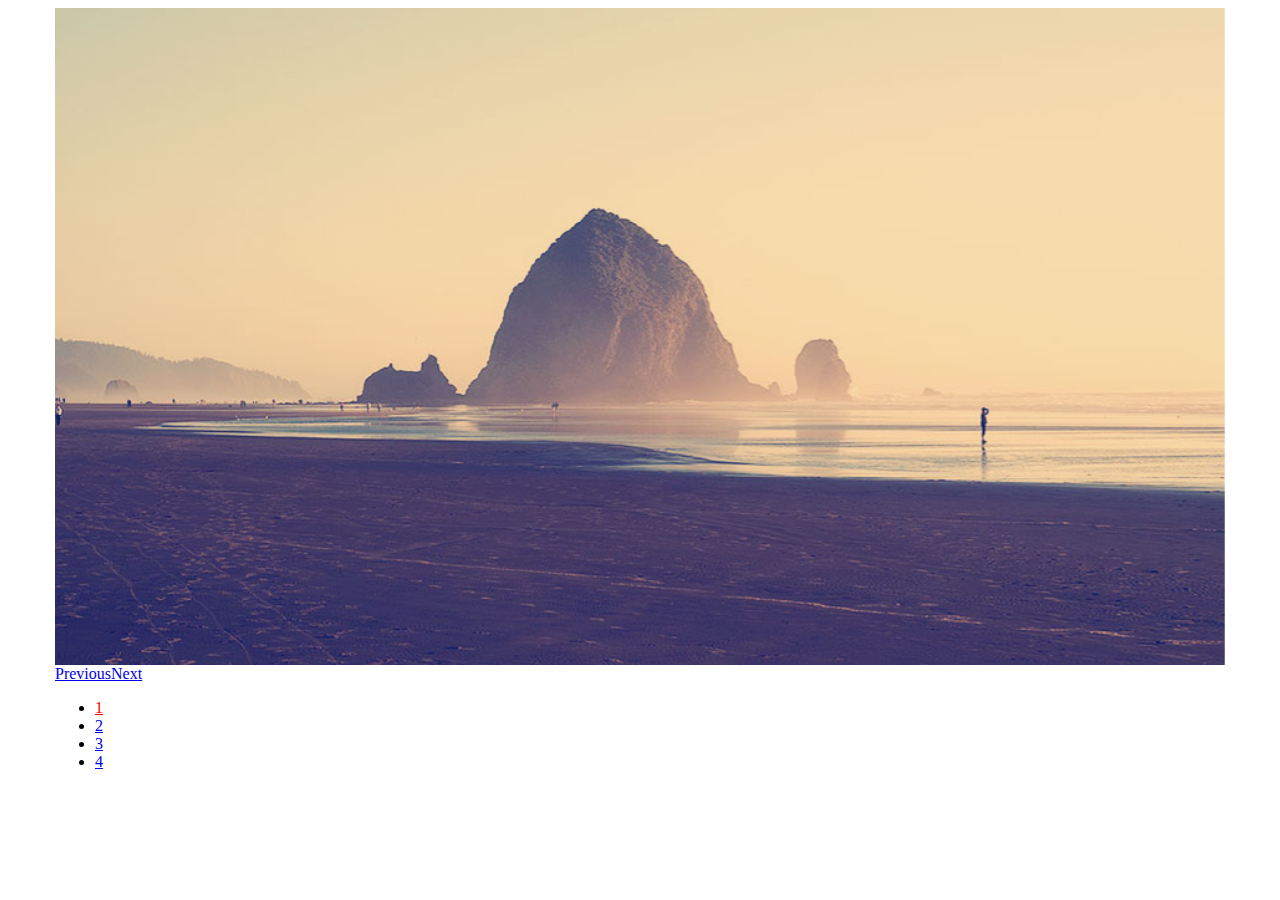
<file: css/basic-fade/index.html>
<!doctype html>
<html>
<head>
  <meta charset="utf-8">
  <title>SlidesJS Basic Code Example</title>
  <meta name="description" content="SlidesJS is a simple slideshow plugin for jQuery. Packed with a useful set of features to help novice and advanced developers alike create elegant and user-friendly slideshows.">
  <meta name="author" content="Nathan Searles">

  <!-- SlidesJS Required (if responsive): Sets the page width to the device width. -->
  <meta name="viewport" content="width=device-width">
  <!-- End SlidesJS Required -->

  <!-- SlidesJS Required: These styles are required if you'd like a responsive slideshow -->
  <style>
    /* Prevent the slideshow from flashing on load */
    #slides {
      display: none
    }

    /* Center the slideshow */
    .container {
      margin: 0 auto
    }

    /* Show active item in the pagination */
    .slidesjs-pagination .active {
      color:red;
    }

    /* Media quires for a responsive layout */

    /* For tablets & smart phones */
    @media (max-width: 767px) {
      body {
        padding-left: 10px;
        padding-right: 10px;
      }
      .container {
        width: auto
      }
    }

    /* For smartphones */
    @media (max-width: 480px) {
      .container {
        width: auto
      }
    }

    /* For smaller displays like laptops */
    @media (min-width: 768px) and (max-width: 979px) {
      .container {
        width: 724px
      }
    }

    /* For larger displays */
    @media (min-width: 1200px) {
      .container {
        width: 1170px
      }
    }
  </style>
  <!-- SlidesJS Required: -->
</head>
<body>

  <!-- SlidesJS Required: Start Slides -->
  <!-- The container is used to define the width of the slideshow -->
  <div class="container">
    <div id="slides">
      <img src="img/example-slide-1.jpg" alt="Photo by: Missy S Link: http://www.flickr.com/photos/listenmissy/5087404401/">
      <img src="img/example-slide-2.jpg" alt="Photo by: Daniel Parks Link: http://www.flickr.com/photos/parksdh/5227623068/">
      <img src="img/example-slide-3.jpg" alt="Photo by: Mike Ranweiler Link: http://www.flickr.com/photos/27874907@N04/4833059991/">
      <img src="img/example-slide-4.jpg" alt="Photo by: Stuart SeegerLink: http://www.flickr.com/photos/stuseeger/97577796/">
    </div>
  </div>
  <!-- End SlidesJS Required: Start Slides -->

  <!-- SlidesJS Required: Link to jQuery -->
  <script src="http://code.jquery.com/jquery-1.9.1.min.js"></script>
  <!-- End SlidesJS Required -->

  <!-- SlidesJS Required: Link to jquery.slides.js -->
  <script src="js/jquery.slides.min.js"></script>
  <!-- End SlidesJS Required -->

  <!-- SlidesJS Required: Initialize SlidesJS with a jQuery doc ready -->
  <script>
    $(function() {
      $('#slides').slidesjs({
        width: 940,
        height: 528,
        navigation: {
          effect: "fade"
        },
        pagination: {
          effect: "fade"
        },
        effect: {
          fade: {
            speed: 400
          }
        }
      });
    });
  </script>
  <!-- End SlidesJS Required -->
</body>
</html>
</file>
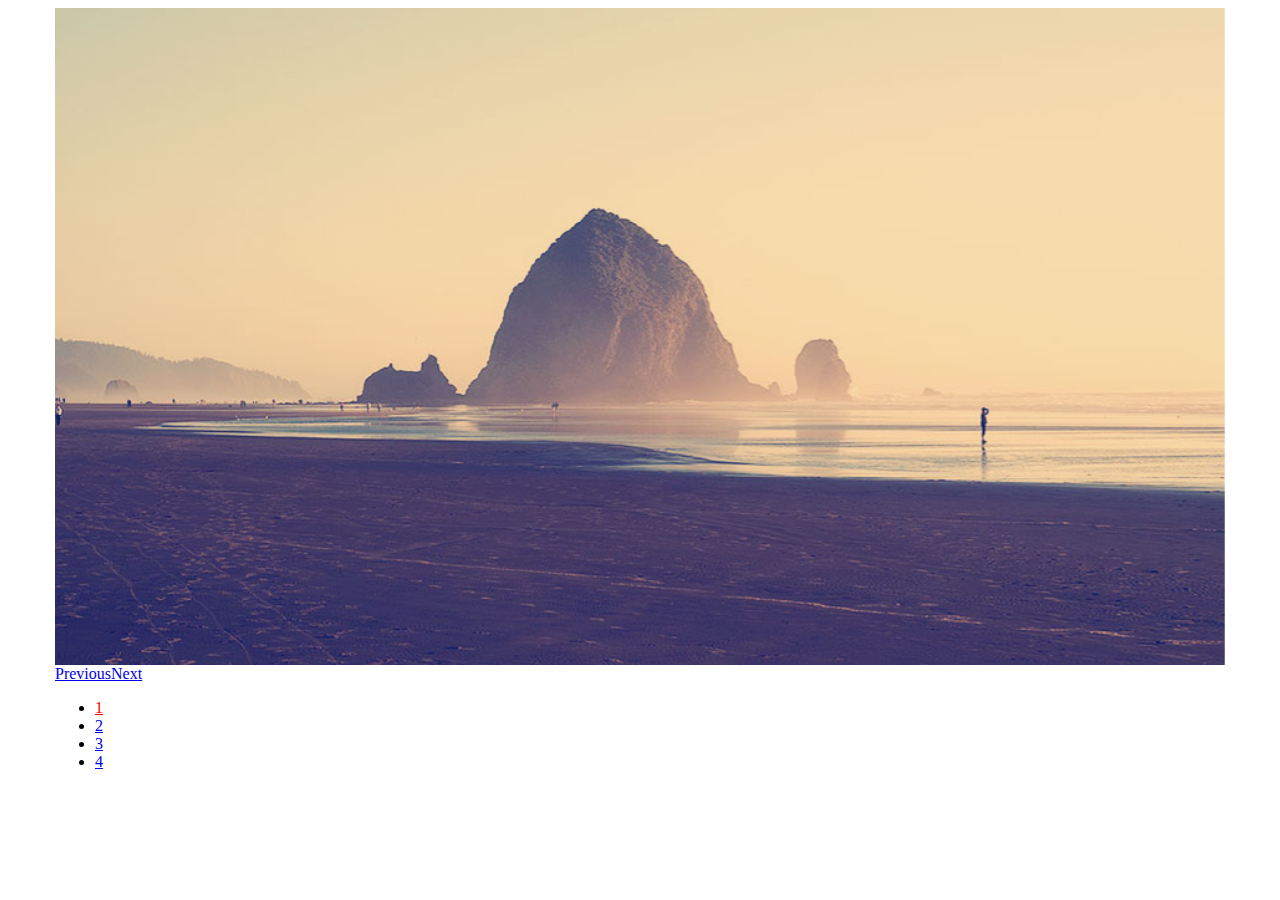
<file: css/basic-slide/index.html>
<!doctype html>
<html>
<head>
  <meta charset="utf-8">
  <title>SlidesJS Basic Code Example</title>
  <meta name="description" content="SlidesJS is a simple slideshow plugin for jQuery. Packed with a useful set of features to help novice and advanced developers alike create elegant and user-friendly slideshows.">
  <meta name="author" content="Nathan Searles">

  <!-- SlidesJS Required (if responsive): Sets the page width to the device width. -->
  <meta name="viewport" content="width=device-width">
  <!-- End SlidesJS Required -->

  <!-- SlidesJS Required: These styles are required if you'd like a responsive slideshow -->
  <style>
    /* Prevent the slideshow from flashing on load */
    #slides {
      display: none
    }

    /* Center the slideshow */
    .container {
      margin: 0 auto
    }

    /* Show active item in the pagination */
    .slidesjs-pagination .active {
      color:red;
    }

    /* Media quires for a responsive layout */

    /* For tablets & smart phones */
    @media (max-width: 767px) {
      body {
        padding-left: 10px;
        padding-right: 10px;
      }
      .container {
        width: auto
      }
    }

    /* For smartphones */
    @media (max-width: 480px) {
      .container {
        width: auto
      }
    }

    /* For smaller displays like laptops */
    @media (min-width: 768px) and (max-width: 979px) {
      .container {
        width: 724px
      }
    }

    /* For larger displays */
    @media (min-width: 1200px) {
      .container {
        width: 1170px
      }
    }
  </style>
  <!-- SlidesJS Required: -->
</head>
<body>

  <!-- SlidesJS Required: Start Slides -->
  <!-- The container is used to define the width of the slideshow -->
  <div class="container">
    <div id="slides">
      <img src="img/example-slide-1.jpg" alt="Photo by: Missy S Link: http://www.flickr.com/photos/listenmissy/5087404401/">
      <img src="img/example-slide-2.jpg" alt="Photo by: Daniel Parks Link: http://www.flickr.com/photos/parksdh/5227623068/">
      <img src="img/example-slide-3.jpg" alt="Photo by: Mike Ranweiler Link: http://www.flickr.com/photos/27874907@N04/4833059991/">
      <img src="img/example-slide-4.jpg" alt="Photo by: Stuart SeegerLink: http://www.flickr.com/photos/stuseeger/97577796/">
    </div>
  </div>
  <!-- End SlidesJS Required: Start Slides -->

  <!-- SlidesJS Required: Link to jQuery -->
  <script src="http://code.jquery.com/jquery-1.9.1.min.js"></script>
  <!-- End SlidesJS Required -->

  <!-- SlidesJS Required: Link to jquery.slides.js -->
  <script src="js/jquery.slides.min.js"></script>
  <!-- End SlidesJS Required -->

  <!-- SlidesJS Required: Initialize SlidesJS with a jQuery doc ready -->
  <script>
    $(function() {
      $('#slides').slidesjs({
        width: 940,
        height: 528
      });
    });
  </script>
  <!-- End SlidesJS Required -->
</body>
</html>
</file>
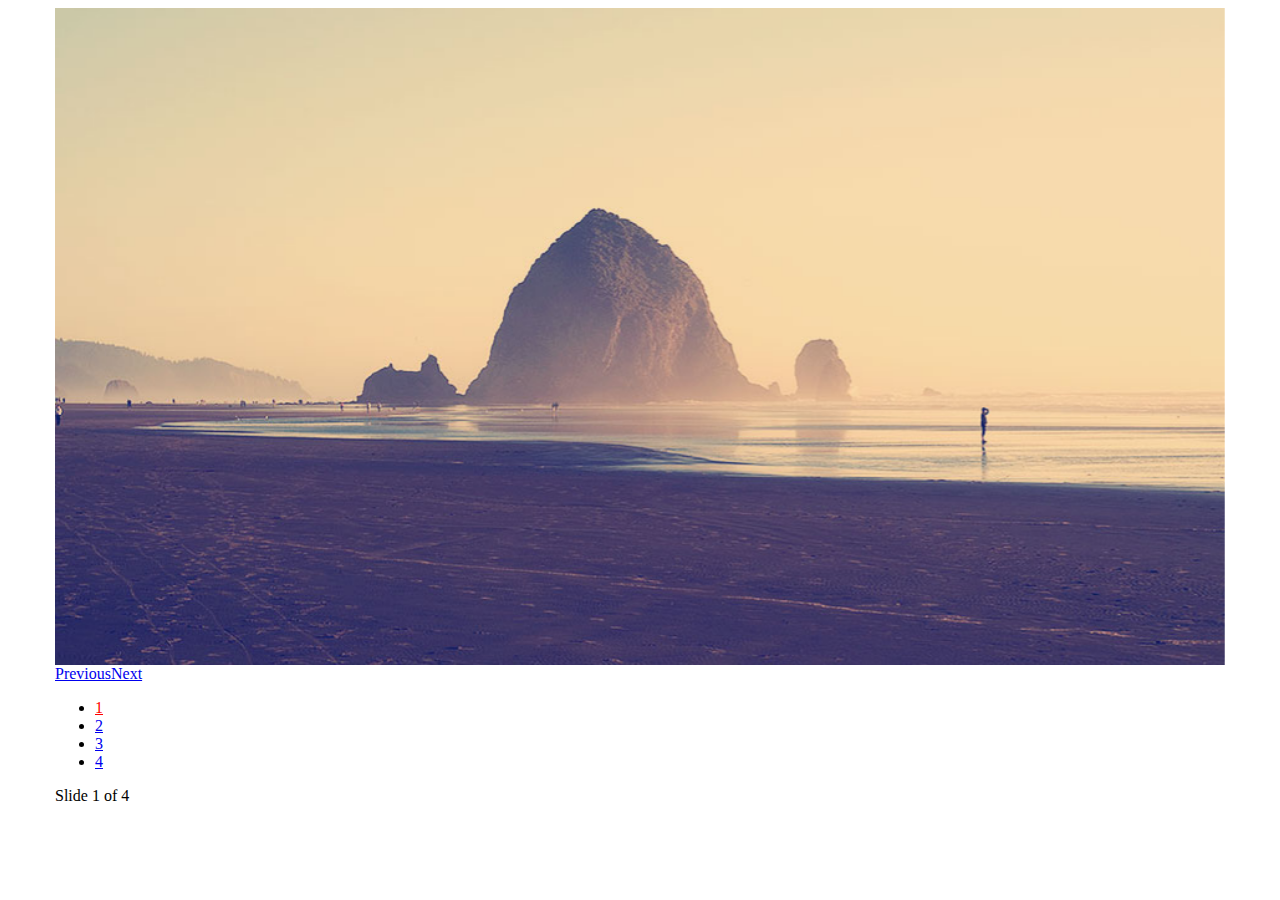
<file: css/callbacks/index.html>
<!doctype html>
<html>
<head>
  <meta charset="utf-8">
  <title>SlidesJS Basic Code Example</title>
  <meta name="description" content="SlidesJS is a simple slideshow plugin for jQuery. Packed with a useful set of features to help novice and advanced developers alike create elegant and user-friendly slideshows.">
  <meta name="author" content="Nathan Searles">

  <!-- SlidesJS Required (if responsive): Sets the page width to the device width. -->
  <meta name="viewport" content="width=device-width">
  <!-- End SlidesJS Required -->

  <!-- SlidesJS Required: These styles are required if you'd like a responsive slideshow -->
  <style>
    /* Prevent the slideshow from flashing on load */
    #slides {
      display: none
    }

    /* Center the slideshow */
    .container {
      margin: 0 auto
    }

    /* Show active item in the pagination */
    .slidesjs-pagination .active {
      color:red;
    }

    /* Media quires for a responsive layout */

    /* For tablets & smart phones */
    @media (max-width: 767px) {
      body {
        padding-left: 10px;
        padding-right: 10px;
      }
      .container {
        width: auto
      }
    }

    /* For smartphones */
    @media (max-width: 480px) {
      .container {
        width: auto
      }
    }

    /* For smaller displays like laptops */
    @media (min-width: 768px) and (max-width: 979px) {
      .container {
        width: 724px
      }
    }

    /* For larger displays */
    @media (min-width: 1200px) {
      .container {
        width: 1170px
      }
    }
  </style>
  <!-- SlidesJS Required: -->
</head>
<body>

  <!-- SlidesJS Required: Start Slides -->
  <!-- The container is used to define the width of the slideshow -->
  <div class="container">
    <div id="slides">
      <img src="img/example-slide-1.jpg" alt="Photo by: Missy S Link: http://www.flickr.com/photos/listenmissy/5087404401/">
      <img src="img/example-slide-2.jpg" alt="Photo by: Daniel Parks Link: http://www.flickr.com/photos/parksdh/5227623068/">
      <img src="img/example-slide-3.jpg" alt="Photo by: Mike Ranweiler Link: http://www.flickr.com/photos/27874907@N04/4833059991/">
      <img src="img/example-slide-4.jpg" alt="Photo by: Stuart SeegerLink: http://www.flickr.com/photos/stuseeger/97577796/">
    </div>
    <div id="slidesjs-log">Slide <span class="slidesjs-slide-number">1</span> of 4</div>
  </div>
  <!-- End SlidesJS Required: Start Slides -->

  <!-- SlidesJS Required: Link to jQuery -->
  <script src="http://code.jquery.com/jquery-1.9.1.min.js"></script>
  <!-- End SlidesJS Required -->

  <!-- SlidesJS Required: Link to jquery.slides.js -->
  <script src="js/jquery.slides.min.js"></script>
  <!-- End SlidesJS Required -->

  <!-- SlidesJS Required: Initialize SlidesJS with a jQuery doc ready -->
  <script>
    $(function() {
      $('#slides').slidesjs({
        width: 940,
        height: 528,
        callback: {
          loaded: function(number) {
            // Use your browser console to view log
            console.log('SlidesJS: Loaded with slide #' + number);

            // Show start slide in log
            $('#slidesjs-log .slidesjs-slide-number').text(number);
          },
          start: function(number) {
            // Use your browser console to view log
            console.log('SlidesJS: Start Animation on slide #' + number);
          },
          complete: function(number) {
            // Use your browser console to view log
            console.log('SlidesJS: Animation Complete. Current slide is #' + number);

            // Change slide number on animation complete
            $('#slidesjs-log .slidesjs-slide-number').text(number);
          }
        }
      });
    });
  </script>
  <!-- End SlidesJS Required -->
</body>
</html>
</file>
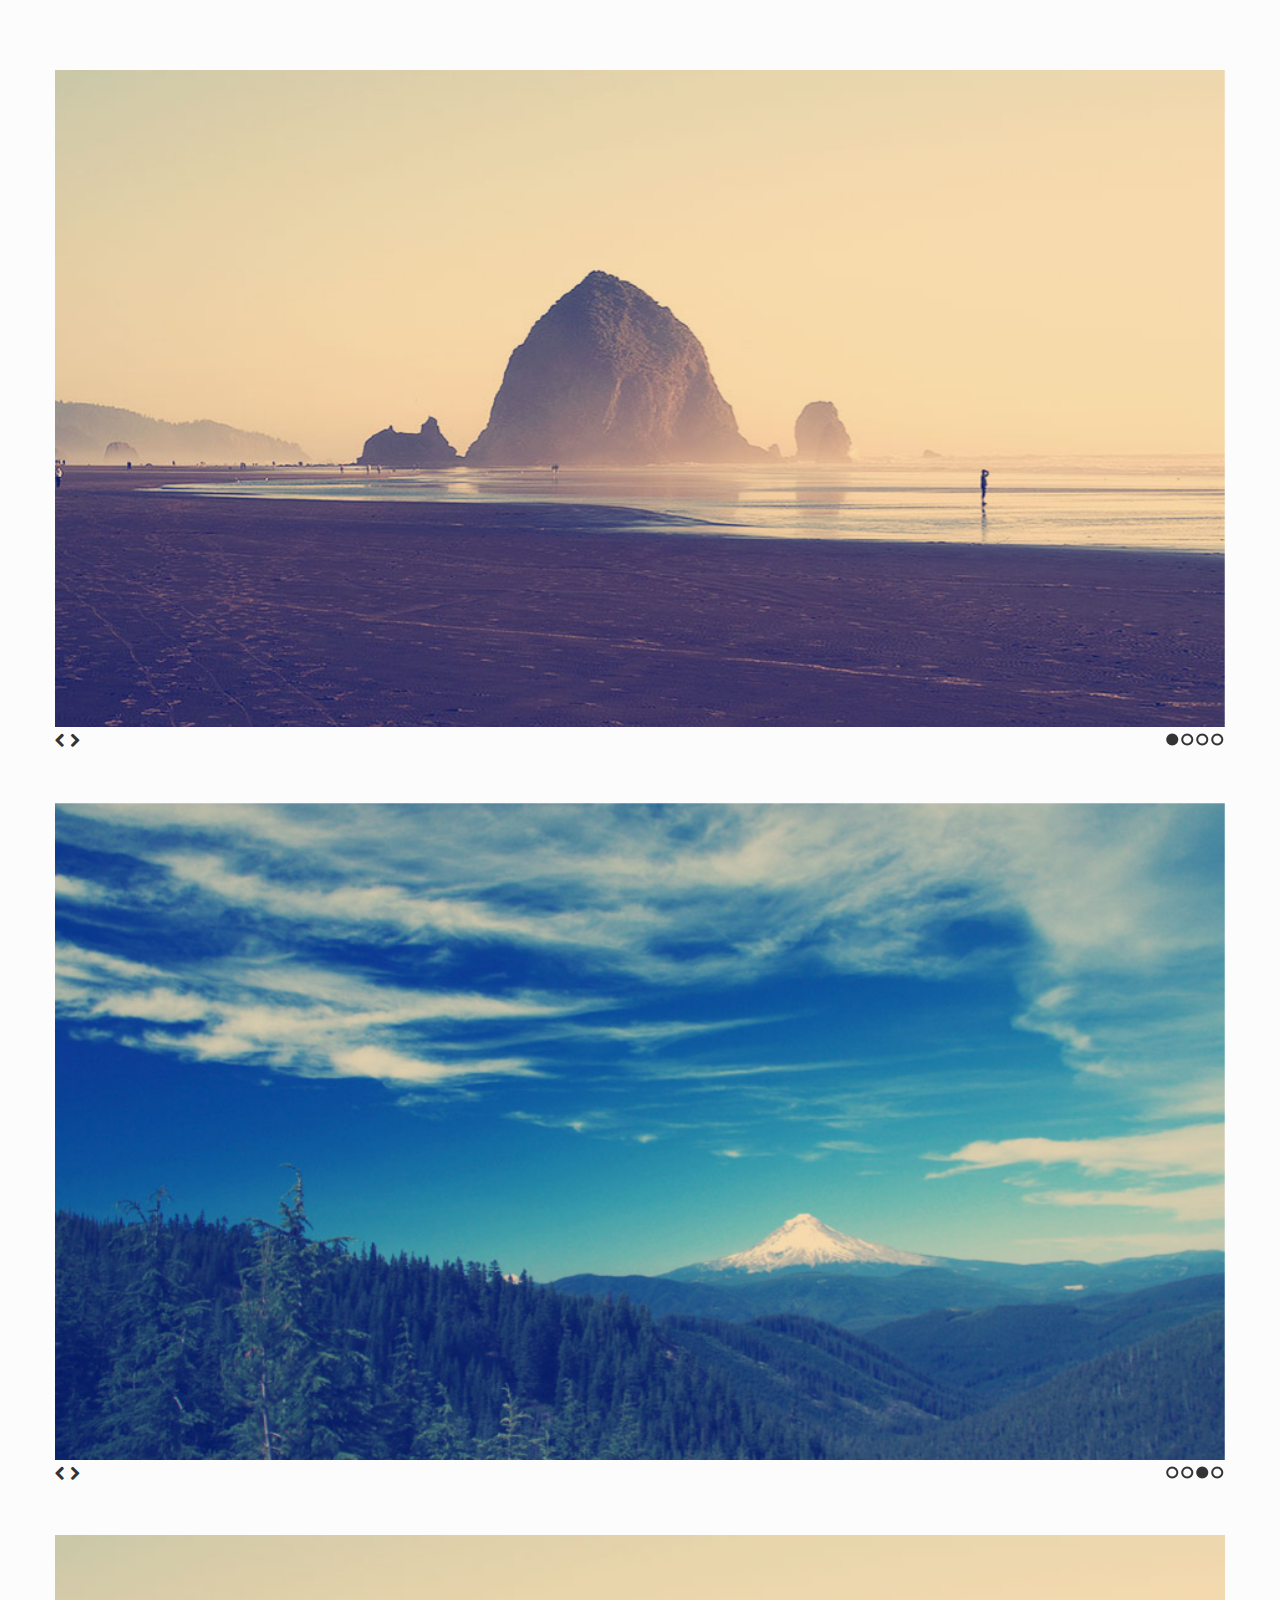
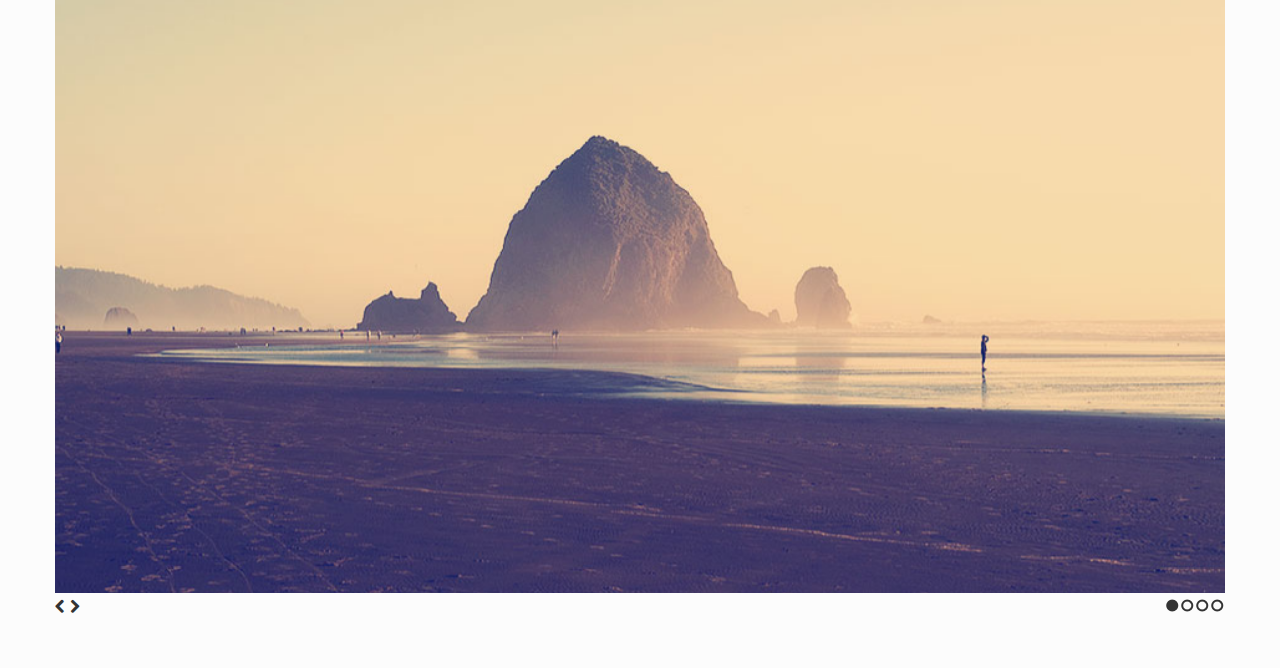
<file: css/multiple/index.html>
<!doctype html>
<html>
<head>
  <meta charset="utf-8">
  <title>SlidesJS Standard Code Example</title>
  <meta name="description" content="SlidesJS is a simple slideshow plugin for jQuery. Packed with a useful set of features to help novice and advanced developers alike create elegant and user-friendly slideshows.">
  <meta name="author" content="Nathan Searles">

  <!-- SlidesJS Required (if responsive): Sets the page width to the device width. -->
  <meta name="viewport" content="width=device-width">
  <!-- End SlidesJS Required -->

  <!-- CSS for slidesjs.com example -->
  <link rel="stylesheet" href="css/example.css">
  <link rel="stylesheet" href="css/font-awesome.min.css">
  <!-- End CSS for slidesjs.com example -->

  <!-- SlidesJS Optional: If you'd like to use this design -->
  <style>
    body {
      -webkit-font-smoothing: antialiased;
      font: normal 15px/1.5 "Helvetica Neue", Helvetica, Arial, sans-serif;
      color: #232525;
      padding-top:70px;
    }

    #slides,
    #slides2,
    #slides3 {
      display: none;
      margin-bottom:50px;
    }

    .slidesjs-navigation {
      margin-top:3px;
    }

    .slidesjs-previous {
      margin-right: 5px;
      float: left;
    }

    .slidesjs-next {
      margin-right: 5px;
      float: left;
    }

    .slidesjs-pagination {
      margin: 6px 0 0;
      float: right;
      list-style: none;
    }

    .slidesjs-pagination li {
      float: left;
      margin: 0 1px;
    }

    .slidesjs-pagination li a {
      display: block;
      width: 13px;
      height: 0;
      padding-top: 13px;
      background-image: url(img/pagination.png);
      background-position: 0 0;
      float: left;
      overflow: hidden;
    }

    .slidesjs-pagination li a.active,
    .slidesjs-pagination li a:hover.active {
      background-position: 0 -13px
    }

    .slidesjs-pagination li a:hover {
      background-position: 0 -26px
    }

    a:link,
    a:visited {
      color: #333
    }

    a:hover,
    a:active {
      color: #9e2020
    }

    .navbar {
      overflow: hidden
    }
  </style>
  <!-- End SlidesJS Optional-->

  <!-- SlidesJS Required: These styles are required if you'd like a responsive slideshow -->
  <style>
    #slides {
      display: none
    }

    .container {
      margin: 0 auto
    }

    /* For tablets & smart phones */
    @media (max-width: 767px) {
      body {
        padding-left: 20px;
        padding-right: 20px;
      }
      .container {
        width: auto
      }
    }

    /* For smartphones */
    @media (max-width: 480px) {
      .container {
        width: auto
      }
    }

    /* For smaller displays like laptops */
    @media (min-width: 768px) and (max-width: 979px) {
      .container {
        width: 724px
      }
    }

    /* For larger displays */
    @media (min-width: 1200px) {
      .container {
        width: 1170px
      }
    }
  </style>
  <!-- SlidesJS Required: -->
</head>
<body>
  <!-- SlidesJS Required: Start Slides -->
  <!-- The container is used to define the width of the slideshow -->
  <div class="container">
    <div id="slides">
      <img src="img/example-slide-1.jpg" alt="Photo by: Missy S Link: http://www.flickr.com/photos/listenmissy/5087404401/">
      <img src="img/example-slide-2.jpg" alt="Photo by: Daniel Parks Link: http://www.flickr.com/photos/parksdh/5227623068/">
      <img src="img/example-slide-3.jpg" alt="Photo by: Mike Ranweiler Link: http://www.flickr.com/photos/27874907@N04/4833059991/">
      <img src="img/example-slide-4.jpg" alt="Photo by: Stuart SeegerLink: http://www.flickr.com/photos/stuseeger/97577796/">
      <a href="#" class="slidesjs-previous slidesjs-navigation"><i class="icon-chevron-left"></i></a>
      <a href="#" class="slidesjs-next slidesjs-navigation"><i class="icon-chevron-right"></i></a>
    </div>

    <div id="slides2">
      <img src="img/example-slide-1.jpg" alt="Photo by: Missy S Link: http://www.flickr.com/photos/listenmissy/5087404401/">
      <img src="img/example-slide-2.jpg" alt="Photo by: Daniel Parks Link: http://www.flickr.com/photos/parksdh/5227623068/">
      <img src="img/example-slide-3.jpg" alt="Photo by: Mike Ranweiler Link: http://www.flickr.com/photos/27874907@N04/4833059991/">
      <img src="img/example-slide-4.jpg" alt="Photo by: Stuart SeegerLink: http://www.flickr.com/photos/stuseeger/97577796/">
      <a href="#" class="slidesjs-previous slidesjs-navigation"><i class="icon-chevron-left"></i></a>
      <a href="#" class="slidesjs-next slidesjs-navigation"><i class="icon-chevron-right"></i></a>
    </div>

    <div id="slides3">
      <img src="img/example-slide-1.jpg" alt="Photo by: Missy S Link: http://www.flickr.com/photos/listenmissy/5087404401/">
      <img src="img/example-slide-2.jpg" alt="Photo by: Daniel Parks Link: http://www.flickr.com/photos/parksdh/5227623068/">
      <img src="img/example-slide-3.jpg" alt="Photo by: Mike Ranweiler Link: http://www.flickr.com/photos/27874907@N04/4833059991/">
      <img src="img/example-slide-4.jpg" alt="Photo by: Stuart SeegerLink: http://www.flickr.com/photos/stuseeger/97577796/">
      <a href="#" class="slidesjs-previous slidesjs-navigation"><i class="icon-chevron-left"></i></a>
      <a href="#" class="slidesjs-next slidesjs-navigation"><i class="icon-chevron-right"></i></a>
    </div>
  </div>
  <!-- End SlidesJS Required: Start Slides -->

  <!-- SlidesJS Required: Link to jQuery -->
  <script src="http://code.jquery.com/jquery-1.9.1.min.js"></script>
  <!-- End SlidesJS Required -->

  <!-- SlidesJS Required: Link to jquery.slides.js -->
  <script src="js/jquery.slides.min.js"></script>
  <!-- End SlidesJS Required -->

  <!-- SlidesJS Required: Initialize SlidesJS with a jQuery doc ready -->
  <script>
    $(function() {
      $('#slides').slidesjs({
        width: 940,
        height: 528,
        navigation: false
      });

      /*
        To have multiple slideshows on the same page
        they just need to have separate IDs
      */
      $('#slides2').slidesjs({
        width: 940,
        height: 528,
        navigation: false,
        start: 3,
        play: {
          auto: true
        }
      });

      $('#slides3').slidesjs({
        width: 940,
        height: 528,
        navigation: false
      });
    });
  </script>
  <!-- End SlidesJS Required -->
</body>
</html>
</file>
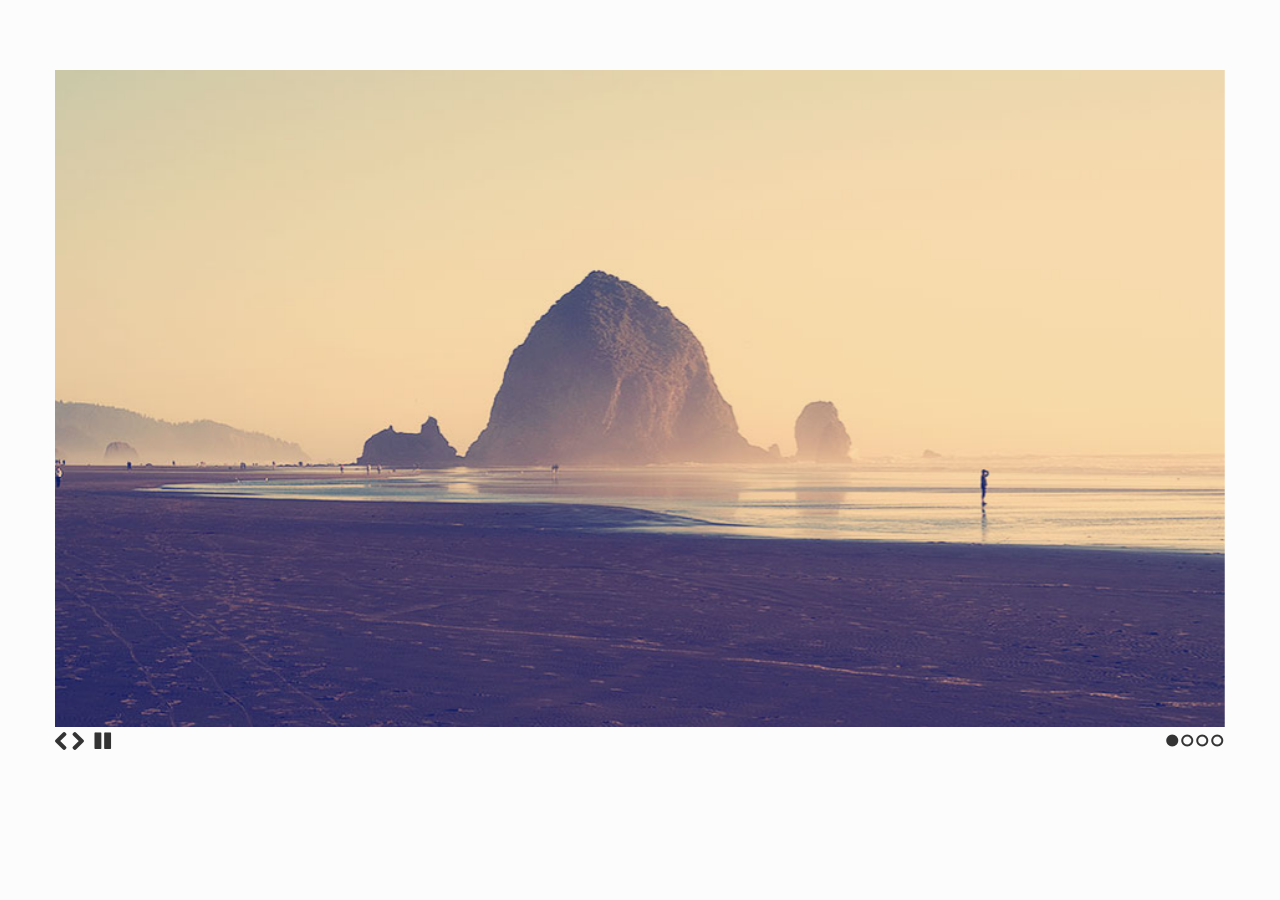
<file: css/playing/index.html>
<!doctype html>
<html>
<head>
  <meta charset="utf-8">
  <title>SlidesJS Standard Code Example</title>
  <meta name="description" content="SlidesJS is a simple slideshow plugin for jQuery. Packed with a useful set of features to help novice and advanced developers alike create elegant and user-friendly slideshows.">
  <meta name="author" content="Nathan Searles">

  <!-- SlidesJS Required (if responsive): Sets the page width to the device width. -->
  <meta name="viewport" content="width=device-width">
  <!-- End SlidesJS Required -->

  <!-- CSS for slidesjs.com example -->
  <link rel="stylesheet" href="css/example.css">
  <link rel="stylesheet" href="css/font-awesome.min.css">
  <!-- End CSS for slidesjs.com example -->

  <!-- SlidesJS Optional: If you'd like to use this design -->
  <style>
    body {
      -webkit-font-smoothing: antialiased;
      font: normal 15px/1.5 "Helvetica Neue", Helvetica, Arial, sans-serif;
      color: #232525;
      padding-top:70px;
    }

    #slides {
      display: none
    }

    #slides .slidesjs-navigation {
      margin-top:5px;
    }

    a.slidesjs-next,
    a.slidesjs-previous,
    a.slidesjs-play,
    a.slidesjs-stop {
      background-image: url(img/btns-next-prev.png);
      background-repeat: no-repeat;
      display:block;
      width:12px;
      height:18px;
      overflow: hidden;
      text-indent: -9999px;
      float: left;
      margin-right:5px;
    }

    a.slidesjs-next {
      margin-right:10px;
      background-position: -12px 0;
    }

    a:hover.slidesjs-next {
      background-position: -12px -18px;
    }

    a.slidesjs-previous {
      background-position: 0 0;
    }

    a:hover.slidesjs-previous {
      background-position: 0 -18px;
    }

    a.slidesjs-play {
      width:15px;
      background-position: -25px 0;
    }

    a:hover.slidesjs-play {
      background-position: -25px -18px;
    }

    a.slidesjs-stop {
      width:18px;
      background-position: -41px 0;
    }

    a:hover.slidesjs-stop {
      background-position: -41px -18px;
    }

    .slidesjs-pagination {
      margin: 7px 0 0;
      float: right;
      list-style: none;
    }

    .slidesjs-pagination li {
      float: left;
      margin: 0 1px;
    }

    .slidesjs-pagination li a {
      display: block;
      width: 13px;
      height: 0;
      padding-top: 13px;
      background-image: url(img/pagination.png);
      background-position: 0 0;
      float: left;
      overflow: hidden;
    }

    .slidesjs-pagination li a.active,
    .slidesjs-pagination li a:hover.active {
      background-position: 0 -13px
    }

    .slidesjs-pagination li a:hover {
      background-position: 0 -26px
    }

    #slides a:link,
    #slides a:visited {
      color: #333
    }

    #slides a:hover,
    #slides a:active {
      color: #9e2020
    }

    .navbar {
      overflow: hidden
    }
  </style>
  <!-- End SlidesJS Optional-->

  <!-- SlidesJS Required: These styles are required if you'd like a responsive slideshow -->
  <style>
    #slides {
      display: none
    }

    .container {
      margin: 0 auto
    }

    /* For tablets & smart phones */
    @media (max-width: 767px) {
      body {
        padding-left: 20px;
        padding-right: 20px;
      }
      .container {
        width: auto
      }
    }

    /* For smartphones */
    @media (max-width: 480px) {
      .container {
        width: auto
      }
    }

    /* For smaller displays like laptops */
    @media (min-width: 768px) and (max-width: 979px) {
      .container {
        width: 724px
      }
    }

    /* For larger displays */
    @media (min-width: 1200px) {
      .container {
        width: 1170px
      }
    }
  </style>
  <!-- SlidesJS Required: -->
</head>
<body>

  <!-- SlidesJS Required: Start Slides -->
  <!-- The container is used to define the width of the slideshow -->
  <div class="container">
    <div id="slides">
      <img src="img/example-slide-1.jpg" alt="Photo by: Missy S Link: http://www.flickr.com/photos/listenmissy/5087404401/">
      <img src="img/example-slide-2.jpg" alt="Photo by: Daniel Parks Link: http://www.flickr.com/photos/parksdh/5227623068/">
      <img src="img/example-slide-3.jpg" alt="Photo by: Mike Ranweiler Link: http://www.flickr.com/photos/27874907@N04/4833059991/">
      <img src="img/example-slide-4.jpg" alt="Photo by: Stuart SeegerLink: http://www.flickr.com/photos/stuseeger/97577796/">
    </div>
  </div>
  <!-- End SlidesJS Required: Start Slides -->

  <!-- SlidesJS Required: Link to jQuery -->
  <script src="http://code.jquery.com/jquery-1.9.1.min.js"></script>
  <!-- End SlidesJS Required -->

  <!-- SlidesJS Required: Link to jquery.slides.js -->
  <script src="js/jquery.slides.min.js"></script>
  <!-- End SlidesJS Required -->

  <!-- SlidesJS Required: Initialize SlidesJS with a jQuery doc ready -->
  <script>
    $(function() {
      $('#slides').slidesjs({
        width: 940,
        height: 528,
        play: {
          active: true,
          auto: true,
          interval: 4000,
          swap: true
        }
      });
    });
  </script>
  <!-- End SlidesJS Required -->
</body>
</html>
</file>
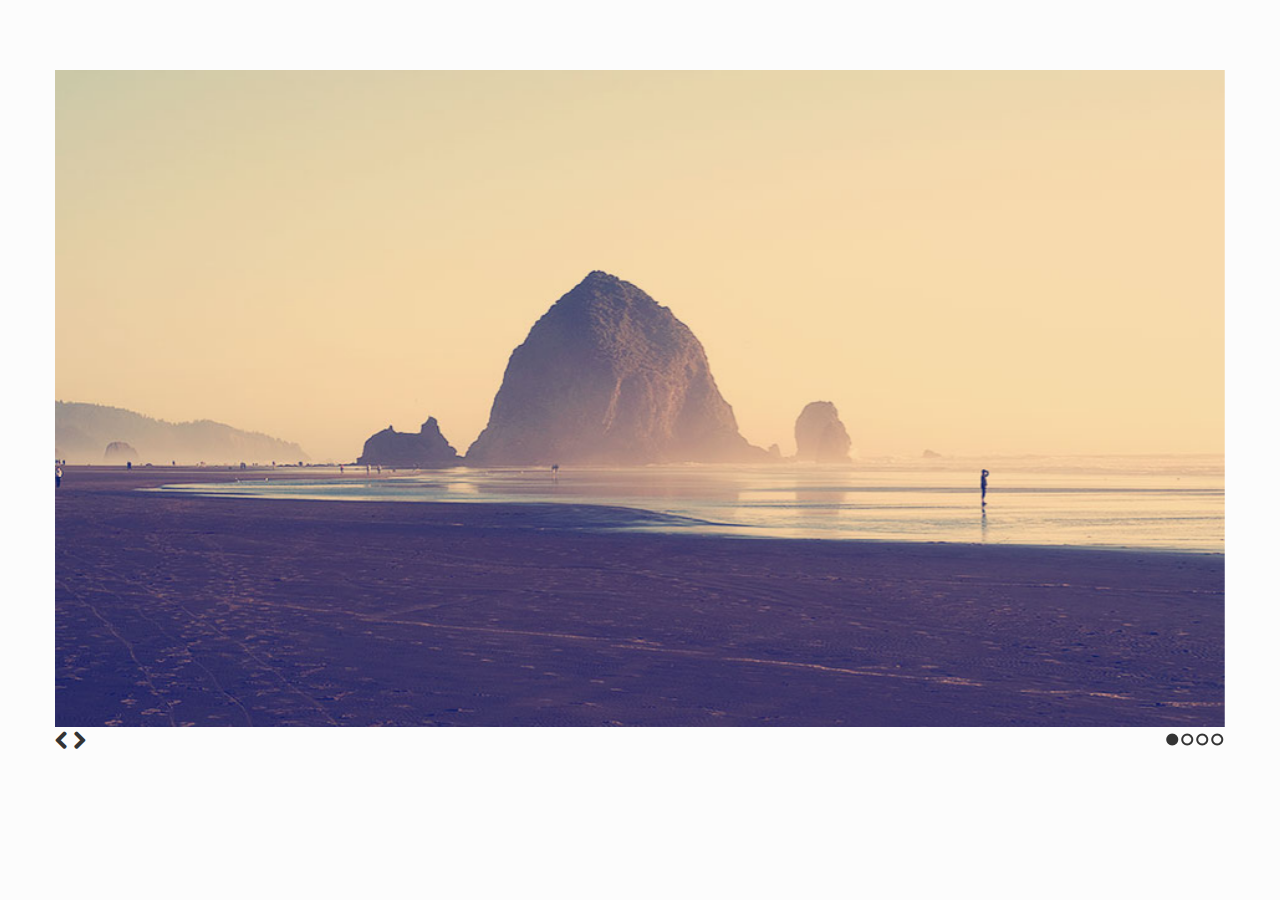
<file: css/standard/index.html>
<!doctype html>
<html>
<head>
  <meta charset="utf-8">
  <title>SlidesJS Standard Code Example</title>
  <meta name="description" content="SlidesJS is a simple slideshow plugin for jQuery. Packed with a useful set of features to help novice and advanced developers alike create elegant and user-friendly slideshows.">
  <meta name="author" content="Nathan Searles">

  <!-- SlidesJS Required (if responsive): Sets the page width to the device width. -->
  <meta name="viewport" content="width=device-width">
  <!-- End SlidesJS Required -->

  <!-- CSS for slidesjs.com example -->
  <link rel="stylesheet" href="css/example.css">
  <link rel="stylesheet" href="css/font-awesome.min.css">
  <!-- End CSS for slidesjs.com example -->

  <!-- SlidesJS Optional: If you'd like to use this design -->
  <style>
    body {
      -webkit-font-smoothing: antialiased;
      font: normal 15px/1.5 "Helvetica Neue", Helvetica, Arial, sans-serif;
      color: #232525;
      padding-top:70px;
    }

    #slides {
      display: none
    }

    #slides .slidesjs-navigation {
      margin-top:3px;
    }

    #slides .slidesjs-previous {
      margin-right: 5px;
      float: left;
    }

    #slides .slidesjs-next {
      margin-right: 5px;
      float: left;
    }

    .slidesjs-pagination {
      margin: 6px 0 0;
      float: right;
      list-style: none;
    }

    .slidesjs-pagination li {
      float: left;
      margin: 0 1px;
    }

    .slidesjs-pagination li a {
      display: block;
      width: 13px;
      height: 0;
      padding-top: 13px;
      background-image: url(img/pagination.png);
      background-position: 0 0;
      float: left;
      overflow: hidden;
    }

    .slidesjs-pagination li a.active,
    .slidesjs-pagination li a:hover.active {
      background-position: 0 -13px
    }

    .slidesjs-pagination li a:hover {
      background-position: 0 -26px
    }

    #slides a:link,
    #slides a:visited {
      color: #333
    }

    #slides a:hover,
    #slides a:active {
      color: #9e2020
    }

    .navbar {
      overflow: hidden
    }
  </style>
  <!-- End SlidesJS Optional-->

  <!-- SlidesJS Required: These styles are required if you'd like a responsive slideshow -->
  <style>
    #slides {
      display: none
    }

    .container {
      margin: 0 auto
    }

    /* For tablets & smart phones */
    @media (max-width: 767px) {
      body {
        padding-left: 20px;
        padding-right: 20px;
      }
      .container {
        width: auto
      }
    }

    /* For smartphones */
    @media (max-width: 480px) {
      .container {
        width: auto
      }
    }

    /* For smaller displays like laptops */
    @media (min-width: 768px) and (max-width: 979px) {
      .container {
        width: 724px
      }
    }

    /* For larger displays */
    @media (min-width: 1200px) {
      .container {
        width: 1170px
      }
    }
  </style>
  <!-- SlidesJS Required: -->
</head>
<body>

  <!-- SlidesJS Required: Start Slides -->
  <!-- The container is used to define the width of the slideshow -->
  <div class="container">
    <div id="slides">
      <img src="img/example-slide-1.jpg" alt="Photo by: Missy S Link: http://www.flickr.com/photos/listenmissy/5087404401/">
      <img src="img/example-slide-2.jpg" alt="Photo by: Daniel Parks Link: http://www.flickr.com/photos/parksdh/5227623068/">
      <img src="img/example-slide-3.jpg" alt="Photo by: Mike Ranweiler Link: http://www.flickr.com/photos/27874907@N04/4833059991/">
      <img src="img/example-slide-4.jpg" alt="Photo by: Stuart SeegerLink: http://www.flickr.com/photos/stuseeger/97577796/">
      <a href="#" class="slidesjs-previous slidesjs-navigation"><i class="icon-chevron-left icon-large"></i></a>
      <a href="#" class="slidesjs-next slidesjs-navigation"><i class="icon-chevron-right icon-large"></i></a>
    </div>
  </div>
  <!-- End SlidesJS Required: Start Slides -->

  <!-- SlidesJS Required: Link to jQuery -->
  <script src="http://code.jquery.com/jquery-1.9.1.min.js"></script>
  <!-- End SlidesJS Required -->

  <!-- SlidesJS Required: Link to jquery.slides.js -->
  <script src="js/jquery.slides.min.js"></script>
  <!-- End SlidesJS Required -->

  <!-- SlidesJS Required: Initialize SlidesJS with a jQuery doc ready -->
  <script>
    $(function() {
      $('#slides').slidesjs({
        width: 940,
        height: 528,
        navigation: false
      });
    });
  </script>
  <!-- End SlidesJS Required -->
</body>
</html>
</file>
<file: css/multiple/css/example.css>
/*!
 * Bootstrap v2.2.2
 *
 * Copyright 2012 Twitter, Inc
 * Licensed under the Apache License v2.0
 * http://www.apache.org/licenses/LICENSE-2.0
 *
 * Designed and built with all the love in the world @twitter by @mdo and @fat.
 */
.clearfix {
  *zoom: 1;
}
.clearfix:before,
.clearfix:after {
  display: table;
  content: "";
  line-height: 0;
}
.clearfix:after {
  clear: both;
}
.hide-text {
  font: 0/0 a;
  color: transparent;
  text-shadow: none;
  background-color: transparent;
  border: 0;
}
.input-block-level {
  display: block;
  width: 100%;
  min-height: 30px;
  -webkit-box-sizing: border-box;
  -moz-box-sizing: border-box;
  box-sizing: border-box;
}
article,
aside,
details,
figcaption,
figure,
footer,
header,
hgroup,
nav,
section {
  display: block;
}
audio,
canvas,
video {
  display: inline-block;
  *display: inline;
  *zoom: 1;
}
audio:not([controls]) {
  display: none;
}
html {
  font-size: 100%;
  -webkit-text-size-adjust: 100%;
  -ms-text-size-adjust: 100%;
}
a:focus {
  outline: thin dotted #333;
  outline: 5px auto -webkit-focus-ring-color;
  outline-offset: -2px;
}
a:hover,
a:active {
  outline: 0;
}
sub,
sup {
  position: relative;
  font-size: 75%;
  line-height: 0;
  vertical-align: baseline;
}
sup {
  top: -0.5em;
}
sub {
  bottom: -0.25em;
}
img {
  /* Responsive images (ensure images don't scale beyond their parents) */

  max-width: 100%;
  /* Part 1: Set a maxium relative to the parent */

  width: auto\9;
  /* IE7-8 need help adjusting responsive images */

  height: auto;
  /* Part 2: Scale the height according to the width, otherwise you get stretching */

  vertical-align: middle;
  border: 0;
  -ms-interpolation-mode: bicubic;
}
#map_canvas img,
.google-maps img {
  max-width: none;
}
button,
input,
select,
textarea {
  margin: 0;
  font-size: 100%;
  vertical-align: middle;
}
button,
input {
  *overflow: visible;
  line-height: normal;
}
button::-moz-focus-inner,
input::-moz-focus-inner {
  padding: 0;
  border: 0;
}
button,
html input[type="button"],
input[type="reset"],
input[type="submit"] {
  -webkit-appearance: button;
  cursor: pointer;
}
label,
select,
button,
input[type="button"],
input[type="reset"],
input[type="submit"],
input[type="radio"],
input[type="checkbox"] {
  cursor: pointer;
}
input[type="search"] {
  -webkit-box-sizing: content-box;
  -moz-box-sizing: content-box;
  box-sizing: content-box;
  -webkit-appearance: textfield;
}
input[type="search"]::-webkit-search-decoration,
input[type="search"]::-webkit-search-cancel-button {
  -webkit-appearance: none;
}
textarea {
  overflow: auto;
  vertical-align: top;
}
@media print {
  * {
    text-shadow: none !important;
    color: #000 !important;
    background: transparent !important;
    box-shadow: none !important;
  }
  a,
  a:visited {
    text-decoration: underline;
  }
  a[href]:after {
    content: " (" attr(href) ")";
  }
  abbr[title]:after {
    content: " (" attr(title) ")";
  }
  .ir a:after,
  a[href^="javascript:"]:after,
  a[href^="#"]:after {
    content: "";
  }
  pre,
  blockquote {
    border: 1px solid #999;
    page-break-inside: avoid;
  }
  thead {
    display: table-header-group;
  }
  tr,
  img {
    page-break-inside: avoid;
  }
  img {
    max-width: 100% !important;
  }
  @page  {
    margin: 0.5cm;
  }
  p,
  h2,
  h3 {
    orphans: 3;
    widows: 3;
  }
  h2,
  h3 {
    page-break-after: avoid;
  }
}
body {
  margin: 0;
  font-family: "Helvetica Neue", Helvetica, Arial, sans-serif;
  font-size: 14px;
  line-height: 20px;
  color: #333333;
  background-color: #ffffff;
}
/*a {
  color: #0088cc;
  text-decoration: none;
}
a:hover {
  color: #005580;
  text-decoration: underline;
}*/
.img-rounded {
  -webkit-border-radius: 6px;
  -moz-border-radius: 6px;
  border-radius: 6px;
}
.img-polaroid {
  padding: 4px;
  background-color: #fff;
  border: 1px solid #ccc;
  border: 1px solid rgba(0, 0, 0, 0.2);
  -webkit-box-shadow: 0 1px 3px rgba(0, 0, 0, 0.1);
  -moz-box-shadow: 0 1px 3px rgba(0, 0, 0, 0.1);
  box-shadow: 0 1px 3px rgba(0, 0, 0, 0.1);
}
.img-circle {
  -webkit-border-radius: 500px;
  -moz-border-radius: 500px;
  border-radius: 500px;
}
.row {
  margin-left: -20px;
  *zoom: 1;
}
.row:before,
.row:after {
  display: table;
  content: "";
  line-height: 0;
}
.row:after {
  clear: both;
}
[class*="span"] {
  float: left;
  min-height: 1px;
  margin-left: 20px;
}
.container,
.navbar-static-top .container,
.navbar-fixed-top .container,
.navbar-fixed-bottom .container {
  width: 940px;
}
.span12 {
  width: 940px;
}
.span11 {
  width: 860px;
}
.span10 {
  width: 780px;
}
.span9 {
  width: 700px;
}
.span8 {
  width: 620px;
}
.span7 {
  width: 540px;
}
.span6 {
  width: 460px;
}
.span5 {
  width: 380px;
}
.span4 {
  width: 300px;
}
.span3 {
  width: 220px;
}
.span2 {
  width: 140px;
}
.span1 {
  width: 60px;
}
.offset12 {
  margin-left: 980px;
}
.offset11 {
  margin-left: 900px;
}
.offset10 {
  margin-left: 820px;
}
.offset9 {
  margin-left: 740px;
}
.offset8 {
  margin-left: 660px;
}
.offset7 {
  margin-left: 580px;
}
.offset6 {
  margin-left: 500px;
}
.offset5 {
  margin-left: 420px;
}
.offset4 {
  margin-left: 340px;
}
.offset3 {
  margin-left: 260px;
}
.offset2 {
  margin-left: 180px;
}
.offset1 {
  margin-left: 100px;
}
.row-fluid {
  width: 100%;
  *zoom: 1;
}
.row-fluid:before,
.row-fluid:after {
  display: table;
  content: "";
  line-height: 0;
}
.row-fluid:after {
  clear: both;
}
.row-fluid [class*="span"] {
  display: block;
  width: 100%;
  min-height: 30px;
  -webkit-box-sizing: border-box;
  -moz-box-sizing: border-box;
  box-sizing: border-box;
  float: left;
  margin-left: 2.127659574468085%;
  *margin-left: 2.074468085106383%;
}
.row-fluid [class*="span"]:first-child {
  margin-left: 0;
}
.row-fluid .controls-row [class*="span"] + [class*="span"] {
  margin-left: 2.127659574468085%;
}
.row-fluid .span12 {
  width: 100%;
  *width: 99.94680851063829%;
}
.row-fluid .span11 {
  width: 91.48936170212765%;
  *width: 91.43617021276594%;
}
.row-fluid .span10 {
  width: 82.97872340425532%;
  *width: 82.92553191489361%;
}
.row-fluid .span9 {
  width: 74.46808510638297%;
  *width: 74.41489361702126%;
}
.row-fluid .span8 {
  width: 65.95744680851064%;
  *width: 65.90425531914893%;
}
.row-fluid .span7 {
  width: 57.44680851063829%;
  *width: 57.39361702127659%;
}
.row-fluid .span6 {
  width: 48.93617021276595%;
  *width: 48.88297872340425%;
}
.row-fluid .span5 {
  width: 40.42553191489362%;
  *width: 40.37234042553192%;
}
.row-fluid .span4 {
  width: 31.914893617021278%;
  *width: 31.861702127659576%;
}
.row-fluid .span3 {
  width: 23.404255319148934%;
  *width: 23.351063829787233%;
}
.row-fluid .span2 {
  width: 14.893617021276595%;
  *width: 14.840425531914894%;
}
.row-fluid .span1 {
  width: 6.382978723404255%;
  *width: 6.329787234042553%;
}
.row-fluid .offset12 {
  margin-left: 104.25531914893617%;
  *margin-left: 104.14893617021275%;
}
.row-fluid .offset12:first-child {
  margin-left: 102.12765957446808%;
  *margin-left: 102.02127659574467%;
}
.row-fluid .offset11 {
  margin-left: 95.74468085106382%;
  *margin-left: 95.6382978723404%;
}
.row-fluid .offset11:first-child {
  margin-left: 93.61702127659574%;
  *margin-left: 93.51063829787232%;
}
.row-fluid .offset10 {
  margin-left: 87.23404255319149%;
  *margin-left: 87.12765957446807%;
}
.row-fluid .offset10:first-child {
  margin-left: 85.1063829787234%;
  *margin-left: 84.99999999999999%;
}
.row-fluid .offset9 {
  margin-left: 78.72340425531914%;
  *margin-left: 78.61702127659572%;
}
.row-fluid .offset9:first-child {
  margin-left: 76.59574468085106%;
  *margin-left: 76.48936170212764%;
}
.row-fluid .offset8 {
  margin-left: 70.2127659574468%;
  *margin-left: 70.10638297872339%;
}
.row-fluid .offset8:first-child {
  margin-left: 68.08510638297872%;
  *margin-left: 67.9787234042553%;
}
.row-fluid .offset7 {
  margin-left: 61.70212765957446%;
  *margin-left: 61.59574468085106%;
}
.row-fluid .offset7:first-child {
  margin-left: 59.574468085106375%;
  *margin-left: 59.46808510638297%;
}
.row-fluid .offset6 {
  margin-left: 53.191489361702125%;
  *margin-left: 53.085106382978715%;
}
.row-fluid .offset6:first-child {
  margin-left: 51.063829787234035%;
  *margin-left: 50.95744680851063%;
}
.row-fluid .offset5 {
  margin-left: 44.68085106382979%;
  *margin-left: 44.57446808510638%;
}
.row-fluid .offset5:first-child {
  margin-left: 42.5531914893617%;
  *margin-left: 42.4468085106383%;
}
.row-fluid .offset4 {
  margin-left: 36.170212765957444%;
  *margin-left: 36.06382978723405%;
}
.row-fluid .offset4:first-child {
  margin-left: 34.04255319148936%;
  *margin-left: 33.93617021276596%;
}
.row-fluid .offset3 {
  margin-left: 27.659574468085104%;
  *margin-left: 27.5531914893617%;
}
.row-fluid .offset3:first-child {
  margin-left: 25.53191489361702%;
  *margin-left: 25.425531914893618%;
}
.row-fluid .offset2 {
  margin-left: 19.148936170212764%;
  *margin-left: 19.04255319148936%;
}
.row-fluid .offset2:first-child {
  margin-left: 17.02127659574468%;
  *margin-left: 16.914893617021278%;
}
.row-fluid .offset1 {
  margin-left: 10.638297872340425%;
  *margin-left: 10.53191489361702%;
}
.row-fluid .offset1:first-child {
  margin-left: 8.51063829787234%;
  *margin-left: 8.404255319148938%;
}
[class*="span"].hide,
.row-fluid [class*="span"].hide {
  display: none;
}
[class*="span"].pull-right,
.row-fluid [class*="span"].pull-right {
  float: right;
}
.container {
  margin-right: auto;
  margin-left: auto;
  *zoom: 1;
}
.container:before,
.container:after {
  display: table;
  content: "";
  line-height: 0;
}
.container:after {
  clear: both;
}
.container-fluid {
  padding-right: 20px;
  padding-left: 20px;
  *zoom: 1;
}
.container-fluid:before,
.container-fluid:after {
  display: table;
  content: "";
  line-height: 0;
}
.container-fluid:after {
  clear: both;
}
.btn {
  display: inline-block;
  *display: inline;
  /* IE7 inline-block hack */

  *zoom: 1;
  padding: 4px 12px;
  margin-bottom: 0;
  font-size: 14px;
  line-height: 20px;
  text-align: center;
  vertical-align: middle;
  cursor: pointer;
  color: #333333;
  text-shadow: 0 1px 1px rgba(255, 255, 255, 0.75);
  background-color: #f5f5f5;
  background-image: -moz-linear-gradient(top, #ffffff, #e6e6e6);
  background-image: -webkit-gradient(linear, 0 0, 0 100%, from(#ffffff), to(#e6e6e6));
  background-image: -webkit-linear-gradient(top, #ffffff, #e6e6e6);
  background-image: -o-linear-gradient(top, #ffffff, #e6e6e6);
  background-image: linear-gradient(to bottom, #ffffff, #e6e6e6);
  background-repeat: repeat-x;
  filter: progid:DXImageTransform.Microsoft.gradient(startColorstr='#ffffffff', endColorstr='#ffe6e6e6', GradientType=0);
  border-color: #e6e6e6 #e6e6e6 #bfbfbf;
  border-color: rgba(0, 0, 0, 0.1) rgba(0, 0, 0, 0.1) rgba(0, 0, 0, 0.25);
  *background-color: #e6e6e6;
  /* Darken IE7 buttons by default so they stand out more given they won't have borders */

  filter: progid:DXImageTransform.Microsoft.gradient(enabled = false);
  border: 1px solid #bbbbbb;
  *border: 0;
  border-bottom-color: #a2a2a2;
  -webkit-border-radius: 4px;
  -moz-border-radius: 4px;
  border-radius: 4px;
  *margin-left: .3em;
  -webkit-box-shadow: inset 0 1px 0 rgba(255,255,255,.2), 0 1px 2px rgba(0,0,0,.05);
  -moz-box-shadow: inset 0 1px 0 rgba(255,255,255,.2), 0 1px 2px rgba(0,0,0,.05);
  box-shadow: inset 0 1px 0 rgba(255,255,255,.2), 0 1px 2px rgba(0,0,0,.05);
}
.btn:hover,
.btn:active,
.btn.active,
.btn.disabled,
.btn[disabled] {
  color: #333333;
  background-color: #e6e6e6;
  *background-color: #d9d9d9;
}
.btn:active,
.btn.active {
  background-color: #cccccc \9;
}
.btn:first-child {
  *margin-left: 0;
}
.btn:hover {
  color: #333333;
  text-decoration: none;
  background-position: 0 -15px;
  -webkit-transition: background-position 0.1s linear;
  -moz-transition: background-position 0.1s linear;
  -o-transition: background-position 0.1s linear;
  transition: background-position 0.1s linear;
}
.btn:focus {
  outline: thin dotted #333;
  outline: 5px auto -webkit-focus-ring-color;
  outline-offset: -2px;
}
.btn.active,
.btn:active {
  background-image: none;
  outline: 0;
  -webkit-box-shadow: inset 0 2px 4px rgba(0,0,0,.15), 0 1px 2px rgba(0,0,0,.05);
  -moz-box-shadow: inset 0 2px 4px rgba(0,0,0,.15), 0 1px 2px rgba(0,0,0,.05);
  box-shadow: inset 0 2px 4px rgba(0,0,0,.15), 0 1px 2px rgba(0,0,0,.05);
}
.btn.disabled,
.btn[disabled] {
  cursor: default;
  background-image: none;
  opacity: 0.65;
  filter: alpha(opacity=65);
  -webkit-box-shadow: none;
  -moz-box-shadow: none;
  box-shadow: none;
}
.btn-large {
  padding: 11px 19px;
  font-size: 17.5px;
  -webkit-border-radius: 6px;
  -moz-border-radius: 6px;
  border-radius: 6px;
}
.btn-large [class^="icon-"],
.btn-large [class*=" icon-"] {
  margin-top: 4px;
}
.btn-small {
  padding: 2px 10px;
  font-size: 11.9px;
  -webkit-border-radius: 3px;
  -moz-border-radius: 3px;
  border-radius: 3px;
}
.btn-small [class^="icon-"],
.btn-small [class*=" icon-"] {
  margin-top: 0;
}
.btn-mini [class^="icon-"],
.btn-mini [class*=" icon-"] {
  margin-top: -1px;
}
.btn-mini {
  padding: 0 6px;
  font-size: 10.5px;
  -webkit-border-radius: 3px;
  -moz-border-radius: 3px;
  border-radius: 3px;
}
.btn-block {
  display: block;
  width: 100%;
  padding-left: 0;
  padding-right: 0;
  -webkit-box-sizing: border-box;
  -moz-box-sizing: border-box;
  box-sizing: border-box;
}
.btn-block + .btn-block {
  margin-top: 5px;
}
input[type="submit"].btn-block,
input[type="reset"].btn-block,
input[type="button"].btn-block {
  width: 100%;
}
.btn-primary.active,
.btn-warning.active,
.btn-danger.active,
.btn-success.active,
.btn-info.active,
.btn-inverse.active {
  color: rgba(255, 255, 255, 0.75);
}
.btn {
  border-color: #c5c5c5;
  border-color: rgba(0, 0, 0, 0.15) rgba(0, 0, 0, 0.15) rgba(0, 0, 0, 0.25);
}
.btn-primary {
  color: #ffffff;
  text-shadow: 0 -1px 0 rgba(0, 0, 0, 0.25);
  background-color: #006dcc;
  background-image: -moz-linear-gradient(top, #0088cc, #0044cc);
  background-image: -webkit-gradient(linear, 0 0, 0 100%, from(#0088cc), to(#0044cc));
  background-image: -webkit-linear-gradient(top, #0088cc, #0044cc);
  background-image: -o-linear-gradient(top, #0088cc, #0044cc);
  background-image: linear-gradient(to bottom, #0088cc, #0044cc);
  background-repeat: repeat-x;
  filter: progid:DXImageTransform.Microsoft.gradient(startColorstr='#ff0088cc', endColorstr='#ff0044cc', GradientType=0);
  border-color: #0044cc #0044cc #002a80;
  border-color: rgba(0, 0, 0, 0.1) rgba(0, 0, 0, 0.1) rgba(0, 0, 0, 0.25);
  *background-color: #0044cc;
  /* Darken IE7 buttons by default so they stand out more given they won't have borders */

  filter: progid:DXImageTransform.Microsoft.gradient(enabled = false);
}
.btn-primary:hover,
.btn-primary:active,
.btn-primary.active,
.btn-primary.disabled,
.btn-primary[disabled] {
  color: #ffffff;
  background-color: #0044cc;
  *background-color: #003bb3;
}
.btn-primary:active,
.btn-primary.active {
  background-color: #003399 \9;
}
.btn-warning {
  color: #ffffff;
  text-shadow: 0 -1px 0 rgba(0, 0, 0, 0.25);
  background-color: #faa732;
  background-image: -moz-linear-gradient(top, #fbb450, #f89406);
  background-image: -webkit-gradient(linear, 0 0, 0 100%, from(#fbb450), to(#f89406));
  background-image: -webkit-linear-gradient(top, #fbb450, #f89406);
  background-image: -o-linear-gradient(top, #fbb450, #f89406);
  background-image: linear-gradient(to bottom, #fbb450, #f89406);
  background-repeat: repeat-x;
  filter: progid:DXImageTransform.Microsoft.gradient(startColorstr='#fffbb450', endColorstr='#fff89406', GradientType=0);
  border-color: #f89406 #f89406 #ad6704;
  border-color: rgba(0, 0, 0, 0.1) rgba(0, 0, 0, 0.1) rgba(0, 0, 0, 0.25);
  *background-color: #f89406;
  /* Darken IE7 buttons by default so they stand out more given they won't have borders */

  filter: progid:DXImageTransform.Microsoft.gradient(enabled = false);
}
.btn-warning:hover,
.btn-warning:active,
.btn-warning.active,
.btn-warning.disabled,
.btn-warning[disabled] {
  color: #ffffff;
  background-color: #f89406;
  *background-color: #df8505;
}
.btn-warning:active,
.btn-warning.active {
  background-color: #c67605 \9;
}
.btn-danger {
  color: #ffffff;
  text-shadow: 0 -1px 0 rgba(0, 0, 0, 0.25);
  background-color: #da4f49;
  background-image: -moz-linear-gradient(top, #ee5f5b, #bd362f);
  background-image: -webkit-gradient(linear, 0 0, 0 100%, from(#ee5f5b), to(#bd362f));
  background-image: -webkit-linear-gradient(top, #ee5f5b, #bd362f);
  background-image: -o-linear-gradient(top, #ee5f5b, #bd362f);
  background-image: linear-gradient(to bottom, #ee5f5b, #bd362f);
  background-repeat: repeat-x;
  filter: progid:DXImageTransform.Microsoft.gradient(startColorstr='#ffee5f5b', endColorstr='#ffbd362f', GradientType=0);
  border-color: #bd362f #bd362f #802420;
  border-color: rgba(0, 0, 0, 0.1) rgba(0, 0, 0, 0.1) rgba(0, 0, 0, 0.25);
  *background-color: #bd362f;
  /* Darken IE7 buttons by default so they stand out more given they won't have borders */

  filter: progid:DXImageTransform.Microsoft.gradient(enabled = false);
}
.btn-danger:hover,
.btn-danger:active,
.btn-danger.active,
.btn-danger.disabled,
.btn-danger[disabled] {
  color: #ffffff;
  background-color: #bd362f;
  *background-color: #a9302a;
}
.btn-danger:active,
.btn-danger.active {
  background-color: #942a25 \9;
}
.btn-success {
  color: #ffffff;
  text-shadow: 0 -1px 0 rgba(0, 0, 0, 0.25);
  background-color: #5bb75b;
  background-image: -moz-linear-gradient(top, #62c462, #51a351);
  background-image: -webkit-gradient(linear, 0 0, 0 100%, from(#62c462), to(#51a351));
  background-image: -webkit-linear-gradient(top, #62c462, #51a351);
  background-image: -o-linear-gradient(top, #62c462, #51a351);
  background-image: linear-gradient(to bottom, #62c462, #51a351);
  background-repeat: repeat-x;
  filter: progid:DXImageTransform.Microsoft.gradient(startColorstr='#ff62c462', endColorstr='#ff51a351', GradientType=0);
  border-color: #51a351 #51a351 #387038;
  border-color: rgba(0, 0, 0, 0.1) rgba(0, 0, 0, 0.1) rgba(0, 0, 0, 0.25);
  *background-color: #51a351;
  /* Darken IE7 buttons by default so they stand out more given they won't have borders */

  filter: progid:DXImageTransform.Microsoft.gradient(enabled = false);
}
.btn-success:hover,
.btn-success:active,
.btn-success.active,
.btn-success.disabled,
.btn-success[disabled] {
  color: #ffffff;
  background-color: #51a351;
  *background-color: #499249;
}
.btn-success:active,
.btn-success.active {
  background-color: #408140 \9;
}
.btn-info {
  color: #ffffff;
  text-shadow: 0 -1px 0 rgba(0, 0, 0, 0.25);
  background-color: #49afcd;
  background-image: -moz-linear-gradient(top, #5bc0de, #2f96b4);
  background-image: -webkit-gradient(linear, 0 0, 0 100%, from(#5bc0de), to(#2f96b4));
  background-image: -webkit-linear-gradient(top, #5bc0de, #2f96b4);
  background-image: -o-linear-gradient(top, #5bc0de, #2f96b4);
  background-image: linear-gradient(to bottom, #5bc0de, #2f96b4);
  background-repeat: repeat-x;
  filter: progid:DXImageTransform.Microsoft.gradient(startColorstr='#ff5bc0de', endColorstr='#ff2f96b4', GradientType=0);
  border-color: #2f96b4 #2f96b4 #1f6377;
  border-color: rgba(0, 0, 0, 0.1) rgba(0, 0, 0, 0.1) rgba(0, 0, 0, 0.25);
  *background-color: #2f96b4;
  /* Darken IE7 buttons by default so they stand out more given they won't have borders */

  filter: progid:DXImageTransform.Microsoft.gradient(enabled = false);
}
.btn-info:hover,
.btn-info:active,
.btn-info.active,
.btn-info.disabled,
.btn-info[disabled] {
  color: #ffffff;
  background-color: #2f96b4;
  *background-color: #2a85a0;
}
.btn-info:active,
.btn-info.active {
  background-color: #24748c \9;
}
.btn-inverse {
  color: #ffffff;
  text-shadow: 0 -1px 0 rgba(0, 0, 0, 0.25);
  background-color: #363636;
  background-image: -moz-linear-gradient(top, #444444, #222222);
  background-image: -webkit-gradient(linear, 0 0, 0 100%, from(#444444), to(#222222));
  background-image: -webkit-linear-gradient(top, #444444, #222222);
  background-image: -o-linear-gradient(top, #444444, #222222);
  background-image: linear-gradient(to bottom, #444444, #222222);
  background-repeat: repeat-x;
  filter: progid:DXImageTransform.Microsoft.gradient(startColorstr='#ff444444', endColorstr='#ff222222', GradientType=0);
  border-color: #222222 #222222 #000000;
  border-color: rgba(0, 0, 0, 0.1) rgba(0, 0, 0, 0.1) rgba(0, 0, 0, 0.25);
  *background-color: #222222;
  /* Darken IE7 buttons by default so they stand out more given they won't have borders */

  filter: progid:DXImageTransform.Microsoft.gradient(enabled = false);
}
.btn-inverse:hover,
.btn-inverse:active,
.btn-inverse.active,
.btn-inverse.disabled,
.btn-inverse[disabled] {
  color: #ffffff;
  background-color: #222222;
  *background-color: #151515;
}
.btn-inverse:active,
.btn-inverse.active {
  background-color: #080808 \9;
}
button.btn,
input[type="submit"].btn {
  *padding-top: 3px;
  *padding-bottom: 3px;
}
button.btn::-moz-focus-inner,
input[type="submit"].btn::-moz-focus-inner {
  padding: 0;
  border: 0;
}
button.btn.btn-large,
input[type="submit"].btn.btn-large {
  *padding-top: 7px;
  *padding-bottom: 7px;
}
button.btn.btn-small,
input[type="submit"].btn.btn-small {
  *padding-top: 3px;
  *padding-bottom: 3px;
}
button.btn.btn-mini,
input[type="submit"].btn.btn-mini {
  *padding-top: 1px;
  *padding-bottom: 1px;
}
.btn-link,
.btn-link:active,
.btn-link[disabled] {
  background-color: transparent;
  background-image: none;
  -webkit-box-shadow: none;
  -moz-box-shadow: none;
  box-shadow: none;
}
.btn-link {
  border-color: transparent;
  cursor: pointer;
  color: #0088cc;
  -webkit-border-radius: 0;
  -moz-border-radius: 0;
  border-radius: 0;
}
.btn-link:hover {
  color: #005580;
  text-decoration: underline;
  background-color: transparent;
}
.btn-link[disabled]:hover {
  color: #333333;
  text-decoration: none;
}
.btn-group {
  position: relative;
  display: inline-block;
  *display: inline;
  /* IE7 inline-block hack */

  *zoom: 1;
  font-size: 0;
  vertical-align: middle;
  white-space: nowrap;
  *margin-left: .3em;
}
.btn-group:first-child {
  *margin-left: 0;
}
.btn-group + .btn-group {
  margin-left: 5px;
}
.btn-toolbar {
  font-size: 0;
  margin-top: 10px;
  margin-bottom: 10px;
}
.btn-toolbar > .btn + .btn,
.btn-toolbar > .btn-group + .btn,
.btn-toolbar > .btn + .btn-group {
  margin-left: 5px;
}
.btn-group > .btn {
  position: relative;
  -webkit-border-radius: 0;
  -moz-border-radius: 0;
  border-radius: 0;
}
.btn-group > .btn + .btn {
  margin-left: -1px;
}
.btn-group > .btn,
.btn-group > .dropdown-menu,
.btn-group > .popover {
  font-size: 14px;
}
.btn-group > .btn-mini {
  font-size: 10.5px;
}
.btn-group > .btn-small {
  font-size: 11.9px;
}
.btn-group > .btn-large {
  font-size: 17.5px;
}
.btn-group > .btn:first-child {
  margin-left: 0;
  -webkit-border-top-left-radius: 4px;
  -moz-border-radius-topleft: 4px;
  border-top-left-radius: 4px;
  -webkit-border-bottom-left-radius: 4px;
  -moz-border-radius-bottomleft: 4px;
  border-bottom-left-radius: 4px;
}
.btn-group > .btn:last-child,
.btn-group > .dropdown-toggle {
  -webkit-border-top-right-radius: 4px;
  -moz-border-radius-topright: 4px;
  border-top-right-radius: 4px;
  -webkit-border-bottom-right-radius: 4px;
  -moz-border-radius-bottomright: 4px;
  border-bottom-right-radius: 4px;
}
.btn-group > .btn.large:first-child {
  margin-left: 0;
  -webkit-border-top-left-radius: 6px;
  -moz-border-radius-topleft: 6px;
  border-top-left-radius: 6px;
  -webkit-border-bottom-left-radius: 6px;
  -moz-border-radius-bottomleft: 6px;
  border-bottom-left-radius: 6px;
}
.btn-group > .btn.large:last-child,
.btn-group > .large.dropdown-toggle {
  -webkit-border-top-right-radius: 6px;
  -moz-border-radius-topright: 6px;
  border-top-right-radius: 6px;
  -webkit-border-bottom-right-radius: 6px;
  -moz-border-radius-bottomright: 6px;
  border-bottom-right-radius: 6px;
}
.btn-group > .btn:hover,
.btn-group > .btn:focus,
.btn-group > .btn:active,
.btn-group > .btn.active {
  z-index: 2;
}
.btn-group .dropdown-toggle:active,
.btn-group.open .dropdown-toggle {
  outline: 0;
}
.btn-group > .btn + .dropdown-toggle {
  padding-left: 8px;
  padding-right: 8px;
  -webkit-box-shadow: inset 1px 0 0 rgba(255,255,255,.125), inset 0 1px 0 rgba(255,255,255,.2), 0 1px 2px rgba(0,0,0,.05);
  -moz-box-shadow: inset 1px 0 0 rgba(255,255,255,.125), inset 0 1px 0 rgba(255,255,255,.2), 0 1px 2px rgba(0,0,0,.05);
  box-shadow: inset 1px 0 0 rgba(255,255,255,.125), inset 0 1px 0 rgba(255,255,255,.2), 0 1px 2px rgba(0,0,0,.05);
  *padding-top: 5px;
  *padding-bottom: 5px;
}
.btn-group > .btn-mini + .dropdown-toggle {
  padding-left: 5px;
  padding-right: 5px;
  *padding-top: 2px;
  *padding-bottom: 2px;
}
.btn-group > .btn-small + .dropdown-toggle {
  *padding-top: 5px;
  *padding-bottom: 4px;
}
.btn-group > .btn-large + .dropdown-toggle {
  padding-left: 12px;
  padding-right: 12px;
  *padding-top: 7px;
  *padding-bottom: 7px;
}
.btn-group.open .dropdown-toggle {
  background-image: none;
  -webkit-box-shadow: inset 0 2px 4px rgba(0,0,0,.15), 0 1px 2px rgba(0,0,0,.05);
  -moz-box-shadow: inset 0 2px 4px rgba(0,0,0,.15), 0 1px 2px rgba(0,0,0,.05);
  box-shadow: inset 0 2px 4px rgba(0,0,0,.15), 0 1px 2px rgba(0,0,0,.05);
}
.btn-group.open .btn.dropdown-toggle {
  background-color: #e6e6e6;
}
.btn-group.open .btn-primary.dropdown-toggle {
  background-color: #0044cc;
}
.btn-group.open .btn-warning.dropdown-toggle {
  background-color: #f89406;
}
.btn-group.open .btn-danger.dropdown-toggle {
  background-color: #bd362f;
}
.btn-group.open .btn-success.dropdown-toggle {
  background-color: #51a351;
}
.btn-group.open .btn-info.dropdown-toggle {
  background-color: #2f96b4;
}
.btn-group.open .btn-inverse.dropdown-toggle {
  background-color: #222222;
}
.btn .caret {
  margin-top: 8px;
  margin-left: 0;
}
.btn-mini .caret,
.btn-small .caret,
.btn-large .caret {
  margin-top: 6px;
}
.btn-large .caret {
  border-left-width: 5px;
  border-right-width: 5px;
  border-top-width: 5px;
}
.dropup .btn-large .caret {
  border-bottom-width: 5px;
}
.btn-primary .caret,
.btn-warning .caret,
.btn-danger .caret,
.btn-info .caret,
.btn-success .caret,
.btn-inverse .caret {
  border-top-color: #ffffff;
  border-bottom-color: #ffffff;
}
.btn-group-vertical {
  display: inline-block;
  *display: inline;
  /* IE7 inline-block hack */

  *zoom: 1;
}
.btn-group-vertical > .btn {
  display: block;
  float: none;
  max-width: 100%;
  -webkit-border-radius: 0;
  -moz-border-radius: 0;
  border-radius: 0;
}
.btn-group-vertical > .btn + .btn {
  margin-left: 0;
  margin-top: -1px;
}
.btn-group-vertical > .btn:first-child {
  -webkit-border-radius: 4px 4px 0 0;
  -moz-border-radius: 4px 4px 0 0;
  border-radius: 4px 4px 0 0;
}
.btn-group-vertical > .btn:last-child {
  -webkit-border-radius: 0 0 4px 4px;
  -moz-border-radius: 0 0 4px 4px;
  border-radius: 0 0 4px 4px;
}
.btn-group-vertical > .btn-large:first-child {
  -webkit-border-radius: 6px 6px 0 0;
  -moz-border-radius: 6px 6px 0 0;
  border-radius: 6px 6px 0 0;
}
.btn-group-vertical > .btn-large:last-child {
  -webkit-border-radius: 0 0 6px 6px;
  -moz-border-radius: 0 0 6px 6px;
  border-radius: 0 0 6px 6px;
}
.navbar {
  overflow: visible;
  margin-bottom: 20px;
  *position: relative;
  *z-index: 2;
}
.navbar-inner {
  min-height: 40px;
  padding-left: 20px;
  padding-right: 20px;
  background-color: #fafafa;
  background-image: -moz-linear-gradient(top, #ffffff, #f2f2f2);
  background-image: -webkit-gradient(linear, 0 0, 0 100%, from(#ffffff), to(#f2f2f2));
  background-image: -webkit-linear-gradient(top, #ffffff, #f2f2f2);
  background-image: -o-linear-gradient(top, #ffffff, #f2f2f2);
  background-image: linear-gradient(to bottom, #ffffff, #f2f2f2);
  background-repeat: repeat-x;
  filter: progid:DXImageTransform.Microsoft.gradient(startColorstr='#ffffffff', endColorstr='#fff2f2f2', GradientType=0);
  border: 1px solid #d4d4d4;
  -webkit-border-radius: 4px;
  -moz-border-radius: 4px;
  border-radius: 4px;
  -webkit-box-shadow: 0 1px 4px rgba(0, 0, 0, 0.065);
  -moz-box-shadow: 0 1px 4px rgba(0, 0, 0, 0.065);
  box-shadow: 0 1px 4px rgba(0, 0, 0, 0.065);
  *zoom: 1;
}
.navbar-inner:before,
.navbar-inner:after {
  display: table;
  content: "";
  line-height: 0;
}
.navbar-inner:after {
  clear: both;
}
.navbar .container {
  width: auto !important;
}
.nav-collapse.collapse {
  height: auto;
  overflow: visible;
}
.navbar .brand {
  float: left;
  display: block;
  padding: 10px 20px 10px;
  margin-left: -20px;
  font-size: 20px;
  font-weight: 200;
  color: #777777;
  text-shadow: 0 1px 0 #ffffff;
}
.navbar .brand.pull-right {
  float: right;
}
.navbar .brand:hover {
  text-decoration: none;
}
.navbar-text {
  margin-bottom: 0;
  line-height: 40px;
  color: #777777;
}
.navbar-link {
  color: #777777;
}
.navbar-link:hover {
  color: #333333;
}
.navbar .divider-vertical {
  height: 40px;
  margin: 0 9px;
  border-left: 1px solid #f2f2f2;
  border-right: 1px solid #ffffff;
}
.navbar .btn,
.navbar .btn-group {
  margin-top: 5px;
}
.navbar .btn-group .btn,
.navbar .input-prepend .btn,
.navbar .input-append .btn {
  margin-top: 0;
}

.navbar-static-top {
  position: static;
  margin-bottom: 0;
}
.navbar-static-top .navbar-inner {
  -webkit-border-radius: 0;
  -moz-border-radius: 0;
  border-radius: 0;
}
.navbar-fixed-top,
.navbar-fixed-bottom {
  position: fixed;
  right: 0;
  left: 0;
  z-index: 1030;
  margin-bottom: 0;
}
.navbar-fixed-top .navbar-inner,
.navbar-static-top .navbar-inner {
  border-width: 0 0 1px;
}
.navbar-fixed-bottom .navbar-inner {
  border-width: 1px 0 0;
}
.navbar-fixed-top .navbar-inner,
.navbar-fixed-bottom .navbar-inner {
  padding-left: 0;
  padding-right: 0;
  -webkit-border-radius: 0;
  -moz-border-radius: 0;
  border-radius: 0;
}
.navbar-static-top .container,
.navbar-fixed-top .container,
.navbar-fixed-bottom .container {
  width: 940px;
}
.navbar-fixed-top {
  top: 0;
}
.navbar-fixed-top .navbar-inner,
.navbar-static-top .navbar-inner {
  -webkit-box-shadow: 0 1px 10px rgba(0,0,0,.1);
  -moz-box-shadow: 0 1px 10px rgba(0,0,0,.1);
  box-shadow: 0 1px 10px rgba(0,0,0,.1);
}
.navbar-fixed-bottom {
  bottom: 0;
}
.navbar-fixed-bottom .navbar-inner {
  -webkit-box-shadow: 0 -1px 10px rgba(0,0,0,.1);
  -moz-box-shadow: 0 -1px 10px rgba(0,0,0,.1);
  box-shadow: 0 -1px 10px rgba(0,0,0,.1);
}
.navbar .nav {
  position: relative;
  left: 0;
  display: block;
  float: left;
  margin: 0 10px 0 0;
  padding: 0;
}
.navbar .nav.pull-right {
  float: right;
  margin-right: 0;
}
.navbar .nav > li {
  float: left;
}
.navbar .nav > li > a {
  float: none;
  padding: 10px 15px 10px;
  color: #777777;
  text-decoration: none;
  text-shadow: 0 1px 0 #ffffff;
}
.navbar .nav .dropdown-toggle .caret {
  margin-top: 8px;
}
.navbar .nav > li > a:focus,
.navbar .nav > li > a:hover {
  background-color: transparent;
  color: #333333;
  text-decoration: none;
}
.navbar .nav > .active > a,
.navbar .nav > .active > a:hover,
.navbar .nav > .active > a:focus {
  color: #555555;
  text-decoration: none;
  background-color: #e5e5e5;
  -webkit-box-shadow: inset 0 3px 8px rgba(0, 0, 0, 0.125);
  -moz-box-shadow: inset 0 3px 8px rgba(0, 0, 0, 0.125);
  box-shadow: inset 0 3px 8px rgba(0, 0, 0, 0.125);
}
.navbar .btn-navbar {
  display: none;
  float: right;
  padding: 7px 10px;
  margin-left: 5px;
  margin-right: 5px;
  color: #ffffff;
  text-shadow: 0 -1px 0 rgba(0, 0, 0, 0.25);
  background-color: #ededed;
  background-image: -moz-linear-gradient(top, #f2f2f2, #e5e5e5);
  background-image: -webkit-gradient(linear, 0 0, 0 100%, from(#f2f2f2), to(#e5e5e5));
  background-image: -webkit-linear-gradient(top, #f2f2f2, #e5e5e5);
  background-image: -o-linear-gradient(top, #f2f2f2, #e5e5e5);
  background-image: linear-gradient(to bottom, #f2f2f2, #e5e5e5);
  background-repeat: repeat-x;
  filter: progid:DXImageTransform.Microsoft.gradient(startColorstr='#fff2f2f2', endColorstr='#ffe5e5e5', GradientType=0);
  border-color: #e5e5e5 #e5e5e5 #bfbfbf;
  border-color: rgba(0, 0, 0, 0.1) rgba(0, 0, 0, 0.1) rgba(0, 0, 0, 0.25);
  *background-color: #e5e5e5;
  /* Darken IE7 buttons by default so they stand out more given they won't have borders */

  filter: progid:DXImageTransform.Microsoft.gradient(enabled = false);
  -webkit-box-shadow: inset 0 1px 0 rgba(255,255,255,.1), 0 1px 0 rgba(255,255,255,.075);
  -moz-box-shadow: inset 0 1px 0 rgba(255,255,255,.1), 0 1px 0 rgba(255,255,255,.075);
  box-shadow: inset 0 1px 0 rgba(255,255,255,.1), 0 1px 0 rgba(255,255,255,.075);
}
.navbar .btn-navbar:hover,
.navbar .btn-navbar:active,
.navbar .btn-navbar.active,
.navbar .btn-navbar.disabled,
.navbar .btn-navbar[disabled] {
  color: #ffffff;
  background-color: #e5e5e5;
  *background-color: #d9d9d9;
}
.navbar .btn-navbar:active,
.navbar .btn-navbar.active {
  background-color: #cccccc \9;
}
.navbar .btn-navbar .icon-bar {
  display: block;
  width: 18px;
  height: 2px;
  background-color: #f5f5f5;
  -webkit-border-radius: 1px;
  -moz-border-radius: 1px;
  border-radius: 1px;
  -webkit-box-shadow: 0 1px 0 rgba(0, 0, 0, 0.25);
  -moz-box-shadow: 0 1px 0 rgba(0, 0, 0, 0.25);
  box-shadow: 0 1px 0 rgba(0, 0, 0, 0.25);
}
.btn-navbar .icon-bar + .icon-bar {
  margin-top: 3px;
}
.navbar .nav > li > .dropdown-menu:before {
  content: '';
  display: inline-block;
  border-left: 7px solid transparent;
  border-right: 7px solid transparent;
  border-bottom: 7px solid #ccc;
  border-bottom-color: rgba(0, 0, 0, 0.2);
  position: absolute;
  top: -7px;
  left: 9px;
}
.navbar .nav > li > .dropdown-menu:after {
  content: '';
  display: inline-block;
  border-left: 6px solid transparent;
  border-right: 6px solid transparent;
  border-bottom: 6px solid #ffffff;
  position: absolute;
  top: -6px;
  left: 10px;
}
.navbar-fixed-bottom .nav > li > .dropdown-menu:before {
  border-top: 7px solid #ccc;
  border-top-color: rgba(0, 0, 0, 0.2);
  border-bottom: 0;
  bottom: -7px;
  top: auto;
}
.navbar-fixed-bottom .nav > li > .dropdown-menu:after {
  border-top: 6px solid #ffffff;
  border-bottom: 0;
  bottom: -6px;
  top: auto;
}
.navbar .nav li.dropdown > a:hover .caret {
  border-top-color: #555555;
  border-bottom-color: #555555;
}
.navbar .nav li.dropdown.open > .dropdown-toggle,
.navbar .nav li.dropdown.active > .dropdown-toggle,
.navbar .nav li.dropdown.open.active > .dropdown-toggle {
  background-color: #e5e5e5;
  color: #555555;
}
.navbar .nav li.dropdown > .dropdown-toggle .caret {
  border-top-color: #777777;
  border-bottom-color: #777777;
}
.navbar .nav li.dropdown.open > .dropdown-toggle .caret,
.navbar .nav li.dropdown.active > .dropdown-toggle .caret,
.navbar .nav li.dropdown.open.active > .dropdown-toggle .caret {
  border-top-color: #555555;
  border-bottom-color: #555555;
}
.navbar .pull-right > li > .dropdown-menu,
.navbar .nav > li > .dropdown-menu.pull-right {
  left: auto;
  right: 0;
}
.navbar .pull-right > li > .dropdown-menu:before,
.navbar .nav > li > .dropdown-menu.pull-right:before {
  left: auto;
  right: 12px;
}
.navbar .pull-right > li > .dropdown-menu:after,
.navbar .nav > li > .dropdown-menu.pull-right:after {
  left: auto;
  right: 13px;
}
.navbar .pull-right > li > .dropdown-menu .dropdown-menu,
.navbar .nav > li > .dropdown-menu.pull-right .dropdown-menu {
  left: auto;
  right: 100%;
  margin-left: 0;
  margin-right: -1px;
  -webkit-border-radius: 6px 0 6px 6px;
  -moz-border-radius: 6px 0 6px 6px;
  border-radius: 6px 0 6px 6px;
}
.navbar-inverse .navbar-inner {
  background-color: #1b1b1b;
  background-image: -moz-linear-gradient(top, #222222, #111111);
  background-image: -webkit-gradient(linear, 0 0, 0 100%, from(#222222), to(#111111));
  background-image: -webkit-linear-gradient(top, #222222, #111111);
  background-image: -o-linear-gradient(top, #222222, #111111);
  background-image: linear-gradient(to bottom, #222222, #111111);
  background-repeat: repeat-x;
  filter: progid:DXImageTransform.Microsoft.gradient(startColorstr='#ff222222', endColorstr='#ff111111', GradientType=0);
  border-color: #252525;
}
.navbar-inverse .brand,
.navbar-inverse .nav > li > a {
  color: #999999;
  text-shadow: 0 -1px 0 rgba(0, 0, 0, 0.25);
}
.navbar-inverse .brand:hover,
.navbar-inverse .nav > li > a:hover {
  color: #ffffff;
}
.navbar-inverse .brand {
  color: #999999;
}
.navbar-inverse .navbar-text {
  color: #999999;
}
.navbar-inverse .nav > li > a:focus,
.navbar-inverse .nav > li > a:hover {
  background-color: transparent;
  color: #ffffff;
}
.navbar-inverse .nav .active > a,
.navbar-inverse .nav .active > a:hover,
.navbar-inverse .nav .active > a:focus {
  color: #ffffff;
  background-color: #111111;
}
.navbar-inverse .navbar-link {
  color: #999999;
}
.navbar-inverse .navbar-link:hover {
  color: #ffffff;
}
.navbar-inverse .divider-vertical {
  border-left-color: #111111;
  border-right-color: #222222;
}
.navbar-inverse .nav li.dropdown.open > .dropdown-toggle,
.navbar-inverse .nav li.dropdown.active > .dropdown-toggle,
.navbar-inverse .nav li.dropdown.open.active > .dropdown-toggle {
  background-color: #111111;
  color: #ffffff;
}
.navbar-inverse .nav li.dropdown > a:hover .caret {
  border-top-color: #ffffff;
  border-bottom-color: #ffffff;
}
.navbar-inverse .nav li.dropdown > .dropdown-toggle .caret {
  border-top-color: #999999;
  border-bottom-color: #999999;
}
.navbar-inverse .nav li.dropdown.open > .dropdown-toggle .caret,
.navbar-inverse .nav li.dropdown.active > .dropdown-toggle .caret,
.navbar-inverse .nav li.dropdown.open.active > .dropdown-toggle .caret {
  border-top-color: #ffffff;
  border-bottom-color: #ffffff;
}
.navbar-inverse .navbar-search .search-query {
  color: #ffffff;
  background-color: #515151;
  border-color: #111111;
  -webkit-box-shadow: inset 0 1px 2px rgba(0,0,0,.1), 0 1px 0 rgba(255,255,255,.15);
  -moz-box-shadow: inset 0 1px 2px rgba(0,0,0,.1), 0 1px 0 rgba(255,255,255,.15);
  box-shadow: inset 0 1px 2px rgba(0,0,0,.1), 0 1px 0 rgba(255,255,255,.15);
  -webkit-transition: none;
  -moz-transition: none;
  -o-transition: none;
  transition: none;
}
.navbar-inverse .navbar-search .search-query:-moz-placeholder {
  color: #cccccc;
}
.navbar-inverse .navbar-search .search-query:-ms-input-placeholder {
  color: #cccccc;
}
.navbar-inverse .navbar-search .search-query::-webkit-input-placeholder {
  color: #cccccc;
}
.navbar-inverse .navbar-search .search-query:focus,
.navbar-inverse .navbar-search .search-query.focused {
  padding: 5px 15px;
  color: #333333;
  text-shadow: 0 1px 0 #ffffff;
  background-color: #ffffff;
  border: 0;
  -webkit-box-shadow: 0 0 3px rgba(0, 0, 0, 0.15);
  -moz-box-shadow: 0 0 3px rgba(0, 0, 0, 0.15);
  box-shadow: 0 0 3px rgba(0, 0, 0, 0.15);
  outline: 0;
}
.navbar-inverse .btn-navbar {
  color: #ffffff;
  text-shadow: 0 -1px 0 rgba(0, 0, 0, 0.25);
  background-color: #0e0e0e;
  background-image: -moz-linear-gradient(top, #151515, #040404);
  background-image: -webkit-gradient(linear, 0 0, 0 100%, from(#151515), to(#040404));
  background-image: -webkit-linear-gradient(top, #151515, #040404);
  background-image: -o-linear-gradient(top, #151515, #040404);
  background-image: linear-gradient(to bottom, #151515, #040404);
  background-repeat: repeat-x;
  filter: progid:DXImageTransform.Microsoft.gradient(startColorstr='#ff151515', endColorstr='#ff040404', GradientType=0);
  border-color: #040404 #040404 #000000;
  border-color: rgba(0, 0, 0, 0.1) rgba(0, 0, 0, 0.1) rgba(0, 0, 0, 0.25);
  *background-color: #040404;
  /* Darken IE7 buttons by default so they stand out more given they won't have borders */

  filter: progid:DXImageTransform.Microsoft.gradient(enabled = false);
}
.navbar-inverse .btn-navbar:hover,
.navbar-inverse .btn-navbar:active,
.navbar-inverse .btn-navbar.active,
.navbar-inverse .btn-navbar.disabled,
.navbar-inverse .btn-navbar[disabled] {
  color: #ffffff;
  background-color: #040404;
  *background-color: #000000;
}
.navbar-inverse .btn-navbar:active,
.navbar-inverse .btn-navbar.active {
  background-color: #000000 \9;
}
.accordion {
  margin-bottom: 20px;
}
.accordion-group {
  margin-bottom: 2px;
  border: 1px solid #e5e5e5;
  -webkit-border-radius: 4px;
  -moz-border-radius: 4px;
  border-radius: 4px;
}
.accordion-heading {
  border-bottom: 0;
}
.accordion-heading .accordion-toggle {
  display: block;
  padding: 8px 15px;
}
.accordion-toggle {
  cursor: pointer;
}
.accordion-inner {
  padding: 9px 15px;
  border-top: 1px solid #e5e5e5;
}
.hidden {
  display: none;
  visibility: hidden;
}
.visible-phone {
  display: none !important;
}
.visible-tablet {
  display: none !important;
}
.hidden-desktop {
  display: none !important;
}
.visible-desktop {
  display: inherit !important;
}

/*
  Code example styles
*/
body {
  background: #fcfcfc;
  -webkit-font-smoothing: antialiased;
  font: normal 15px/1.5 "Helvetica Neue", Helvetica, Arial, sans-serif;
  color: #232525;
}

.nav {
    list-style-type: none;
    top: 8px;
}

.nav li {
    marign: 0;
    padding: 0;
}

.nav a {
    font-size: 12px;
    text-transform: uppercase;
    line-height: 1;
    font-weight: 800;
    color: #afb2b6;
    text-decoration: none;
    display: block;
    float: left;
    padding: 6px 15px 2px;
    border-radius: 10px;
    margin: 0 5px;
    text-shadow: 0 1px 4px rgba(0,0,0,.8);
}

.nav .active a, .nav a:hover { color: #fff }

.nav a.active {
    color: #fff;
    text-shadow: 0 -1px 0 rgba(0,0,0,.2);
    box-shadow: 0 1px 2px rgba(255,255,255,.1),inset 0 -1px 4px rgba(0,0,0,1);
    background-color: #111;
}

/* Ad Packs */
#ad_packs {
    margin: 45px 0 30px 0;
    width: 298px;
    overflow: hidden;
}

#footer.small #ad_packs {
  margin:0;
}

#bsap_aplink {
    float: right;
    font-size: 10px;
}

/* Type styles */
h1 {
    font-size: 23px;
    text-transform: uppercase;
}

h2 { font-size: 18px }

h3 { margin: 0 }

p {
    font-weight: 400;
    color: #333;
    margin:0 0 15px;
}

small {
    font-weight: 400;
    color: #333;
}

a:link, a:visited {
    color: #d22929;
    text-decoration: none;
    font-weight: 600;
}

a:hover, a:active {
    color: #9e2020;
    text-decoration: none;
    font-weight: 600;
}

a.btn {
  color:#fff;
  margin-bottom: 10px;
}

.section {
  padding-top:30px;
}

#footer {
  font-size: 12px;
}

#footer .span8 {
  padding-top:20px;
}
</file>
<file: css/playing/css/example.css>
/*!
 * Bootstrap v2.2.2
 *
 * Copyright 2012 Twitter, Inc
 * Licensed under the Apache License v2.0
 * http://www.apache.org/licenses/LICENSE-2.0
 *
 * Designed and built with all the love in the world @twitter by @mdo and @fat.
 */
.clearfix {
  *zoom: 1;
}
.clearfix:before,
.clearfix:after {
  display: table;
  content: "";
  line-height: 0;
}
.clearfix:after {
  clear: both;
}
.hide-text {
  font: 0/0 a;
  color: transparent;
  text-shadow: none;
  background-color: transparent;
  border: 0;
}
.input-block-level {
  display: block;
  width: 100%;
  min-height: 30px;
  -webkit-box-sizing: border-box;
  -moz-box-sizing: border-box;
  box-sizing: border-box;
}
article,
aside,
details,
figcaption,
figure,
footer,
header,
hgroup,
nav,
section {
  display: block;
}
audio,
canvas,
video {
  display: inline-block;
  *display: inline;
  *zoom: 1;
}
audio:not([controls]) {
  display: none;
}
html {
  font-size: 100%;
  -webkit-text-size-adjust: 100%;
  -ms-text-size-adjust: 100%;
}
a:focus {
  outline: thin dotted #333;
  outline: 5px auto -webkit-focus-ring-color;
  outline-offset: -2px;
}
a:hover,
a:active {
  outline: 0;
}
sub,
sup {
  position: relative;
  font-size: 75%;
  line-height: 0;
  vertical-align: baseline;
}
sup {
  top: -0.5em;
}
sub {
  bottom: -0.25em;
}
img {
  /* Responsive images (ensure images don't scale beyond their parents) */

  max-width: 100%;
  /* Part 1: Set a maxium relative to the parent */

  width: auto\9;
  /* IE7-8 need help adjusting responsive images */

  height: auto;
  /* Part 2: Scale the height according to the width, otherwise you get stretching */

  vertical-align: middle;
  border: 0;
  -ms-interpolation-mode: bicubic;
}
#map_canvas img,
.google-maps img {
  max-width: none;
}
button,
input,
select,
textarea {
  margin: 0;
  font-size: 100%;
  vertical-align: middle;
}
button,
input {
  *overflow: visible;
  line-height: normal;
}
button::-moz-focus-inner,
input::-moz-focus-inner {
  padding: 0;
  border: 0;
}
button,
html input[type="button"],
input[type="reset"],
input[type="submit"] {
  -webkit-appearance: button;
  cursor: pointer;
}
label,
select,
button,
input[type="button"],
input[type="reset"],
input[type="submit"],
input[type="radio"],
input[type="checkbox"] {
  cursor: pointer;
}
input[type="search"] {
  -webkit-box-sizing: content-box;
  -moz-box-sizing: content-box;
  box-sizing: content-box;
  -webkit-appearance: textfield;
}
input[type="search"]::-webkit-search-decoration,
input[type="search"]::-webkit-search-cancel-button {
  -webkit-appearance: none;
}
textarea {
  overflow: auto;
  vertical-align: top;
}
@media print {
  * {
    text-shadow: none !important;
    color: #000 !important;
    background: transparent !important;
    box-shadow: none !important;
  }
  a,
  a:visited {
    text-decoration: underline;
  }
  a[href]:after {
    content: " (" attr(href) ")";
  }
  abbr[title]:after {
    content: " (" attr(title) ")";
  }
  .ir a:after,
  a[href^="javascript:"]:after,
  a[href^="#"]:after {
    content: "";
  }
  pre,
  blockquote {
    border: 1px solid #999;
    page-break-inside: avoid;
  }
  thead {
    display: table-header-group;
  }
  tr,
  img {
    page-break-inside: avoid;
  }
  img {
    max-width: 100% !important;
  }
  @page  {
    margin: 0.5cm;
  }
  p,
  h2,
  h3 {
    orphans: 3;
    widows: 3;
  }
  h2,
  h3 {
    page-break-after: avoid;
  }
}
body {
  margin: 0;
  font-family: "Helvetica Neue", Helvetica, Arial, sans-serif;
  font-size: 14px;
  line-height: 20px;
  color: #333333;
  background-color: #ffffff;
}
/*a {
  color: #0088cc;
  text-decoration: none;
}
a:hover {
  color: #005580;
  text-decoration: underline;
}*/
.img-rounded {
  -webkit-border-radius: 6px;
  -moz-border-radius: 6px;
  border-radius: 6px;
}
.img-polaroid {
  padding: 4px;
  background-color: #fff;
  border: 1px solid #ccc;
  border: 1px solid rgba(0, 0, 0, 0.2);
  -webkit-box-shadow: 0 1px 3px rgba(0, 0, 0, 0.1);
  -moz-box-shadow: 0 1px 3px rgba(0, 0, 0, 0.1);
  box-shadow: 0 1px 3px rgba(0, 0, 0, 0.1);
}
.img-circle {
  -webkit-border-radius: 500px;
  -moz-border-radius: 500px;
  border-radius: 500px;
}
.row {
  margin-left: -20px;
  *zoom: 1;
}
.row:before,
.row:after {
  display: table;
  content: "";
  line-height: 0;
}
.row:after {
  clear: both;
}
[class*="span"] {
  float: left;
  min-height: 1px;
  margin-left: 20px;
}
.container,
.navbar-static-top .container,
.navbar-fixed-top .container,
.navbar-fixed-bottom .container {
  width: 940px;
}
.span12 {
  width: 940px;
}
.span11 {
  width: 860px;
}
.span10 {
  width: 780px;
}
.span9 {
  width: 700px;
}
.span8 {
  width: 620px;
}
.span7 {
  width: 540px;
}
.span6 {
  width: 460px;
}
.span5 {
  width: 380px;
}
.span4 {
  width: 300px;
}
.span3 {
  width: 220px;
}
.span2 {
  width: 140px;
}
.span1 {
  width: 60px;
}
.offset12 {
  margin-left: 980px;
}
.offset11 {
  margin-left: 900px;
}
.offset10 {
  margin-left: 820px;
}
.offset9 {
  margin-left: 740px;
}
.offset8 {
  margin-left: 660px;
}
.offset7 {
  margin-left: 580px;
}
.offset6 {
  margin-left: 500px;
}
.offset5 {
  margin-left: 420px;
}
.offset4 {
  margin-left: 340px;
}
.offset3 {
  margin-left: 260px;
}
.offset2 {
  margin-left: 180px;
}
.offset1 {
  margin-left: 100px;
}
.row-fluid {
  width: 100%;
  *zoom: 1;
}
.row-fluid:before,
.row-fluid:after {
  display: table;
  content: "";
  line-height: 0;
}
.row-fluid:after {
  clear: both;
}
.row-fluid [class*="span"] {
  display: block;
  width: 100%;
  min-height: 30px;
  -webkit-box-sizing: border-box;
  -moz-box-sizing: border-box;
  box-sizing: border-box;
  float: left;
  margin-left: 2.127659574468085%;
  *margin-left: 2.074468085106383%;
}
.row-fluid [class*="span"]:first-child {
  margin-left: 0;
}
.row-fluid .controls-row [class*="span"] + [class*="span"] {
  margin-left: 2.127659574468085%;
}
.row-fluid .span12 {
  width: 100%;
  *width: 99.94680851063829%;
}
.row-fluid .span11 {
  width: 91.48936170212765%;
  *width: 91.43617021276594%;
}
.row-fluid .span10 {
  width: 82.97872340425532%;
  *width: 82.92553191489361%;
}
.row-fluid .span9 {
  width: 74.46808510638297%;
  *width: 74.41489361702126%;
}
.row-fluid .span8 {
  width: 65.95744680851064%;
  *width: 65.90425531914893%;
}
.row-fluid .span7 {
  width: 57.44680851063829%;
  *width: 57.39361702127659%;
}
.row-fluid .span6 {
  width: 48.93617021276595%;
  *width: 48.88297872340425%;
}
.row-fluid .span5 {
  width: 40.42553191489362%;
  *width: 40.37234042553192%;
}
.row-fluid .span4 {
  width: 31.914893617021278%;
  *width: 31.861702127659576%;
}
.row-fluid .span3 {
  width: 23.404255319148934%;
  *width: 23.351063829787233%;
}
.row-fluid .span2 {
  width: 14.893617021276595%;
  *width: 14.840425531914894%;
}
.row-fluid .span1 {
  width: 6.382978723404255%;
  *width: 6.329787234042553%;
}
.row-fluid .offset12 {
  margin-left: 104.25531914893617%;
  *margin-left: 104.14893617021275%;
}
.row-fluid .offset12:first-child {
  margin-left: 102.12765957446808%;
  *margin-left: 102.02127659574467%;
}
.row-fluid .offset11 {
  margin-left: 95.74468085106382%;
  *margin-left: 95.6382978723404%;
}
.row-fluid .offset11:first-child {
  margin-left: 93.61702127659574%;
  *margin-left: 93.51063829787232%;
}
.row-fluid .offset10 {
  margin-left: 87.23404255319149%;
  *margin-left: 87.12765957446807%;
}
.row-fluid .offset10:first-child {
  margin-left: 85.1063829787234%;
  *margin-left: 84.99999999999999%;
}
.row-fluid .offset9 {
  margin-left: 78.72340425531914%;
  *margin-left: 78.61702127659572%;
}
.row-fluid .offset9:first-child {
  margin-left: 76.59574468085106%;
  *margin-left: 76.48936170212764%;
}
.row-fluid .offset8 {
  margin-left: 70.2127659574468%;
  *margin-left: 70.10638297872339%;
}
.row-fluid .offset8:first-child {
  margin-left: 68.08510638297872%;
  *margin-left: 67.9787234042553%;
}
.row-fluid .offset7 {
  margin-left: 61.70212765957446%;
  *margin-left: 61.59574468085106%;
}
.row-fluid .offset7:first-child {
  margin-left: 59.574468085106375%;
  *margin-left: 59.46808510638297%;
}
.row-fluid .offset6 {
  margin-left: 53.191489361702125%;
  *margin-left: 53.085106382978715%;
}
.row-fluid .offset6:first-child {
  margin-left: 51.063829787234035%;
  *margin-left: 50.95744680851063%;
}
.row-fluid .offset5 {
  margin-left: 44.68085106382979%;
  *margin-left: 44.57446808510638%;
}
.row-fluid .offset5:first-child {
  margin-left: 42.5531914893617%;
  *margin-left: 42.4468085106383%;
}
.row-fluid .offset4 {
  margin-left: 36.170212765957444%;
  *margin-left: 36.06382978723405%;
}
.row-fluid .offset4:first-child {
  margin-left: 34.04255319148936%;
  *margin-left: 33.93617021276596%;
}
.row-fluid .offset3 {
  margin-left: 27.659574468085104%;
  *margin-left: 27.5531914893617%;
}
.row-fluid .offset3:first-child {
  margin-left: 25.53191489361702%;
  *margin-left: 25.425531914893618%;
}
.row-fluid .offset2 {
  margin-left: 19.148936170212764%;
  *margin-left: 19.04255319148936%;
}
.row-fluid .offset2:first-child {
  margin-left: 17.02127659574468%;
  *margin-left: 16.914893617021278%;
}
.row-fluid .offset1 {
  margin-left: 10.638297872340425%;
  *margin-left: 10.53191489361702%;
}
.row-fluid .offset1:first-child {
  margin-left: 8.51063829787234%;
  *margin-left: 8.404255319148938%;
}
[class*="span"].hide,
.row-fluid [class*="span"].hide {
  display: none;
}
[class*="span"].pull-right,
.row-fluid [class*="span"].pull-right {
  float: right;
}
.container {
  margin-right: auto;
  margin-left: auto;
  *zoom: 1;
}
.container:before,
.container:after {
  display: table;
  content: "";
  line-height: 0;
}
.container:after {
  clear: both;
}
.container-fluid {
  padding-right: 20px;
  padding-left: 20px;
  *zoom: 1;
}
.container-fluid:before,
.container-fluid:after {
  display: table;
  content: "";
  line-height: 0;
}
.container-fluid:after {
  clear: both;
}
.btn {
  display: inline-block;
  *display: inline;
  /* IE7 inline-block hack */

  *zoom: 1;
  padding: 4px 12px;
  margin-bottom: 0;
  font-size: 14px;
  line-height: 20px;
  text-align: center;
  vertical-align: middle;
  cursor: pointer;
  color: #333333;
  text-shadow: 0 1px 1px rgba(255, 255, 255, 0.75);
  background-color: #f5f5f5;
  background-image: -moz-linear-gradient(top, #ffffff, #e6e6e6);
  background-image: -webkit-gradient(linear, 0 0, 0 100%, from(#ffffff), to(#e6e6e6));
  background-image: -webkit-linear-gradient(top, #ffffff, #e6e6e6);
  background-image: -o-linear-gradient(top, #ffffff, #e6e6e6);
  background-image: linear-gradient(to bottom, #ffffff, #e6e6e6);
  background-repeat: repeat-x;
  filter: progid:DXImageTransform.Microsoft.gradient(startColorstr='#ffffffff', endColorstr='#ffe6e6e6', GradientType=0);
  border-color: #e6e6e6 #e6e6e6 #bfbfbf;
  border-color: rgba(0, 0, 0, 0.1) rgba(0, 0, 0, 0.1) rgba(0, 0, 0, 0.25);
  *background-color: #e6e6e6;
  /* Darken IE7 buttons by default so they stand out more given they won't have borders */

  filter: progid:DXImageTransform.Microsoft.gradient(enabled = false);
  border: 1px solid #bbbbbb;
  *border: 0;
  border-bottom-color: #a2a2a2;
  -webkit-border-radius: 4px;
  -moz-border-radius: 4px;
  border-radius: 4px;
  *margin-left: .3em;
  -webkit-box-shadow: inset 0 1px 0 rgba(255,255,255,.2), 0 1px 2px rgba(0,0,0,.05);
  -moz-box-shadow: inset 0 1px 0 rgba(255,255,255,.2), 0 1px 2px rgba(0,0,0,.05);
  box-shadow: inset 0 1px 0 rgba(255,255,255,.2), 0 1px 2px rgba(0,0,0,.05);
}
.btn:hover,
.btn:active,
.btn.active,
.btn.disabled,
.btn[disabled] {
  color: #333333;
  background-color: #e6e6e6;
  *background-color: #d9d9d9;
}
.btn:active,
.btn.active {
  background-color: #cccccc \9;
}
.btn:first-child {
  *margin-left: 0;
}
.btn:hover {
  color: #333333;
  text-decoration: none;
  background-position: 0 -15px;
  -webkit-transition: background-position 0.1s linear;
  -moz-transition: background-position 0.1s linear;
  -o-transition: background-position 0.1s linear;
  transition: background-position 0.1s linear;
}
.btn:focus {
  outline: thin dotted #333;
  outline: 5px auto -webkit-focus-ring-color;
  outline-offset: -2px;
}
.btn.active,
.btn:active {
  background-image: none;
  outline: 0;
  -webkit-box-shadow: inset 0 2px 4px rgba(0,0,0,.15), 0 1px 2px rgba(0,0,0,.05);
  -moz-box-shadow: inset 0 2px 4px rgba(0,0,0,.15), 0 1px 2px rgba(0,0,0,.05);
  box-shadow: inset 0 2px 4px rgba(0,0,0,.15), 0 1px 2px rgba(0,0,0,.05);
}
.btn.disabled,
.btn[disabled] {
  cursor: default;
  background-image: none;
  opacity: 0.65;
  filter: alpha(opacity=65);
  -webkit-box-shadow: none;
  -moz-box-shadow: none;
  box-shadow: none;
}
.btn-large {
  padding: 11px 19px;
  font-size: 17.5px;
  -webkit-border-radius: 6px;
  -moz-border-radius: 6px;
  border-radius: 6px;
}
.btn-large [class^="icon-"],
.btn-large [class*=" icon-"] {
  margin-top: 4px;
}
.btn-small {
  padding: 2px 10px;
  font-size: 11.9px;
  -webkit-border-radius: 3px;
  -moz-border-radius: 3px;
  border-radius: 3px;
}
.btn-small [class^="icon-"],
.btn-small [class*=" icon-"] {
  margin-top: 0;
}
.btn-mini [class^="icon-"],
.btn-mini [class*=" icon-"] {
  margin-top: -1px;
}
.btn-mini {
  padding: 0 6px;
  font-size: 10.5px;
  -webkit-border-radius: 3px;
  -moz-border-radius: 3px;
  border-radius: 3px;
}
.btn-block {
  display: block;
  width: 100%;
  padding-left: 0;
  padding-right: 0;
  -webkit-box-sizing: border-box;
  -moz-box-sizing: border-box;
  box-sizing: border-box;
}
.btn-block + .btn-block {
  margin-top: 5px;
}
input[type="submit"].btn-block,
input[type="reset"].btn-block,
input[type="button"].btn-block {
  width: 100%;
}
.btn-primary.active,
.btn-warning.active,
.btn-danger.active,
.btn-success.active,
.btn-info.active,
.btn-inverse.active {
  color: rgba(255, 255, 255, 0.75);
}
.btn {
  border-color: #c5c5c5;
  border-color: rgba(0, 0, 0, 0.15) rgba(0, 0, 0, 0.15) rgba(0, 0, 0, 0.25);
}
.btn-primary {
  color: #ffffff;
  text-shadow: 0 -1px 0 rgba(0, 0, 0, 0.25);
  background-color: #006dcc;
  background-image: -moz-linear-gradient(top, #0088cc, #0044cc);
  background-image: -webkit-gradient(linear, 0 0, 0 100%, from(#0088cc), to(#0044cc));
  background-image: -webkit-linear-gradient(top, #0088cc, #0044cc);
  background-image: -o-linear-gradient(top, #0088cc, #0044cc);
  background-image: linear-gradient(to bottom, #0088cc, #0044cc);
  background-repeat: repeat-x;
  filter: progid:DXImageTransform.Microsoft.gradient(startColorstr='#ff0088cc', endColorstr='#ff0044cc', GradientType=0);
  border-color: #0044cc #0044cc #002a80;
  border-color: rgba(0, 0, 0, 0.1) rgba(0, 0, 0, 0.1) rgba(0, 0, 0, 0.25);
  *background-color: #0044cc;
  /* Darken IE7 buttons by default so they stand out more given they won't have borders */

  filter: progid:DXImageTransform.Microsoft.gradient(enabled = false);
}
.btn-primary:hover,
.btn-primary:active,
.btn-primary.active,
.btn-primary.disabled,
.btn-primary[disabled] {
  color: #ffffff;
  background-color: #0044cc;
  *background-color: #003bb3;
}
.btn-primary:active,
.btn-primary.active {
  background-color: #003399 \9;
}
.btn-warning {
  color: #ffffff;
  text-shadow: 0 -1px 0 rgba(0, 0, 0, 0.25);
  background-color: #faa732;
  background-image: -moz-linear-gradient(top, #fbb450, #f89406);
  background-image: -webkit-gradient(linear, 0 0, 0 100%, from(#fbb450), to(#f89406));
  background-image: -webkit-linear-gradient(top, #fbb450, #f89406);
  background-image: -o-linear-gradient(top, #fbb450, #f89406);
  background-image: linear-gradient(to bottom, #fbb450, #f89406);
  background-repeat: repeat-x;
  filter: progid:DXImageTransform.Microsoft.gradient(startColorstr='#fffbb450', endColorstr='#fff89406', GradientType=0);
  border-color: #f89406 #f89406 #ad6704;
  border-color: rgba(0, 0, 0, 0.1) rgba(0, 0, 0, 0.1) rgba(0, 0, 0, 0.25);
  *background-color: #f89406;
  /* Darken IE7 buttons by default so they stand out more given they won't have borders */

  filter: progid:DXImageTransform.Microsoft.gradient(enabled = false);
}
.btn-warning:hover,
.btn-warning:active,
.btn-warning.active,
.btn-warning.disabled,
.btn-warning[disabled] {
  color: #ffffff;
  background-color: #f89406;
  *background-color: #df8505;
}
.btn-warning:active,
.btn-warning.active {
  background-color: #c67605 \9;
}
.btn-danger {
  color: #ffffff;
  text-shadow: 0 -1px 0 rgba(0, 0, 0, 0.25);
  background-color: #da4f49;
  background-image: -moz-linear-gradient(top, #ee5f5b, #bd362f);
  background-image: -webkit-gradient(linear, 0 0, 0 100%, from(#ee5f5b), to(#bd362f));
  background-image: -webkit-linear-gradient(top, #ee5f5b, #bd362f);
  background-image: -o-linear-gradient(top, #ee5f5b, #bd362f);
  background-image: linear-gradient(to bottom, #ee5f5b, #bd362f);
  background-repeat: repeat-x;
  filter: progid:DXImageTransform.Microsoft.gradient(startColorstr='#ffee5f5b', endColorstr='#ffbd362f', GradientType=0);
  border-color: #bd362f #bd362f #802420;
  border-color: rgba(0, 0, 0, 0.1) rgba(0, 0, 0, 0.1) rgba(0, 0, 0, 0.25);
  *background-color: #bd362f;
  /* Darken IE7 buttons by default so they stand out more given they won't have borders */

  filter: progid:DXImageTransform.Microsoft.gradient(enabled = false);
}
.btn-danger:hover,
.btn-danger:active,
.btn-danger.active,
.btn-danger.disabled,
.btn-danger[disabled] {
  color: #ffffff;
  background-color: #bd362f;
  *background-color: #a9302a;
}
.btn-danger:active,
.btn-danger.active {
  background-color: #942a25 \9;
}
.btn-success {
  color: #ffffff;
  text-shadow: 0 -1px 0 rgba(0, 0, 0, 0.25);
  background-color: #5bb75b;
  background-image: -moz-linear-gradient(top, #62c462, #51a351);
  background-image: -webkit-gradient(linear, 0 0, 0 100%, from(#62c462), to(#51a351));
  background-image: -webkit-linear-gradient(top, #62c462, #51a351);
  background-image: -o-linear-gradient(top, #62c462, #51a351);
  background-image: linear-gradient(to bottom, #62c462, #51a351);
  background-repeat: repeat-x;
  filter: progid:DXImageTransform.Microsoft.gradient(startColorstr='#ff62c462', endColorstr='#ff51a351', GradientType=0);
  border-color: #51a351 #51a351 #387038;
  border-color: rgba(0, 0, 0, 0.1) rgba(0, 0, 0, 0.1) rgba(0, 0, 0, 0.25);
  *background-color: #51a351;
  /* Darken IE7 buttons by default so they stand out more given they won't have borders */

  filter: progid:DXImageTransform.Microsoft.gradient(enabled = false);
}
.btn-success:hover,
.btn-success:active,
.btn-success.active,
.btn-success.disabled,
.btn-success[disabled] {
  color: #ffffff;
  background-color: #51a351;
  *background-color: #499249;
}
.btn-success:active,
.btn-success.active {
  background-color: #408140 \9;
}
.btn-info {
  color: #ffffff;
  text-shadow: 0 -1px 0 rgba(0, 0, 0, 0.25);
  background-color: #49afcd;
  background-image: -moz-linear-gradient(top, #5bc0de, #2f96b4);
  background-image: -webkit-gradient(linear, 0 0, 0 100%, from(#5bc0de), to(#2f96b4));
  background-image: -webkit-linear-gradient(top, #5bc0de, #2f96b4);
  background-image: -o-linear-gradient(top, #5bc0de, #2f96b4);
  background-image: linear-gradient(to bottom, #5bc0de, #2f96b4);
  background-repeat: repeat-x;
  filter: progid:DXImageTransform.Microsoft.gradient(startColorstr='#ff5bc0de', endColorstr='#ff2f96b4', GradientType=0);
  border-color: #2f96b4 #2f96b4 #1f6377;
  border-color: rgba(0, 0, 0, 0.1) rgba(0, 0, 0, 0.1) rgba(0, 0, 0, 0.25);
  *background-color: #2f96b4;
  /* Darken IE7 buttons by default so they stand out more given they won't have borders */

  filter: progid:DXImageTransform.Microsoft.gradient(enabled = false);
}
.btn-info:hover,
.btn-info:active,
.btn-info.active,
.btn-info.disabled,
.btn-info[disabled] {
  color: #ffffff;
  background-color: #2f96b4;
  *background-color: #2a85a0;
}
.btn-info:active,
.btn-info.active {
  background-color: #24748c \9;
}
.btn-inverse {
  color: #ffffff;
  text-shadow: 0 -1px 0 rgba(0, 0, 0, 0.25);
  background-color: #363636;
  background-image: -moz-linear-gradient(top, #444444, #222222);
  background-image: -webkit-gradient(linear, 0 0, 0 100%, from(#444444), to(#222222));
  background-image: -webkit-linear-gradient(top, #444444, #222222);
  background-image: -o-linear-gradient(top, #444444, #222222);
  background-image: linear-gradient(to bottom, #444444, #222222);
  background-repeat: repeat-x;
  filter: progid:DXImageTransform.Microsoft.gradient(startColorstr='#ff444444', endColorstr='#ff222222', GradientType=0);
  border-color: #222222 #222222 #000000;
  border-color: rgba(0, 0, 0, 0.1) rgba(0, 0, 0, 0.1) rgba(0, 0, 0, 0.25);
  *background-color: #222222;
  /* Darken IE7 buttons by default so they stand out more given they won't have borders */

  filter: progid:DXImageTransform.Microsoft.gradient(enabled = false);
}
.btn-inverse:hover,
.btn-inverse:active,
.btn-inverse.active,
.btn-inverse.disabled,
.btn-inverse[disabled] {
  color: #ffffff;
  background-color: #222222;
  *background-color: #151515;
}
.btn-inverse:active,
.btn-inverse.active {
  background-color: #080808 \9;
}
button.btn,
input[type="submit"].btn {
  *padding-top: 3px;
  *padding-bottom: 3px;
}
button.btn::-moz-focus-inner,
input[type="submit"].btn::-moz-focus-inner {
  padding: 0;
  border: 0;
}
button.btn.btn-large,
input[type="submit"].btn.btn-large {
  *padding-top: 7px;
  *padding-bottom: 7px;
}
button.btn.btn-small,
input[type="submit"].btn.btn-small {
  *padding-top: 3px;
  *padding-bottom: 3px;
}
button.btn.btn-mini,
input[type="submit"].btn.btn-mini {
  *padding-top: 1px;
  *padding-bottom: 1px;
}
.btn-link,
.btn-link:active,
.btn-link[disabled] {
  background-color: transparent;
  background-image: none;
  -webkit-box-shadow: none;
  -moz-box-shadow: none;
  box-shadow: none;
}
.btn-link {
  border-color: transparent;
  cursor: pointer;
  color: #0088cc;
  -webkit-border-radius: 0;
  -moz-border-radius: 0;
  border-radius: 0;
}
.btn-link:hover {
  color: #005580;
  text-decoration: underline;
  background-color: transparent;
}
.btn-link[disabled]:hover {
  color: #333333;
  text-decoration: none;
}
.btn-group {
  position: relative;
  display: inline-block;
  *display: inline;
  /* IE7 inline-block hack */

  *zoom: 1;
  font-size: 0;
  vertical-align: middle;
  white-space: nowrap;
  *margin-left: .3em;
}
.btn-group:first-child {
  *margin-left: 0;
}
.btn-group + .btn-group {
  margin-left: 5px;
}
.btn-toolbar {
  font-size: 0;
  margin-top: 10px;
  margin-bottom: 10px;
}
.btn-toolbar > .btn + .btn,
.btn-toolbar > .btn-group + .btn,
.btn-toolbar > .btn + .btn-group {
  margin-left: 5px;
}
.btn-group > .btn {
  position: relative;
  -webkit-border-radius: 0;
  -moz-border-radius: 0;
  border-radius: 0;
}
.btn-group > .btn + .btn {
  margin-left: -1px;
}
.btn-group > .btn,
.btn-group > .dropdown-menu,
.btn-group > .popover {
  font-size: 14px;
}
.btn-group > .btn-mini {
  font-size: 10.5px;
}
.btn-group > .btn-small {
  font-size: 11.9px;
}
.btn-group > .btn-large {
  font-size: 17.5px;
}
.btn-group > .btn:first-child {
  margin-left: 0;
  -webkit-border-top-left-radius: 4px;
  -moz-border-radius-topleft: 4px;
  border-top-left-radius: 4px;
  -webkit-border-bottom-left-radius: 4px;
  -moz-border-radius-bottomleft: 4px;
  border-bottom-left-radius: 4px;
}
.btn-group > .btn:last-child,
.btn-group > .dropdown-toggle {
  -webkit-border-top-right-radius: 4px;
  -moz-border-radius-topright: 4px;
  border-top-right-radius: 4px;
  -webkit-border-bottom-right-radius: 4px;
  -moz-border-radius-bottomright: 4px;
  border-bottom-right-radius: 4px;
}
.btn-group > .btn.large:first-child {
  margin-left: 0;
  -webkit-border-top-left-radius: 6px;
  -moz-border-radius-topleft: 6px;
  border-top-left-radius: 6px;
  -webkit-border-bottom-left-radius: 6px;
  -moz-border-radius-bottomleft: 6px;
  border-bottom-left-radius: 6px;
}
.btn-group > .btn.large:last-child,
.btn-group > .large.dropdown-toggle {
  -webkit-border-top-right-radius: 6px;
  -moz-border-radius-topright: 6px;
  border-top-right-radius: 6px;
  -webkit-border-bottom-right-radius: 6px;
  -moz-border-radius-bottomright: 6px;
  border-bottom-right-radius: 6px;
}
.btn-group > .btn:hover,
.btn-group > .btn:focus,
.btn-group > .btn:active,
.btn-group > .btn.active {
  z-index: 2;
}
.btn-group .dropdown-toggle:active,
.btn-group.open .dropdown-toggle {
  outline: 0;
}
.btn-group > .btn + .dropdown-toggle {
  padding-left: 8px;
  padding-right: 8px;
  -webkit-box-shadow: inset 1px 0 0 rgba(255,255,255,.125), inset 0 1px 0 rgba(255,255,255,.2), 0 1px 2px rgba(0,0,0,.05);
  -moz-box-shadow: inset 1px 0 0 rgba(255,255,255,.125), inset 0 1px 0 rgba(255,255,255,.2), 0 1px 2px rgba(0,0,0,.05);
  box-shadow: inset 1px 0 0 rgba(255,255,255,.125), inset 0 1px 0 rgba(255,255,255,.2), 0 1px 2px rgba(0,0,0,.05);
  *padding-top: 5px;
  *padding-bottom: 5px;
}
.btn-group > .btn-mini + .dropdown-toggle {
  padding-left: 5px;
  padding-right: 5px;
  *padding-top: 2px;
  *padding-bottom: 2px;
}
.btn-group > .btn-small + .dropdown-toggle {
  *padding-top: 5px;
  *padding-bottom: 4px;
}
.btn-group > .btn-large + .dropdown-toggle {
  padding-left: 12px;
  padding-right: 12px;
  *padding-top: 7px;
  *padding-bottom: 7px;
}
.btn-group.open .dropdown-toggle {
  background-image: none;
  -webkit-box-shadow: inset 0 2px 4px rgba(0,0,0,.15), 0 1px 2px rgba(0,0,0,.05);
  -moz-box-shadow: inset 0 2px 4px rgba(0,0,0,.15), 0 1px 2px rgba(0,0,0,.05);
  box-shadow: inset 0 2px 4px rgba(0,0,0,.15), 0 1px 2px rgba(0,0,0,.05);
}
.btn-group.open .btn.dropdown-toggle {
  background-color: #e6e6e6;
}
.btn-group.open .btn-primary.dropdown-toggle {
  background-color: #0044cc;
}
.btn-group.open .btn-warning.dropdown-toggle {
  background-color: #f89406;
}
.btn-group.open .btn-danger.dropdown-toggle {
  background-color: #bd362f;
}
.btn-group.open .btn-success.dropdown-toggle {
  background-color: #51a351;
}
.btn-group.open .btn-info.dropdown-toggle {
  background-color: #2f96b4;
}
.btn-group.open .btn-inverse.dropdown-toggle {
  background-color: #222222;
}
.btn .caret {
  margin-top: 8px;
  margin-left: 0;
}
.btn-mini .caret,
.btn-small .caret,
.btn-large .caret {
  margin-top: 6px;
}
.btn-large .caret {
  border-left-width: 5px;
  border-right-width: 5px;
  border-top-width: 5px;
}
.dropup .btn-large .caret {
  border-bottom-width: 5px;
}
.btn-primary .caret,
.btn-warning .caret,
.btn-danger .caret,
.btn-info .caret,
.btn-success .caret,
.btn-inverse .caret {
  border-top-color: #ffffff;
  border-bottom-color: #ffffff;
}
.btn-group-vertical {
  display: inline-block;
  *display: inline;
  /* IE7 inline-block hack */

  *zoom: 1;
}
.btn-group-vertical > .btn {
  display: block;
  float: none;
  max-width: 100%;
  -webkit-border-radius: 0;
  -moz-border-radius: 0;
  border-radius: 0;
}
.btn-group-vertical > .btn + .btn {
  margin-left: 0;
  margin-top: -1px;
}
.btn-group-vertical > .btn:first-child {
  -webkit-border-radius: 4px 4px 0 0;
  -moz-border-radius: 4px 4px 0 0;
  border-radius: 4px 4px 0 0;
}
.btn-group-vertical > .btn:last-child {
  -webkit-border-radius: 0 0 4px 4px;
  -moz-border-radius: 0 0 4px 4px;
  border-radius: 0 0 4px 4px;
}
.btn-group-vertical > .btn-large:first-child {
  -webkit-border-radius: 6px 6px 0 0;
  -moz-border-radius: 6px 6px 0 0;
  border-radius: 6px 6px 0 0;
}
.btn-group-vertical > .btn-large:last-child {
  -webkit-border-radius: 0 0 6px 6px;
  -moz-border-radius: 0 0 6px 6px;
  border-radius: 0 0 6px 6px;
}
.navbar {
  overflow: visible;
  margin-bottom: 20px;
  *position: relative;
  *z-index: 2;
}
.navbar-inner {
  min-height: 40px;
  padding-left: 20px;
  padding-right: 20px;
  background-color: #fafafa;
  background-image: -moz-linear-gradient(top, #ffffff, #f2f2f2);
  background-image: -webkit-gradient(linear, 0 0, 0 100%, from(#ffffff), to(#f2f2f2));
  background-image: -webkit-linear-gradient(top, #ffffff, #f2f2f2);
  background-image: -o-linear-gradient(top, #ffffff, #f2f2f2);
  background-image: linear-gradient(to bottom, #ffffff, #f2f2f2);
  background-repeat: repeat-x;
  filter: progid:DXImageTransform.Microsoft.gradient(startColorstr='#ffffffff', endColorstr='#fff2f2f2', GradientType=0);
  border: 1px solid #d4d4d4;
  -webkit-border-radius: 4px;
  -moz-border-radius: 4px;
  border-radius: 4px;
  -webkit-box-shadow: 0 1px 4px rgba(0, 0, 0, 0.065);
  -moz-box-shadow: 0 1px 4px rgba(0, 0, 0, 0.065);
  box-shadow: 0 1px 4px rgba(0, 0, 0, 0.065);
  *zoom: 1;
}
.navbar-inner:before,
.navbar-inner:after {
  display: table;
  content: "";
  line-height: 0;
}
.navbar-inner:after {
  clear: both;
}
.navbar .container {
  width: auto !important;
}
.nav-collapse.collapse {
  height: auto;
  overflow: visible;
}
.navbar .brand {
  float: left;
  display: block;
  padding: 10px 20px 10px;
  margin-left: -20px;
  font-size: 20px;
  font-weight: 200;
  color: #777777;
  text-shadow: 0 1px 0 #ffffff;
}
.navbar .brand.pull-right {
  float: right;
}
.navbar .brand:hover {
  text-decoration: none;
}
.navbar-text {
  margin-bottom: 0;
  line-height: 40px;
  color: #777777;
}
.navbar-link {
  color: #777777;
}
.navbar-link:hover {
  color: #333333;
}
.navbar .divider-vertical {
  height: 40px;
  margin: 0 9px;
  border-left: 1px solid #f2f2f2;
  border-right: 1px solid #ffffff;
}
.navbar .btn,
.navbar .btn-group {
  margin-top: 5px;
}
.navbar .btn-group .btn,
.navbar .input-prepend .btn,
.navbar .input-append .btn {
  margin-top: 0;
}

.navbar-static-top {
  position: static;
  margin-bottom: 0;
}
.navbar-static-top .navbar-inner {
  -webkit-border-radius: 0;
  -moz-border-radius: 0;
  border-radius: 0;
}
.navbar-fixed-top,
.navbar-fixed-bottom {
  position: fixed;
  right: 0;
  left: 0;
  z-index: 1030;
  margin-bottom: 0;
}
.navbar-fixed-top .navbar-inner,
.navbar-static-top .navbar-inner {
  border-width: 0 0 1px;
}
.navbar-fixed-bottom .navbar-inner {
  border-width: 1px 0 0;
}
.navbar-fixed-top .navbar-inner,
.navbar-fixed-bottom .navbar-inner {
  padding-left: 0;
  padding-right: 0;
  -webkit-border-radius: 0;
  -moz-border-radius: 0;
  border-radius: 0;
}
.navbar-static-top .container,
.navbar-fixed-top .container,
.navbar-fixed-bottom .container {
  width: 940px;
}
.navbar-fixed-top {
  top: 0;
}
.navbar-fixed-top .navbar-inner,
.navbar-static-top .navbar-inner {
  -webkit-box-shadow: 0 1px 10px rgba(0,0,0,.1);
  -moz-box-shadow: 0 1px 10px rgba(0,0,0,.1);
  box-shadow: 0 1px 10px rgba(0,0,0,.1);
}
.navbar-fixed-bottom {
  bottom: 0;
}
.navbar-fixed-bottom .navbar-inner {
  -webkit-box-shadow: 0 -1px 10px rgba(0,0,0,.1);
  -moz-box-shadow: 0 -1px 10px rgba(0,0,0,.1);
  box-shadow: 0 -1px 10px rgba(0,0,0,.1);
}
.navbar .nav {
  position: relative;
  left: 0;
  display: block;
  float: left;
  margin: 0 10px 0 0;
  padding: 0;
}
.navbar .nav.pull-right {
  float: right;
  margin-right: 0;
}
.navbar .nav > li {
  float: left;
}
.navbar .nav > li > a {
  float: none;
  padding: 10px 15px 10px;
  color: #777777;
  text-decoration: none;
  text-shadow: 0 1px 0 #ffffff;
}
.navbar .nav .dropdown-toggle .caret {
  margin-top: 8px;
}
.navbar .nav > li > a:focus,
.navbar .nav > li > a:hover {
  background-color: transparent;
  color: #333333;
  text-decoration: none;
}
.navbar .nav > .active > a,
.navbar .nav > .active > a:hover,
.navbar .nav > .active > a:focus {
  color: #555555;
  text-decoration: none;
  background-color: #e5e5e5;
  -webkit-box-shadow: inset 0 3px 8px rgba(0, 0, 0, 0.125);
  -moz-box-shadow: inset 0 3px 8px rgba(0, 0, 0, 0.125);
  box-shadow: inset 0 3px 8px rgba(0, 0, 0, 0.125);
}
.navbar .btn-navbar {
  display: none;
  float: right;
  padding: 7px 10px;
  margin-left: 5px;
  margin-right: 5px;
  color: #ffffff;
  text-shadow: 0 -1px 0 rgba(0, 0, 0, 0.25);
  background-color: #ededed;
  background-image: -moz-linear-gradient(top, #f2f2f2, #e5e5e5);
  background-image: -webkit-gradient(linear, 0 0, 0 100%, from(#f2f2f2), to(#e5e5e5));
  background-image: -webkit-linear-gradient(top, #f2f2f2, #e5e5e5);
  background-image: -o-linear-gradient(top, #f2f2f2, #e5e5e5);
  background-image: linear-gradient(to bottom, #f2f2f2, #e5e5e5);
  background-repeat: repeat-x;
  filter: progid:DXImageTransform.Microsoft.gradient(startColorstr='#fff2f2f2', endColorstr='#ffe5e5e5', GradientType=0);
  border-color: #e5e5e5 #e5e5e5 #bfbfbf;
  border-color: rgba(0, 0, 0, 0.1) rgba(0, 0, 0, 0.1) rgba(0, 0, 0, 0.25);
  *background-color: #e5e5e5;
  /* Darken IE7 buttons by default so they stand out more given they won't have borders */

  filter: progid:DXImageTransform.Microsoft.gradient(enabled = false);
  -webkit-box-shadow: inset 0 1px 0 rgba(255,255,255,.1), 0 1px 0 rgba(255,255,255,.075);
  -moz-box-shadow: inset 0 1px 0 rgba(255,255,255,.1), 0 1px 0 rgba(255,255,255,.075);
  box-shadow: inset 0 1px 0 rgba(255,255,255,.1), 0 1px 0 rgba(255,255,255,.075);
}
.navbar .btn-navbar:hover,
.navbar .btn-navbar:active,
.navbar .btn-navbar.active,
.navbar .btn-navbar.disabled,
.navbar .btn-navbar[disabled] {
  color: #ffffff;
  background-color: #e5e5e5;
  *background-color: #d9d9d9;
}
.navbar .btn-navbar:active,
.navbar .btn-navbar.active {
  background-color: #cccccc \9;
}
.navbar .btn-navbar .icon-bar {
  display: block;
  width: 18px;
  height: 2px;
  background-color: #f5f5f5;
  -webkit-border-radius: 1px;
  -moz-border-radius: 1px;
  border-radius: 1px;
  -webkit-box-shadow: 0 1px 0 rgba(0, 0, 0, 0.25);
  -moz-box-shadow: 0 1px 0 rgba(0, 0, 0, 0.25);
  box-shadow: 0 1px 0 rgba(0, 0, 0, 0.25);
}
.btn-navbar .icon-bar + .icon-bar {
  margin-top: 3px;
}
.navbar .nav > li > .dropdown-menu:before {
  content: '';
  display: inline-block;
  border-left: 7px solid transparent;
  border-right: 7px solid transparent;
  border-bottom: 7px solid #ccc;
  border-bottom-color: rgba(0, 0, 0, 0.2);
  position: absolute;
  top: -7px;
  left: 9px;
}
.navbar .nav > li > .dropdown-menu:after {
  content: '';
  display: inline-block;
  border-left: 6px solid transparent;
  border-right: 6px solid transparent;
  border-bottom: 6px solid #ffffff;
  position: absolute;
  top: -6px;
  left: 10px;
}
.navbar-fixed-bottom .nav > li > .dropdown-menu:before {
  border-top: 7px solid #ccc;
  border-top-color: rgba(0, 0, 0, 0.2);
  border-bottom: 0;
  bottom: -7px;
  top: auto;
}
.navbar-fixed-bottom .nav > li > .dropdown-menu:after {
  border-top: 6px solid #ffffff;
  border-bottom: 0;
  bottom: -6px;
  top: auto;
}
.navbar .nav li.dropdown > a:hover .caret {
  border-top-color: #555555;
  border-bottom-color: #555555;
}
.navbar .nav li.dropdown.open > .dropdown-toggle,
.navbar .nav li.dropdown.active > .dropdown-toggle,
.navbar .nav li.dropdown.open.active > .dropdown-toggle {
  background-color: #e5e5e5;
  color: #555555;
}
.navbar .nav li.dropdown > .dropdown-toggle .caret {
  border-top-color: #777777;
  border-bottom-color: #777777;
}
.navbar .nav li.dropdown.open > .dropdown-toggle .caret,
.navbar .nav li.dropdown.active > .dropdown-toggle .caret,
.navbar .nav li.dropdown.open.active > .dropdown-toggle .caret {
  border-top-color: #555555;
  border-bottom-color: #555555;
}
.navbar .pull-right > li > .dropdown-menu,
.navbar .nav > li > .dropdown-menu.pull-right {
  left: auto;
  right: 0;
}
.navbar .pull-right > li > .dropdown-menu:before,
.navbar .nav > li > .dropdown-menu.pull-right:before {
  left: auto;
  right: 12px;
}
.navbar .pull-right > li > .dropdown-menu:after,
.navbar .nav > li > .dropdown-menu.pull-right:after {
  left: auto;
  right: 13px;
}
.navbar .pull-right > li > .dropdown-menu .dropdown-menu,
.navbar .nav > li > .dropdown-menu.pull-right .dropdown-menu {
  left: auto;
  right: 100%;
  margin-left: 0;
  margin-right: -1px;
  -webkit-border-radius: 6px 0 6px 6px;
  -moz-border-radius: 6px 0 6px 6px;
  border-radius: 6px 0 6px 6px;
}
.navbar-inverse .navbar-inner {
  background-color: #1b1b1b;
  background-image: -moz-linear-gradient(top, #222222, #111111);
  background-image: -webkit-gradient(linear, 0 0, 0 100%, from(#222222), to(#111111));
  background-image: -webkit-linear-gradient(top, #222222, #111111);
  background-image: -o-linear-gradient(top, #222222, #111111);
  background-image: linear-gradient(to bottom, #222222, #111111);
  background-repeat: repeat-x;
  filter: progid:DXImageTransform.Microsoft.gradient(startColorstr='#ff222222', endColorstr='#ff111111', GradientType=0);
  border-color: #252525;
}
.navbar-inverse .brand,
.navbar-inverse .nav > li > a {
  color: #999999;
  text-shadow: 0 -1px 0 rgba(0, 0, 0, 0.25);
}
.navbar-inverse .brand:hover,
.navbar-inverse .nav > li > a:hover {
  color: #ffffff;
}
.navbar-inverse .brand {
  color: #999999;
}
.navbar-inverse .navbar-text {
  color: #999999;
}
.navbar-inverse .nav > li > a:focus,
.navbar-inverse .nav > li > a:hover {
  background-color: transparent;
  color: #ffffff;
}
.navbar-inverse .nav .active > a,
.navbar-inverse .nav .active > a:hover,
.navbar-inverse .nav .active > a:focus {
  color: #ffffff;
  background-color: #111111;
}
.navbar-inverse .navbar-link {
  color: #999999;
}
.navbar-inverse .navbar-link:hover {
  color: #ffffff;
}
.navbar-inverse .divider-vertical {
  border-left-color: #111111;
  border-right-color: #222222;
}
.navbar-inverse .nav li.dropdown.open > .dropdown-toggle,
.navbar-inverse .nav li.dropdown.active > .dropdown-toggle,
.navbar-inverse .nav li.dropdown.open.active > .dropdown-toggle {
  background-color: #111111;
  color: #ffffff;
}
.navbar-inverse .nav li.dropdown > a:hover .caret {
  border-top-color: #ffffff;
  border-bottom-color: #ffffff;
}
.navbar-inverse .nav li.dropdown > .dropdown-toggle .caret {
  border-top-color: #999999;
  border-bottom-color: #999999;
}
.navbar-inverse .nav li.dropdown.open > .dropdown-toggle .caret,
.navbar-inverse .nav li.dropdown.active > .dropdown-toggle .caret,
.navbar-inverse .nav li.dropdown.open.active > .dropdown-toggle .caret {
  border-top-color: #ffffff;
  border-bottom-color: #ffffff;
}
.navbar-inverse .navbar-search .search-query {
  color: #ffffff;
  background-color: #515151;
  border-color: #111111;
  -webkit-box-shadow: inset 0 1px 2px rgba(0,0,0,.1), 0 1px 0 rgba(255,255,255,.15);
  -moz-box-shadow: inset 0 1px 2px rgba(0,0,0,.1), 0 1px 0 rgba(255,255,255,.15);
  box-shadow: inset 0 1px 2px rgba(0,0,0,.1), 0 1px 0 rgba(255,255,255,.15);
  -webkit-transition: none;
  -moz-transition: none;
  -o-transition: none;
  transition: none;
}
.navbar-inverse .navbar-search .search-query:-moz-placeholder {
  color: #cccccc;
}
.navbar-inverse .navbar-search .search-query:-ms-input-placeholder {
  color: #cccccc;
}
.navbar-inverse .navbar-search .search-query::-webkit-input-placeholder {
  color: #cccccc;
}
.navbar-inverse .navbar-search .search-query:focus,
.navbar-inverse .navbar-search .search-query.focused {
  padding: 5px 15px;
  color: #333333;
  text-shadow: 0 1px 0 #ffffff;
  background-color: #ffffff;
  border: 0;
  -webkit-box-shadow: 0 0 3px rgba(0, 0, 0, 0.15);
  -moz-box-shadow: 0 0 3px rgba(0, 0, 0, 0.15);
  box-shadow: 0 0 3px rgba(0, 0, 0, 0.15);
  outline: 0;
}
.navbar-inverse .btn-navbar {
  color: #ffffff;
  text-shadow: 0 -1px 0 rgba(0, 0, 0, 0.25);
  background-color: #0e0e0e;
  background-image: -moz-linear-gradient(top, #151515, #040404);
  background-image: -webkit-gradient(linear, 0 0, 0 100%, from(#151515), to(#040404));
  background-image: -webkit-linear-gradient(top, #151515, #040404);
  background-image: -o-linear-gradient(top, #151515, #040404);
  background-image: linear-gradient(to bottom, #151515, #040404);
  background-repeat: repeat-x;
  filter: progid:DXImageTransform.Microsoft.gradient(startColorstr='#ff151515', endColorstr='#ff040404', GradientType=0);
  border-color: #040404 #040404 #000000;
  border-color: rgba(0, 0, 0, 0.1) rgba(0, 0, 0, 0.1) rgba(0, 0, 0, 0.25);
  *background-color: #040404;
  /* Darken IE7 buttons by default so they stand out more given they won't have borders */

  filter: progid:DXImageTransform.Microsoft.gradient(enabled = false);
}
.navbar-inverse .btn-navbar:hover,
.navbar-inverse .btn-navbar:active,
.navbar-inverse .btn-navbar.active,
.navbar-inverse .btn-navbar.disabled,
.navbar-inverse .btn-navbar[disabled] {
  color: #ffffff;
  background-color: #040404;
  *background-color: #000000;
}
.navbar-inverse .btn-navbar:active,
.navbar-inverse .btn-navbar.active {
  background-color: #000000 \9;
}
.accordion {
  margin-bottom: 20px;
}
.accordion-group {
  margin-bottom: 2px;
  border: 1px solid #e5e5e5;
  -webkit-border-radius: 4px;
  -moz-border-radius: 4px;
  border-radius: 4px;
}
.accordion-heading {
  border-bottom: 0;
}
.accordion-heading .accordion-toggle {
  display: block;
  padding: 8px 15px;
}
.accordion-toggle {
  cursor: pointer;
}
.accordion-inner {
  padding: 9px 15px;
  border-top: 1px solid #e5e5e5;
}
.hidden {
  display: none;
  visibility: hidden;
}
.visible-phone {
  display: none !important;
}
.visible-tablet {
  display: none !important;
}
.hidden-desktop {
  display: none !important;
}
.visible-desktop {
  display: inherit !important;
}

/*
  Code example styles
*/
body {
  background: #fcfcfc;
  -webkit-font-smoothing: antialiased;
  font: normal 15px/1.5 "Helvetica Neue", Helvetica, Arial, sans-serif;
  color: #232525;
}

.nav {
    list-style-type: none;
    top: 8px;
}

.nav li {
    marign: 0;
    padding: 0;
}

.nav a {
    font-size: 12px;
    text-transform: uppercase;
    line-height: 1;
    font-weight: 800;
    color: #afb2b6;
    text-decoration: none;
    display: block;
    float: left;
    padding: 6px 15px 2px;
    border-radius: 10px;
    margin: 0 5px;
    text-shadow: 0 1px 4px rgba(0,0,0,.8);
}

.nav .active a, .nav a:hover { color: #fff }

.nav a.active {
    color: #fff;
    text-shadow: 0 -1px 0 rgba(0,0,0,.2);
    box-shadow: 0 1px 2px rgba(255,255,255,.1),inset 0 -1px 4px rgba(0,0,0,1);
    background-color: #111;
}

/* Ad Packs */
#ad_packs {
    margin: 45px 0 30px 0;
    width: 298px;
    overflow: hidden;
}

#footer.small #ad_packs {
  margin:0;
}

#bsap_aplink {
    float: right;
    font-size: 10px;
}

/* Type styles */
h1 {
    font-size: 23px;
    text-transform: uppercase;
}

h2 { font-size: 18px }

h3 { margin: 0 }

p {
    font-weight: 400;
    color: #333;
    margin:0 0 15px;
}

small {
    font-weight: 400;
    color: #333;
}

a:link, a:visited {
    color: #d22929;
    text-decoration: none;
    font-weight: 600;
}

a:hover, a:active {
    color: #9e2020;
    text-decoration: none;
    font-weight: 600;
}

a.btn {
  color:#fff;
  margin-bottom: 10px;
}

.section {
  padding-top:30px;
}

#footer {
  font-size: 12px;
}

#footer .span8 {
  padding-top:20px;
}
</file>
<file: css/standard/css/example.css>
/*!
 * Bootstrap v2.2.2
 *
 * Copyright 2012 Twitter, Inc
 * Licensed under the Apache License v2.0
 * http://www.apache.org/licenses/LICENSE-2.0
 *
 * Designed and built with all the love in the world @twitter by @mdo and @fat.
 */
.clearfix {
  *zoom: 1;
}
.clearfix:before,
.clearfix:after {
  display: table;
  content: "";
  line-height: 0;
}
.clearfix:after {
  clear: both;
}
.hide-text {
  font: 0/0 a;
  color: transparent;
  text-shadow: none;
  background-color: transparent;
  border: 0;
}
.input-block-level {
  display: block;
  width: 100%;
  min-height: 30px;
  -webkit-box-sizing: border-box;
  -moz-box-sizing: border-box;
  box-sizing: border-box;
}
article,
aside,
details,
figcaption,
figure,
footer,
header,
hgroup,
nav,
section {
  display: block;
}
audio,
canvas,
video {
  display: inline-block;
  *display: inline;
  *zoom: 1;
}
audio:not([controls]) {
  display: none;
}
html {
  font-size: 100%;
  -webkit-text-size-adjust: 100%;
  -ms-text-size-adjust: 100%;
}
a:focus {
  outline: thin dotted #333;
  outline: 5px auto -webkit-focus-ring-color;
  outline-offset: -2px;
}
a:hover,
a:active {
  outline: 0;
}
sub,
sup {
  position: relative;
  font-size: 75%;
  line-height: 0;
  vertical-align: baseline;
}
sup {
  top: -0.5em;
}
sub {
  bottom: -0.25em;
}
img {
  /* Responsive images (ensure images don't scale beyond their parents) */

  max-width: 100%;
  /* Part 1: Set a maxium relative to the parent */

  width: auto\9;
  /* IE7-8 need help adjusting responsive images */

  height: auto;
  /* Part 2: Scale the height according to the width, otherwise you get stretching */

  vertical-align: middle;
  border: 0;
  -ms-interpolation-mode: bicubic;
}
#map_canvas img,
.google-maps img {
  max-width: none;
}
button,
input,
select,
textarea {
  margin: 0;
  font-size: 100%;
  vertical-align: middle;
}
button,
input {
  *overflow: visible;
  line-height: normal;
}
button::-moz-focus-inner,
input::-moz-focus-inner {
  padding: 0;
  border: 0;
}
button,
html input[type="button"],
input[type="reset"],
input[type="submit"] {
  -webkit-appearance: button;
  cursor: pointer;
}
label,
select,
button,
input[type="button"],
input[type="reset"],
input[type="submit"],
input[type="radio"],
input[type="checkbox"] {
  cursor: pointer;
}
input[type="search"] {
  -webkit-box-sizing: content-box;
  -moz-box-sizing: content-box;
  box-sizing: content-box;
  -webkit-appearance: textfield;
}
input[type="search"]::-webkit-search-decoration,
input[type="search"]::-webkit-search-cancel-button {
  -webkit-appearance: none;
}
textarea {
  overflow: auto;
  vertical-align: top;
}
@media print {
  * {
    text-shadow: none !important;
    color: #000 !important;
    background: transparent !important;
    box-shadow: none !important;
  }
  a,
  a:visited {
    text-decoration: underline;
  }
  a[href]:after {
    content: " (" attr(href) ")";
  }
  abbr[title]:after {
    content: " (" attr(title) ")";
  }
  .ir a:after,
  a[href^="javascript:"]:after,
  a[href^="#"]:after {
    content: "";
  }
  pre,
  blockquote {
    border: 1px solid #999;
    page-break-inside: avoid;
  }
  thead {
    display: table-header-group;
  }
  tr,
  img {
    page-break-inside: avoid;
  }
  img {
    max-width: 100% !important;
  }
  @page  {
    margin: 0.5cm;
  }
  p,
  h2,
  h3 {
    orphans: 3;
    widows: 3;
  }
  h2,
  h3 {
    page-break-after: avoid;
  }
}
body {
  margin: 0;
  font-family: "Helvetica Neue", Helvetica, Arial, sans-serif;
  font-size: 14px;
  line-height: 20px;
  color: #333333;
  background-color: #ffffff;
}
/*a {
  color: #0088cc;
  text-decoration: none;
}
a:hover {
  color: #005580;
  text-decoration: underline;
}*/
.img-rounded {
  -webkit-border-radius: 6px;
  -moz-border-radius: 6px;
  border-radius: 6px;
}
.img-polaroid {
  padding: 4px;
  background-color: #fff;
  border: 1px solid #ccc;
  border: 1px solid rgba(0, 0, 0, 0.2);
  -webkit-box-shadow: 0 1px 3px rgba(0, 0, 0, 0.1);
  -moz-box-shadow: 0 1px 3px rgba(0, 0, 0, 0.1);
  box-shadow: 0 1px 3px rgba(0, 0, 0, 0.1);
}
.img-circle {
  -webkit-border-radius: 500px;
  -moz-border-radius: 500px;
  border-radius: 500px;
}
.row {
  margin-left: -20px;
  *zoom: 1;
}
.row:before,
.row:after {
  display: table;
  content: "";
  line-height: 0;
}
.row:after {
  clear: both;
}
[class*="span"] {
  float: left;
  min-height: 1px;
  margin-left: 20px;
}
.container,
.navbar-static-top .container,
.navbar-fixed-top .container,
.navbar-fixed-bottom .container {
  width: 940px;
}
.span12 {
  width: 940px;
}
.span11 {
  width: 860px;
}
.span10 {
  width: 780px;
}
.span9 {
  width: 700px;
}
.span8 {
  width: 620px;
}
.span7 {
  width: 540px;
}
.span6 {
  width: 460px;
}
.span5 {
  width: 380px;
}
.span4 {
  width: 300px;
}
.span3 {
  width: 220px;
}
.span2 {
  width: 140px;
}
.span1 {
  width: 60px;
}
.offset12 {
  margin-left: 980px;
}
.offset11 {
  margin-left: 900px;
}
.offset10 {
  margin-left: 820px;
}
.offset9 {
  margin-left: 740px;
}
.offset8 {
  margin-left: 660px;
}
.offset7 {
  margin-left: 580px;
}
.offset6 {
  margin-left: 500px;
}
.offset5 {
  margin-left: 420px;
}
.offset4 {
  margin-left: 340px;
}
.offset3 {
  margin-left: 260px;
}
.offset2 {
  margin-left: 180px;
}
.offset1 {
  margin-left: 100px;
}
.row-fluid {
  width: 100%;
  *zoom: 1;
}
.row-fluid:before,
.row-fluid:after {
  display: table;
  content: "";
  line-height: 0;
}
.row-fluid:after {
  clear: both;
}
.row-fluid [class*="span"] {
  display: block;
  width: 100%;
  min-height: 30px;
  -webkit-box-sizing: border-box;
  -moz-box-sizing: border-box;
  box-sizing: border-box;
  float: left;
  margin-left: 2.127659574468085%;
  *margin-left: 2.074468085106383%;
}
.row-fluid [class*="span"]:first-child {
  margin-left: 0;
}
.row-fluid .controls-row [class*="span"] + [class*="span"] {
  margin-left: 2.127659574468085%;
}
.row-fluid .span12 {
  width: 100%;
  *width: 99.94680851063829%;
}
.row-fluid .span11 {
  width: 91.48936170212765%;
  *width: 91.43617021276594%;
}
.row-fluid .span10 {
  width: 82.97872340425532%;
  *width: 82.92553191489361%;
}
.row-fluid .span9 {
  width: 74.46808510638297%;
  *width: 74.41489361702126%;
}
.row-fluid .span8 {
  width: 65.95744680851064%;
  *width: 65.90425531914893%;
}
.row-fluid .span7 {
  width: 57.44680851063829%;
  *width: 57.39361702127659%;
}
.row-fluid .span6 {
  width: 48.93617021276595%;
  *width: 48.88297872340425%;
}
.row-fluid .span5 {
  width: 40.42553191489362%;
  *width: 40.37234042553192%;
}
.row-fluid .span4 {
  width: 31.914893617021278%;
  *width: 31.861702127659576%;
}
.row-fluid .span3 {
  width: 23.404255319148934%;
  *width: 23.351063829787233%;
}
.row-fluid .span2 {
  width: 14.893617021276595%;
  *width: 14.840425531914894%;
}
.row-fluid .span1 {
  width: 6.382978723404255%;
  *width: 6.329787234042553%;
}
.row-fluid .offset12 {
  margin-left: 104.25531914893617%;
  *margin-left: 104.14893617021275%;
}
.row-fluid .offset12:first-child {
  margin-left: 102.12765957446808%;
  *margin-left: 102.02127659574467%;
}
.row-fluid .offset11 {
  margin-left: 95.74468085106382%;
  *margin-left: 95.6382978723404%;
}
.row-fluid .offset11:first-child {
  margin-left: 93.61702127659574%;
  *margin-left: 93.51063829787232%;
}
.row-fluid .offset10 {
  margin-left: 87.23404255319149%;
  *margin-left: 87.12765957446807%;
}
.row-fluid .offset10:first-child {
  margin-left: 85.1063829787234%;
  *margin-left: 84.99999999999999%;
}
.row-fluid .offset9 {
  margin-left: 78.72340425531914%;
  *margin-left: 78.61702127659572%;
}
.row-fluid .offset9:first-child {
  margin-left: 76.59574468085106%;
  *margin-left: 76.48936170212764%;
}
.row-fluid .offset8 {
  margin-left: 70.2127659574468%;
  *margin-left: 70.10638297872339%;
}
.row-fluid .offset8:first-child {
  margin-left: 68.08510638297872%;
  *margin-left: 67.9787234042553%;
}
.row-fluid .offset7 {
  margin-left: 61.70212765957446%;
  *margin-left: 61.59574468085106%;
}
.row-fluid .offset7:first-child {
  margin-left: 59.574468085106375%;
  *margin-left: 59.46808510638297%;
}
.row-fluid .offset6 {
  margin-left: 53.191489361702125%;
  *margin-left: 53.085106382978715%;
}
.row-fluid .offset6:first-child {
  margin-left: 51.063829787234035%;
  *margin-left: 50.95744680851063%;
}
.row-fluid .offset5 {
  margin-left: 44.68085106382979%;
  *margin-left: 44.57446808510638%;
}
.row-fluid .offset5:first-child {
  margin-left: 42.5531914893617%;
  *margin-left: 42.4468085106383%;
}
.row-fluid .offset4 {
  margin-left: 36.170212765957444%;
  *margin-left: 36.06382978723405%;
}
.row-fluid .offset4:first-child {
  margin-left: 34.04255319148936%;
  *margin-left: 33.93617021276596%;
}
.row-fluid .offset3 {
  margin-left: 27.659574468085104%;
  *margin-left: 27.5531914893617%;
}
.row-fluid .offset3:first-child {
  margin-left: 25.53191489361702%;
  *margin-left: 25.425531914893618%;
}
.row-fluid .offset2 {
  margin-left: 19.148936170212764%;
  *margin-left: 19.04255319148936%;
}
.row-fluid .offset2:first-child {
  margin-left: 17.02127659574468%;
  *margin-left: 16.914893617021278%;
}
.row-fluid .offset1 {
  margin-left: 10.638297872340425%;
  *margin-left: 10.53191489361702%;
}
.row-fluid .offset1:first-child {
  margin-left: 8.51063829787234%;
  *margin-left: 8.404255319148938%;
}
[class*="span"].hide,
.row-fluid [class*="span"].hide {
  display: none;
}
[class*="span"].pull-right,
.row-fluid [class*="span"].pull-right {
  float: right;
}
.container {
  margin-right: auto;
  margin-left: auto;
  *zoom: 1;
}
.container:before,
.container:after {
  display: table;
  content: "";
  line-height: 0;
}
.container:after {
  clear: both;
}
.container-fluid {
  padding-right: 20px;
  padding-left: 20px;
  *zoom: 1;
}
.container-fluid:before,
.container-fluid:after {
  display: table;
  content: "";
  line-height: 0;
}
.container-fluid:after {
  clear: both;
}
.btn {
  display: inline-block;
  *display: inline;
  /* IE7 inline-block hack */

  *zoom: 1;
  padding: 4px 12px;
  margin-bottom: 0;
  font-size: 14px;
  line-height: 20px;
  text-align: center;
  vertical-align: middle;
  cursor: pointer;
  color: #333333;
  text-shadow: 0 1px 1px rgba(255, 255, 255, 0.75);
  background-color: #f5f5f5;
  background-image: -moz-linear-gradient(top, #ffffff, #e6e6e6);
  background-image: -webkit-gradient(linear, 0 0, 0 100%, from(#ffffff), to(#e6e6e6));
  background-image: -webkit-linear-gradient(top, #ffffff, #e6e6e6);
  background-image: -o-linear-gradient(top, #ffffff, #e6e6e6);
  background-image: linear-gradient(to bottom, #ffffff, #e6e6e6);
  background-repeat: repeat-x;
  filter: progid:DXImageTransform.Microsoft.gradient(startColorstr='#ffffffff', endColorstr='#ffe6e6e6', GradientType=0);
  border-color: #e6e6e6 #e6e6e6 #bfbfbf;
  border-color: rgba(0, 0, 0, 0.1) rgba(0, 0, 0, 0.1) rgba(0, 0, 0, 0.25);
  *background-color: #e6e6e6;
  /* Darken IE7 buttons by default so they stand out more given they won't have borders */

  filter: progid:DXImageTransform.Microsoft.gradient(enabled = false);
  border: 1px solid #bbbbbb;
  *border: 0;
  border-bottom-color: #a2a2a2;
  -webkit-border-radius: 4px;
  -moz-border-radius: 4px;
  border-radius: 4px;
  *margin-left: .3em;
  -webkit-box-shadow: inset 0 1px 0 rgba(255,255,255,.2), 0 1px 2px rgba(0,0,0,.05);
  -moz-box-shadow: inset 0 1px 0 rgba(255,255,255,.2), 0 1px 2px rgba(0,0,0,.05);
  box-shadow: inset 0 1px 0 rgba(255,255,255,.2), 0 1px 2px rgba(0,0,0,.05);
}
.btn:hover,
.btn:active,
.btn.active,
.btn.disabled,
.btn[disabled] {
  color: #333333;
  background-color: #e6e6e6;
  *background-color: #d9d9d9;
}
.btn:active,
.btn.active {
  background-color: #cccccc \9;
}
.btn:first-child {
  *margin-left: 0;
}
.btn:hover {
  color: #333333;
  text-decoration: none;
  background-position: 0 -15px;
  -webkit-transition: background-position 0.1s linear;
  -moz-transition: background-position 0.1s linear;
  -o-transition: background-position 0.1s linear;
  transition: background-position 0.1s linear;
}
.btn:focus {
  outline: thin dotted #333;
  outline: 5px auto -webkit-focus-ring-color;
  outline-offset: -2px;
}
.btn.active,
.btn:active {
  background-image: none;
  outline: 0;
  -webkit-box-shadow: inset 0 2px 4px rgba(0,0,0,.15), 0 1px 2px rgba(0,0,0,.05);
  -moz-box-shadow: inset 0 2px 4px rgba(0,0,0,.15), 0 1px 2px rgba(0,0,0,.05);
  box-shadow: inset 0 2px 4px rgba(0,0,0,.15), 0 1px 2px rgba(0,0,0,.05);
}
.btn.disabled,
.btn[disabled] {
  cursor: default;
  background-image: none;
  opacity: 0.65;
  filter: alpha(opacity=65);
  -webkit-box-shadow: none;
  -moz-box-shadow: none;
  box-shadow: none;
}
.btn-large {
  padding: 11px 19px;
  font-size: 17.5px;
  -webkit-border-radius: 6px;
  -moz-border-radius: 6px;
  border-radius: 6px;
}
.btn-large [class^="icon-"],
.btn-large [class*=" icon-"] {
  margin-top: 4px;
}
.btn-small {
  padding: 2px 10px;
  font-size: 11.9px;
  -webkit-border-radius: 3px;
  -moz-border-radius: 3px;
  border-radius: 3px;
}
.btn-small [class^="icon-"],
.btn-small [class*=" icon-"] {
  margin-top: 0;
}
.btn-mini [class^="icon-"],
.btn-mini [class*=" icon-"] {
  margin-top: -1px;
}
.btn-mini {
  padding: 0 6px;
  font-size: 10.5px;
  -webkit-border-radius: 3px;
  -moz-border-radius: 3px;
  border-radius: 3px;
}
.btn-block {
  display: block;
  width: 100%;
  padding-left: 0;
  padding-right: 0;
  -webkit-box-sizing: border-box;
  -moz-box-sizing: border-box;
  box-sizing: border-box;
}
.btn-block + .btn-block {
  margin-top: 5px;
}
input[type="submit"].btn-block,
input[type="reset"].btn-block,
input[type="button"].btn-block {
  width: 100%;
}
.btn-primary.active,
.btn-warning.active,
.btn-danger.active,
.btn-success.active,
.btn-info.active,
.btn-inverse.active {
  color: rgba(255, 255, 255, 0.75);
}
.btn {
  border-color: #c5c5c5;
  border-color: rgba(0, 0, 0, 0.15) rgba(0, 0, 0, 0.15) rgba(0, 0, 0, 0.25);
}
.btn-primary {
  color: #ffffff;
  text-shadow: 0 -1px 0 rgba(0, 0, 0, 0.25);
  background-color: #006dcc;
  background-image: -moz-linear-gradient(top, #0088cc, #0044cc);
  background-image: -webkit-gradient(linear, 0 0, 0 100%, from(#0088cc), to(#0044cc));
  background-image: -webkit-linear-gradient(top, #0088cc, #0044cc);
  background-image: -o-linear-gradient(top, #0088cc, #0044cc);
  background-image: linear-gradient(to bottom, #0088cc, #0044cc);
  background-repeat: repeat-x;
  filter: progid:DXImageTransform.Microsoft.gradient(startColorstr='#ff0088cc', endColorstr='#ff0044cc', GradientType=0);
  border-color: #0044cc #0044cc #002a80;
  border-color: rgba(0, 0, 0, 0.1) rgba(0, 0, 0, 0.1) rgba(0, 0, 0, 0.25);
  *background-color: #0044cc;
  /* Darken IE7 buttons by default so they stand out more given they won't have borders */

  filter: progid:DXImageTransform.Microsoft.gradient(enabled = false);
}
.btn-primary:hover,
.btn-primary:active,
.btn-primary.active,
.btn-primary.disabled,
.btn-primary[disabled] {
  color: #ffffff;
  background-color: #0044cc;
  *background-color: #003bb3;
}
.btn-primary:active,
.btn-primary.active {
  background-color: #003399 \9;
}
.btn-warning {
  color: #ffffff;
  text-shadow: 0 -1px 0 rgba(0, 0, 0, 0.25);
  background-color: #faa732;
  background-image: -moz-linear-gradient(top, #fbb450, #f89406);
  background-image: -webkit-gradient(linear, 0 0, 0 100%, from(#fbb450), to(#f89406));
  background-image: -webkit-linear-gradient(top, #fbb450, #f89406);
  background-image: -o-linear-gradient(top, #fbb450, #f89406);
  background-image: linear-gradient(to bottom, #fbb450, #f89406);
  background-repeat: repeat-x;
  filter: progid:DXImageTransform.Microsoft.gradient(startColorstr='#fffbb450', endColorstr='#fff89406', GradientType=0);
  border-color: #f89406 #f89406 #ad6704;
  border-color: rgba(0, 0, 0, 0.1) rgba(0, 0, 0, 0.1) rgba(0, 0, 0, 0.25);
  *background-color: #f89406;
  /* Darken IE7 buttons by default so they stand out more given they won't have borders */

  filter: progid:DXImageTransform.Microsoft.gradient(enabled = false);
}
.btn-warning:hover,
.btn-warning:active,
.btn-warning.active,
.btn-warning.disabled,
.btn-warning[disabled] {
  color: #ffffff;
  background-color: #f89406;
  *background-color: #df8505;
}
.btn-warning:active,
.btn-warning.active {
  background-color: #c67605 \9;
}
.btn-danger {
  color: #ffffff;
  text-shadow: 0 -1px 0 rgba(0, 0, 0, 0.25);
  background-color: #da4f49;
  background-image: -moz-linear-gradient(top, #ee5f5b, #bd362f);
  background-image: -webkit-gradient(linear, 0 0, 0 100%, from(#ee5f5b), to(#bd362f));
  background-image: -webkit-linear-gradient(top, #ee5f5b, #bd362f);
  background-image: -o-linear-gradient(top, #ee5f5b, #bd362f);
  background-image: linear-gradient(to bottom, #ee5f5b, #bd362f);
  background-repeat: repeat-x;
  filter: progid:DXImageTransform.Microsoft.gradient(startColorstr='#ffee5f5b', endColorstr='#ffbd362f', GradientType=0);
  border-color: #bd362f #bd362f #802420;
  border-color: rgba(0, 0, 0, 0.1) rgba(0, 0, 0, 0.1) rgba(0, 0, 0, 0.25);
  *background-color: #bd362f;
  /* Darken IE7 buttons by default so they stand out more given they won't have borders */

  filter: progid:DXImageTransform.Microsoft.gradient(enabled = false);
}
.btn-danger:hover,
.btn-danger:active,
.btn-danger.active,
.btn-danger.disabled,
.btn-danger[disabled] {
  color: #ffffff;
  background-color: #bd362f;
  *background-color: #a9302a;
}
.btn-danger:active,
.btn-danger.active {
  background-color: #942a25 \9;
}
.btn-success {
  color: #ffffff;
  text-shadow: 0 -1px 0 rgba(0, 0, 0, 0.25);
  background-color: #5bb75b;
  background-image: -moz-linear-gradient(top, #62c462, #51a351);
  background-image: -webkit-gradient(linear, 0 0, 0 100%, from(#62c462), to(#51a351));
  background-image: -webkit-linear-gradient(top, #62c462, #51a351);
  background-image: -o-linear-gradient(top, #62c462, #51a351);
  background-image: linear-gradient(to bottom, #62c462, #51a351);
  background-repeat: repeat-x;
  filter: progid:DXImageTransform.Microsoft.gradient(startColorstr='#ff62c462', endColorstr='#ff51a351', GradientType=0);
  border-color: #51a351 #51a351 #387038;
  border-color: rgba(0, 0, 0, 0.1) rgba(0, 0, 0, 0.1) rgba(0, 0, 0, 0.25);
  *background-color: #51a351;
  /* Darken IE7 buttons by default so they stand out more given they won't have borders */

  filter: progid:DXImageTransform.Microsoft.gradient(enabled = false);
}
.btn-success:hover,
.btn-success:active,
.btn-success.active,
.btn-success.disabled,
.btn-success[disabled] {
  color: #ffffff;
  background-color: #51a351;
  *background-color: #499249;
}
.btn-success:active,
.btn-success.active {
  background-color: #408140 \9;
}
.btn-info {
  color: #ffffff;
  text-shadow: 0 -1px 0 rgba(0, 0, 0, 0.25);
  background-color: #49afcd;
  background-image: -moz-linear-gradient(top, #5bc0de, #2f96b4);
  background-image: -webkit-gradient(linear, 0 0, 0 100%, from(#5bc0de), to(#2f96b4));
  background-image: -webkit-linear-gradient(top, #5bc0de, #2f96b4);
  background-image: -o-linear-gradient(top, #5bc0de, #2f96b4);
  background-image: linear-gradient(to bottom, #5bc0de, #2f96b4);
  background-repeat: repeat-x;
  filter: progid:DXImageTransform.Microsoft.gradient(startColorstr='#ff5bc0de', endColorstr='#ff2f96b4', GradientType=0);
  border-color: #2f96b4 #2f96b4 #1f6377;
  border-color: rgba(0, 0, 0, 0.1) rgba(0, 0, 0, 0.1) rgba(0, 0, 0, 0.25);
  *background-color: #2f96b4;
  /* Darken IE7 buttons by default so they stand out more given they won't have borders */

  filter: progid:DXImageTransform.Microsoft.gradient(enabled = false);
}
.btn-info:hover,
.btn-info:active,
.btn-info.active,
.btn-info.disabled,
.btn-info[disabled] {
  color: #ffffff;
  background-color: #2f96b4;
  *background-color: #2a85a0;
}
.btn-info:active,
.btn-info.active {
  background-color: #24748c \9;
}
.btn-inverse {
  color: #ffffff;
  text-shadow: 0 -1px 0 rgba(0, 0, 0, 0.25);
  background-color: #363636;
  background-image: -moz-linear-gradient(top, #444444, #222222);
  background-image: -webkit-gradient(linear, 0 0, 0 100%, from(#444444), to(#222222));
  background-image: -webkit-linear-gradient(top, #444444, #222222);
  background-image: -o-linear-gradient(top, #444444, #222222);
  background-image: linear-gradient(to bottom, #444444, #222222);
  background-repeat: repeat-x;
  filter: progid:DXImageTransform.Microsoft.gradient(startColorstr='#ff444444', endColorstr='#ff222222', GradientType=0);
  border-color: #222222 #222222 #000000;
  border-color: rgba(0, 0, 0, 0.1) rgba(0, 0, 0, 0.1) rgba(0, 0, 0, 0.25);
  *background-color: #222222;
  /* Darken IE7 buttons by default so they stand out more given they won't have borders */

  filter: progid:DXImageTransform.Microsoft.gradient(enabled = false);
}
.btn-inverse:hover,
.btn-inverse:active,
.btn-inverse.active,
.btn-inverse.disabled,
.btn-inverse[disabled] {
  color: #ffffff;
  background-color: #222222;
  *background-color: #151515;
}
.btn-inverse:active,
.btn-inverse.active {
  background-color: #080808 \9;
}
button.btn,
input[type="submit"].btn {
  *padding-top: 3px;
  *padding-bottom: 3px;
}
button.btn::-moz-focus-inner,
input[type="submit"].btn::-moz-focus-inner {
  padding: 0;
  border: 0;
}
button.btn.btn-large,
input[type="submit"].btn.btn-large {
  *padding-top: 7px;
  *padding-bottom: 7px;
}
button.btn.btn-small,
input[type="submit"].btn.btn-small {
  *padding-top: 3px;
  *padding-bottom: 3px;
}
button.btn.btn-mini,
input[type="submit"].btn.btn-mini {
  *padding-top: 1px;
  *padding-bottom: 1px;
}
.btn-link,
.btn-link:active,
.btn-link[disabled] {
  background-color: transparent;
  background-image: none;
  -webkit-box-shadow: none;
  -moz-box-shadow: none;
  box-shadow: none;
}
.btn-link {
  border-color: transparent;
  cursor: pointer;
  color: #0088cc;
  -webkit-border-radius: 0;
  -moz-border-radius: 0;
  border-radius: 0;
}
.btn-link:hover {
  color: #005580;
  text-decoration: underline;
  background-color: transparent;
}
.btn-link[disabled]:hover {
  color: #333333;
  text-decoration: none;
}
.btn-group {
  position: relative;
  display: inline-block;
  *display: inline;
  /* IE7 inline-block hack */

  *zoom: 1;
  font-size: 0;
  vertical-align: middle;
  white-space: nowrap;
  *margin-left: .3em;
}
.btn-group:first-child {
  *margin-left: 0;
}
.btn-group + .btn-group {
  margin-left: 5px;
}
.btn-toolbar {
  font-size: 0;
  margin-top: 10px;
  margin-bottom: 10px;
}
.btn-toolbar > .btn + .btn,
.btn-toolbar > .btn-group + .btn,
.btn-toolbar > .btn + .btn-group {
  margin-left: 5px;
}
.btn-group > .btn {
  position: relative;
  -webkit-border-radius: 0;
  -moz-border-radius: 0;
  border-radius: 0;
}
.btn-group > .btn + .btn {
  margin-left: -1px;
}
.btn-group > .btn,
.btn-group > .dropdown-menu,
.btn-group > .popover {
  font-size: 14px;
}
.btn-group > .btn-mini {
  font-size: 10.5px;
}
.btn-group > .btn-small {
  font-size: 11.9px;
}
.btn-group > .btn-large {
  font-size: 17.5px;
}
.btn-group > .btn:first-child {
  margin-left: 0;
  -webkit-border-top-left-radius: 4px;
  -moz-border-radius-topleft: 4px;
  border-top-left-radius: 4px;
  -webkit-border-bottom-left-radius: 4px;
  -moz-border-radius-bottomleft: 4px;
  border-bottom-left-radius: 4px;
}
.btn-group > .btn:last-child,
.btn-group > .dropdown-toggle {
  -webkit-border-top-right-radius: 4px;
  -moz-border-radius-topright: 4px;
  border-top-right-radius: 4px;
  -webkit-border-bottom-right-radius: 4px;
  -moz-border-radius-bottomright: 4px;
  border-bottom-right-radius: 4px;
}
.btn-group > .btn.large:first-child {
  margin-left: 0;
  -webkit-border-top-left-radius: 6px;
  -moz-border-radius-topleft: 6px;
  border-top-left-radius: 6px;
  -webkit-border-bottom-left-radius: 6px;
  -moz-border-radius-bottomleft: 6px;
  border-bottom-left-radius: 6px;
}
.btn-group > .btn.large:last-child,
.btn-group > .large.dropdown-toggle {
  -webkit-border-top-right-radius: 6px;
  -moz-border-radius-topright: 6px;
  border-top-right-radius: 6px;
  -webkit-border-bottom-right-radius: 6px;
  -moz-border-radius-bottomright: 6px;
  border-bottom-right-radius: 6px;
}
.btn-group > .btn:hover,
.btn-group > .btn:focus,
.btn-group > .btn:active,
.btn-group > .btn.active {
  z-index: 2;
}
.btn-group .dropdown-toggle:active,
.btn-group.open .dropdown-toggle {
  outline: 0;
}
.btn-group > .btn + .dropdown-toggle {
  padding-left: 8px;
  padding-right: 8px;
  -webkit-box-shadow: inset 1px 0 0 rgba(255,255,255,.125), inset 0 1px 0 rgba(255,255,255,.2), 0 1px 2px rgba(0,0,0,.05);
  -moz-box-shadow: inset 1px 0 0 rgba(255,255,255,.125), inset 0 1px 0 rgba(255,255,255,.2), 0 1px 2px rgba(0,0,0,.05);
  box-shadow: inset 1px 0 0 rgba(255,255,255,.125), inset 0 1px 0 rgba(255,255,255,.2), 0 1px 2px rgba(0,0,0,.05);
  *padding-top: 5px;
  *padding-bottom: 5px;
}
.btn-group > .btn-mini + .dropdown-toggle {
  padding-left: 5px;
  padding-right: 5px;
  *padding-top: 2px;
  *padding-bottom: 2px;
}
.btn-group > .btn-small + .dropdown-toggle {
  *padding-top: 5px;
  *padding-bottom: 4px;
}
.btn-group > .btn-large + .dropdown-toggle {
  padding-left: 12px;
  padding-right: 12px;
  *padding-top: 7px;
  *padding-bottom: 7px;
}
.btn-group.open .dropdown-toggle {
  background-image: none;
  -webkit-box-shadow: inset 0 2px 4px rgba(0,0,0,.15), 0 1px 2px rgba(0,0,0,.05);
  -moz-box-shadow: inset 0 2px 4px rgba(0,0,0,.15), 0 1px 2px rgba(0,0,0,.05);
  box-shadow: inset 0 2px 4px rgba(0,0,0,.15), 0 1px 2px rgba(0,0,0,.05);
}
.btn-group.open .btn.dropdown-toggle {
  background-color: #e6e6e6;
}
.btn-group.open .btn-primary.dropdown-toggle {
  background-color: #0044cc;
}
.btn-group.open .btn-warning.dropdown-toggle {
  background-color: #f89406;
}
.btn-group.open .btn-danger.dropdown-toggle {
  background-color: #bd362f;
}
.btn-group.open .btn-success.dropdown-toggle {
  background-color: #51a351;
}
.btn-group.open .btn-info.dropdown-toggle {
  background-color: #2f96b4;
}
.btn-group.open .btn-inverse.dropdown-toggle {
  background-color: #222222;
}
.btn .caret {
  margin-top: 8px;
  margin-left: 0;
}
.btn-mini .caret,
.btn-small .caret,
.btn-large .caret {
  margin-top: 6px;
}
.btn-large .caret {
  border-left-width: 5px;
  border-right-width: 5px;
  border-top-width: 5px;
}
.dropup .btn-large .caret {
  border-bottom-width: 5px;
}
.btn-primary .caret,
.btn-warning .caret,
.btn-danger .caret,
.btn-info .caret,
.btn-success .caret,
.btn-inverse .caret {
  border-top-color: #ffffff;
  border-bottom-color: #ffffff;
}
.btn-group-vertical {
  display: inline-block;
  *display: inline;
  /* IE7 inline-block hack */

  *zoom: 1;
}
.btn-group-vertical > .btn {
  display: block;
  float: none;
  max-width: 100%;
  -webkit-border-radius: 0;
  -moz-border-radius: 0;
  border-radius: 0;
}
.btn-group-vertical > .btn + .btn {
  margin-left: 0;
  margin-top: -1px;
}
.btn-group-vertical > .btn:first-child {
  -webkit-border-radius: 4px 4px 0 0;
  -moz-border-radius: 4px 4px 0 0;
  border-radius: 4px 4px 0 0;
}
.btn-group-vertical > .btn:last-child {
  -webkit-border-radius: 0 0 4px 4px;
  -moz-border-radius: 0 0 4px 4px;
  border-radius: 0 0 4px 4px;
}
.btn-group-vertical > .btn-large:first-child {
  -webkit-border-radius: 6px 6px 0 0;
  -moz-border-radius: 6px 6px 0 0;
  border-radius: 6px 6px 0 0;
}
.btn-group-vertical > .btn-large:last-child {
  -webkit-border-radius: 0 0 6px 6px;
  -moz-border-radius: 0 0 6px 6px;
  border-radius: 0 0 6px 6px;
}
.navbar {
  overflow: visible;
  margin-bottom: 20px;
  *position: relative;
  *z-index: 2;
}
.navbar-inner {
  min-height: 40px;
  padding-left: 20px;
  padding-right: 20px;
  background-color: #fafafa;
  background-image: -moz-linear-gradient(top, #ffffff, #f2f2f2);
  background-image: -webkit-gradient(linear, 0 0, 0 100%, from(#ffffff), to(#f2f2f2));
  background-image: -webkit-linear-gradient(top, #ffffff, #f2f2f2);
  background-image: -o-linear-gradient(top, #ffffff, #f2f2f2);
  background-image: linear-gradient(to bottom, #ffffff, #f2f2f2);
  background-repeat: repeat-x;
  filter: progid:DXImageTransform.Microsoft.gradient(startColorstr='#ffffffff', endColorstr='#fff2f2f2', GradientType=0);
  border: 1px solid #d4d4d4;
  -webkit-border-radius: 4px;
  -moz-border-radius: 4px;
  border-radius: 4px;
  -webkit-box-shadow: 0 1px 4px rgba(0, 0, 0, 0.065);
  -moz-box-shadow: 0 1px 4px rgba(0, 0, 0, 0.065);
  box-shadow: 0 1px 4px rgba(0, 0, 0, 0.065);
  *zoom: 1;
}
.navbar-inner:before,
.navbar-inner:after {
  display: table;
  content: "";
  line-height: 0;
}
.navbar-inner:after {
  clear: both;
}
.navbar .container {
  width: auto !important;
}
.nav-collapse.collapse {
  height: auto;
  overflow: visible;
}
.navbar .brand {
  float: left;
  display: block;
  padding: 10px 20px 10px;
  margin-left: -20px;
  font-size: 20px;
  font-weight: 200;
  color: #777777;
  text-shadow: 0 1px 0 #ffffff;
}
.navbar .brand.pull-right {
  float: right;
}
.navbar .brand:hover {
  text-decoration: none;
}
.navbar-text {
  margin-bottom: 0;
  line-height: 40px;
  color: #777777;
}
.navbar-link {
  color: #777777;
}
.navbar-link:hover {
  color: #333333;
}
.navbar .divider-vertical {
  height: 40px;
  margin: 0 9px;
  border-left: 1px solid #f2f2f2;
  border-right: 1px solid #ffffff;
}
.navbar .btn,
.navbar .btn-group {
  margin-top: 5px;
}
.navbar .btn-group .btn,
.navbar .input-prepend .btn,
.navbar .input-append .btn {
  margin-top: 0;
}

.navbar-static-top {
  position: static;
  margin-bottom: 0;
}
.navbar-static-top .navbar-inner {
  -webkit-border-radius: 0;
  -moz-border-radius: 0;
  border-radius: 0;
}
.navbar-fixed-top,
.navbar-fixed-bottom {
  position: fixed;
  right: 0;
  left: 0;
  z-index: 1030;
  margin-bottom: 0;
}
.navbar-fixed-top .navbar-inner,
.navbar-static-top .navbar-inner {
  border-width: 0 0 1px;
}
.navbar-fixed-bottom .navbar-inner {
  border-width: 1px 0 0;
}
.navbar-fixed-top .navbar-inner,
.navbar-fixed-bottom .navbar-inner {
  padding-left: 0;
  padding-right: 0;
  -webkit-border-radius: 0;
  -moz-border-radius: 0;
  border-radius: 0;
}
.navbar-static-top .container,
.navbar-fixed-top .container,
.navbar-fixed-bottom .container {
  width: 940px;
}
.navbar-fixed-top {
  top: 0;
}
.navbar-fixed-top .navbar-inner,
.navbar-static-top .navbar-inner {
  -webkit-box-shadow: 0 1px 10px rgba(0,0,0,.1);
  -moz-box-shadow: 0 1px 10px rgba(0,0,0,.1);
  box-shadow: 0 1px 10px rgba(0,0,0,.1);
}
.navbar-fixed-bottom {
  bottom: 0;
}
.navbar-fixed-bottom .navbar-inner {
  -webkit-box-shadow: 0 -1px 10px rgba(0,0,0,.1);
  -moz-box-shadow: 0 -1px 10px rgba(0,0,0,.1);
  box-shadow: 0 -1px 10px rgba(0,0,0,.1);
}
.navbar .nav {
  position: relative;
  left: 0;
  display: block;
  float: left;
  margin: 0 10px 0 0;
  padding: 0;
}
.navbar .nav.pull-right {
  float: right;
  margin-right: 0;
}
.navbar .nav > li {
  float: left;
}
.navbar .nav > li > a {
  float: none;
  padding: 10px 15px 10px;
  color: #777777;
  text-decoration: none;
  text-shadow: 0 1px 0 #ffffff;
}
.navbar .nav .dropdown-toggle .caret {
  margin-top: 8px;
}
.navbar .nav > li > a:focus,
.navbar .nav > li > a:hover {
  background-color: transparent;
  color: #333333;
  text-decoration: none;
}
.navbar .nav > .active > a,
.navbar .nav > .active > a:hover,
.navbar .nav > .active > a:focus {
  color: #555555;
  text-decoration: none;
  background-color: #e5e5e5;
  -webkit-box-shadow: inset 0 3px 8px rgba(0, 0, 0, 0.125);
  -moz-box-shadow: inset 0 3px 8px rgba(0, 0, 0, 0.125);
  box-shadow: inset 0 3px 8px rgba(0, 0, 0, 0.125);
}
.navbar .btn-navbar {
  display: none;
  float: right;
  padding: 7px 10px;
  margin-left: 5px;
  margin-right: 5px;
  color: #ffffff;
  text-shadow: 0 -1px 0 rgba(0, 0, 0, 0.25);
  background-color: #ededed;
  background-image: -moz-linear-gradient(top, #f2f2f2, #e5e5e5);
  background-image: -webkit-gradient(linear, 0 0, 0 100%, from(#f2f2f2), to(#e5e5e5));
  background-image: -webkit-linear-gradient(top, #f2f2f2, #e5e5e5);
  background-image: -o-linear-gradient(top, #f2f2f2, #e5e5e5);
  background-image: linear-gradient(to bottom, #f2f2f2, #e5e5e5);
  background-repeat: repeat-x;
  filter: progid:DXImageTransform.Microsoft.gradient(startColorstr='#fff2f2f2', endColorstr='#ffe5e5e5', GradientType=0);
  border-color: #e5e5e5 #e5e5e5 #bfbfbf;
  border-color: rgba(0, 0, 0, 0.1) rgba(0, 0, 0, 0.1) rgba(0, 0, 0, 0.25);
  *background-color: #e5e5e5;
  /* Darken IE7 buttons by default so they stand out more given they won't have borders */

  filter: progid:DXImageTransform.Microsoft.gradient(enabled = false);
  -webkit-box-shadow: inset 0 1px 0 rgba(255,255,255,.1), 0 1px 0 rgba(255,255,255,.075);
  -moz-box-shadow: inset 0 1px 0 rgba(255,255,255,.1), 0 1px 0 rgba(255,255,255,.075);
  box-shadow: inset 0 1px 0 rgba(255,255,255,.1), 0 1px 0 rgba(255,255,255,.075);
}
.navbar .btn-navbar:hover,
.navbar .btn-navbar:active,
.navbar .btn-navbar.active,
.navbar .btn-navbar.disabled,
.navbar .btn-navbar[disabled] {
  color: #ffffff;
  background-color: #e5e5e5;
  *background-color: #d9d9d9;
}
.navbar .btn-navbar:active,
.navbar .btn-navbar.active {
  background-color: #cccccc \9;
}
.navbar .btn-navbar .icon-bar {
  display: block;
  width: 18px;
  height: 2px;
  background-color: #f5f5f5;
  -webkit-border-radius: 1px;
  -moz-border-radius: 1px;
  border-radius: 1px;
  -webkit-box-shadow: 0 1px 0 rgba(0, 0, 0, 0.25);
  -moz-box-shadow: 0 1px 0 rgba(0, 0, 0, 0.25);
  box-shadow: 0 1px 0 rgba(0, 0, 0, 0.25);
}
.btn-navbar .icon-bar + .icon-bar {
  margin-top: 3px;
}
.navbar .nav > li > .dropdown-menu:before {
  content: '';
  display: inline-block;
  border-left: 7px solid transparent;
  border-right: 7px solid transparent;
  border-bottom: 7px solid #ccc;
  border-bottom-color: rgba(0, 0, 0, 0.2);
  position: absolute;
  top: -7px;
  left: 9px;
}
.navbar .nav > li > .dropdown-menu:after {
  content: '';
  display: inline-block;
  border-left: 6px solid transparent;
  border-right: 6px solid transparent;
  border-bottom: 6px solid #ffffff;
  position: absolute;
  top: -6px;
  left: 10px;
}
.navbar-fixed-bottom .nav > li > .dropdown-menu:before {
  border-top: 7px solid #ccc;
  border-top-color: rgba(0, 0, 0, 0.2);
  border-bottom: 0;
  bottom: -7px;
  top: auto;
}
.navbar-fixed-bottom .nav > li > .dropdown-menu:after {
  border-top: 6px solid #ffffff;
  border-bottom: 0;
  bottom: -6px;
  top: auto;
}
.navbar .nav li.dropdown > a:hover .caret {
  border-top-color: #555555;
  border-bottom-color: #555555;
}
.navbar .nav li.dropdown.open > .dropdown-toggle,
.navbar .nav li.dropdown.active > .dropdown-toggle,
.navbar .nav li.dropdown.open.active > .dropdown-toggle {
  background-color: #e5e5e5;
  color: #555555;
}
.navbar .nav li.dropdown > .dropdown-toggle .caret {
  border-top-color: #777777;
  border-bottom-color: #777777;
}
.navbar .nav li.dropdown.open > .dropdown-toggle .caret,
.navbar .nav li.dropdown.active > .dropdown-toggle .caret,
.navbar .nav li.dropdown.open.active > .dropdown-toggle .caret {
  border-top-color: #555555;
  border-bottom-color: #555555;
}
.navbar .pull-right > li > .dropdown-menu,
.navbar .nav > li > .dropdown-menu.pull-right {
  left: auto;
  right: 0;
}
.navbar .pull-right > li > .dropdown-menu:before,
.navbar .nav > li > .dropdown-menu.pull-right:before {
  left: auto;
  right: 12px;
}
.navbar .pull-right > li > .dropdown-menu:after,
.navbar .nav > li > .dropdown-menu.pull-right:after {
  left: auto;
  right: 13px;
}
.navbar .pull-right > li > .dropdown-menu .dropdown-menu,
.navbar .nav > li > .dropdown-menu.pull-right .dropdown-menu {
  left: auto;
  right: 100%;
  margin-left: 0;
  margin-right: -1px;
  -webkit-border-radius: 6px 0 6px 6px;
  -moz-border-radius: 6px 0 6px 6px;
  border-radius: 6px 0 6px 6px;
}
.navbar-inverse .navbar-inner {
  background-color: #1b1b1b;
  background-image: -moz-linear-gradient(top, #222222, #111111);
  background-image: -webkit-gradient(linear, 0 0, 0 100%, from(#222222), to(#111111));
  background-image: -webkit-linear-gradient(top, #222222, #111111);
  background-image: -o-linear-gradient(top, #222222, #111111);
  background-image: linear-gradient(to bottom, #222222, #111111);
  background-repeat: repeat-x;
  filter: progid:DXImageTransform.Microsoft.gradient(startColorstr='#ff222222', endColorstr='#ff111111', GradientType=0);
  border-color: #252525;
}
.navbar-inverse .brand,
.navbar-inverse .nav > li > a {
  color: #999999;
  text-shadow: 0 -1px 0 rgba(0, 0, 0, 0.25);
}
.navbar-inverse .brand:hover,
.navbar-inverse .nav > li > a:hover {
  color: #ffffff;
}
.navbar-inverse .brand {
  color: #999999;
}
.navbar-inverse .navbar-text {
  color: #999999;
}
.navbar-inverse .nav > li > a:focus,
.navbar-inverse .nav > li > a:hover {
  background-color: transparent;
  color: #ffffff;
}
.navbar-inverse .nav .active > a,
.navbar-inverse .nav .active > a:hover,
.navbar-inverse .nav .active > a:focus {
  color: #ffffff;
  background-color: #111111;
}
.navbar-inverse .navbar-link {
  color: #999999;
}
.navbar-inverse .navbar-link:hover {
  color: #ffffff;
}
.navbar-inverse .divider-vertical {
  border-left-color: #111111;
  border-right-color: #222222;
}
.navbar-inverse .nav li.dropdown.open > .dropdown-toggle,
.navbar-inverse .nav li.dropdown.active > .dropdown-toggle,
.navbar-inverse .nav li.dropdown.open.active > .dropdown-toggle {
  background-color: #111111;
  color: #ffffff;
}
.navbar-inverse .nav li.dropdown > a:hover .caret {
  border-top-color: #ffffff;
  border-bottom-color: #ffffff;
}
.navbar-inverse .nav li.dropdown > .dropdown-toggle .caret {
  border-top-color: #999999;
  border-bottom-color: #999999;
}
.navbar-inverse .nav li.dropdown.open > .dropdown-toggle .caret,
.navbar-inverse .nav li.dropdown.active > .dropdown-toggle .caret,
.navbar-inverse .nav li.dropdown.open.active > .dropdown-toggle .caret {
  border-top-color: #ffffff;
  border-bottom-color: #ffffff;
}
.navbar-inverse .navbar-search .search-query {
  color: #ffffff;
  background-color: #515151;
  border-color: #111111;
  -webkit-box-shadow: inset 0 1px 2px rgba(0,0,0,.1), 0 1px 0 rgba(255,255,255,.15);
  -moz-box-shadow: inset 0 1px 2px rgba(0,0,0,.1), 0 1px 0 rgba(255,255,255,.15);
  box-shadow: inset 0 1px 2px rgba(0,0,0,.1), 0 1px 0 rgba(255,255,255,.15);
  -webkit-transition: none;
  -moz-transition: none;
  -o-transition: none;
  transition: none;
}
.navbar-inverse .navbar-search .search-query:-moz-placeholder {
  color: #cccccc;
}
.navbar-inverse .navbar-search .search-query:-ms-input-placeholder {
  color: #cccccc;
}
.navbar-inverse .navbar-search .search-query::-webkit-input-placeholder {
  color: #cccccc;
}
.navbar-inverse .navbar-search .search-query:focus,
.navbar-inverse .navbar-search .search-query.focused {
  padding: 5px 15px;
  color: #333333;
  text-shadow: 0 1px 0 #ffffff;
  background-color: #ffffff;
  border: 0;
  -webkit-box-shadow: 0 0 3px rgba(0, 0, 0, 0.15);
  -moz-box-shadow: 0 0 3px rgba(0, 0, 0, 0.15);
  box-shadow: 0 0 3px rgba(0, 0, 0, 0.15);
  outline: 0;
}
.navbar-inverse .btn-navbar {
  color: #ffffff;
  text-shadow: 0 -1px 0 rgba(0, 0, 0, 0.25);
  background-color: #0e0e0e;
  background-image: -moz-linear-gradient(top, #151515, #040404);
  background-image: -webkit-gradient(linear, 0 0, 0 100%, from(#151515), to(#040404));
  background-image: -webkit-linear-gradient(top, #151515, #040404);
  background-image: -o-linear-gradient(top, #151515, #040404);
  background-image: linear-gradient(to bottom, #151515, #040404);
  background-repeat: repeat-x;
  filter: progid:DXImageTransform.Microsoft.gradient(startColorstr='#ff151515', endColorstr='#ff040404', GradientType=0);
  border-color: #040404 #040404 #000000;
  border-color: rgba(0, 0, 0, 0.1) rgba(0, 0, 0, 0.1) rgba(0, 0, 0, 0.25);
  *background-color: #040404;
  /* Darken IE7 buttons by default so they stand out more given they won't have borders */

  filter: progid:DXImageTransform.Microsoft.gradient(enabled = false);
}
.navbar-inverse .btn-navbar:hover,
.navbar-inverse .btn-navbar:active,
.navbar-inverse .btn-navbar.active,
.navbar-inverse .btn-navbar.disabled,
.navbar-inverse .btn-navbar[disabled] {
  color: #ffffff;
  background-color: #040404;
  *background-color: #000000;
}
.navbar-inverse .btn-navbar:active,
.navbar-inverse .btn-navbar.active {
  background-color: #000000 \9;
}
.accordion {
  margin-bottom: 20px;
}
.accordion-group {
  margin-bottom: 2px;
  border: 1px solid #e5e5e5;
  -webkit-border-radius: 4px;
  -moz-border-radius: 4px;
  border-radius: 4px;
}
.accordion-heading {
  border-bottom: 0;
}
.accordion-heading .accordion-toggle {
  display: block;
  padding: 8px 15px;
}
.accordion-toggle {
  cursor: pointer;
}
.accordion-inner {
  padding: 9px 15px;
  border-top: 1px solid #e5e5e5;
}
.hidden {
  display: none;
  visibility: hidden;
}
.visible-phone {
  display: none !important;
}
.visible-tablet {
  display: none !important;
}
.hidden-desktop {
  display: none !important;
}
.visible-desktop {
  display: inherit !important;
}

/*
  Code example styles
*/
body {
  background: #fcfcfc;
  -webkit-font-smoothing: antialiased;
  font: normal 15px/1.5 "Helvetica Neue", Helvetica, Arial, sans-serif;
  color: #232525;
}

.nav {
    list-style-type: none;
    top: 8px;
}

.nav li {
    marign: 0;
    padding: 0;
}

.nav a {
    font-size: 12px;
    text-transform: uppercase;
    line-height: 1;
    font-weight: 800;
    color: #afb2b6;
    text-decoration: none;
    display: block;
    float: left;
    padding: 6px 15px 2px;
    border-radius: 10px;
    margin: 0 5px;
    text-shadow: 0 1px 4px rgba(0,0,0,.8);
}

.nav .active a, .nav a:hover { color: #fff }

.nav a.active {
    color: #fff;
    text-shadow: 0 -1px 0 rgba(0,0,0,.2);
    box-shadow: 0 1px 2px rgba(255,255,255,.1),inset 0 -1px 4px rgba(0,0,0,1);
    background-color: #111;
}

/* Ad Packs */
#ad_packs {
    margin: 45px 0 30px 0;
    width: 298px;
    overflow: hidden;
}

#footer.small #ad_packs {
  margin:0;
}

#bsap_aplink {
    float: right;
    font-size: 10px;
}

/* Type styles */
h1 {
    font-size: 23px;
    text-transform: uppercase;
}

h2 { font-size: 18px }

h3 { margin: 0 }

p {
    font-weight: 400;
    color: #333;
    margin:0 0 15px;
}

small {
    font-weight: 400;
    color: #333;
}

a:link, a:visited {
    color: #d22929;
    text-decoration: none;
    font-weight: 600;
}

a:hover, a:active {
    color: #9e2020;
    text-decoration: none;
    font-weight: 600;
}

a.btn {
  color:#fff;
  margin-bottom: 10px;
}

.section {
  padding-top:30px;
}

#footer {
  font-size: 12px;
}

#footer .span8 {
  padding-top:20px;
}
</file>
